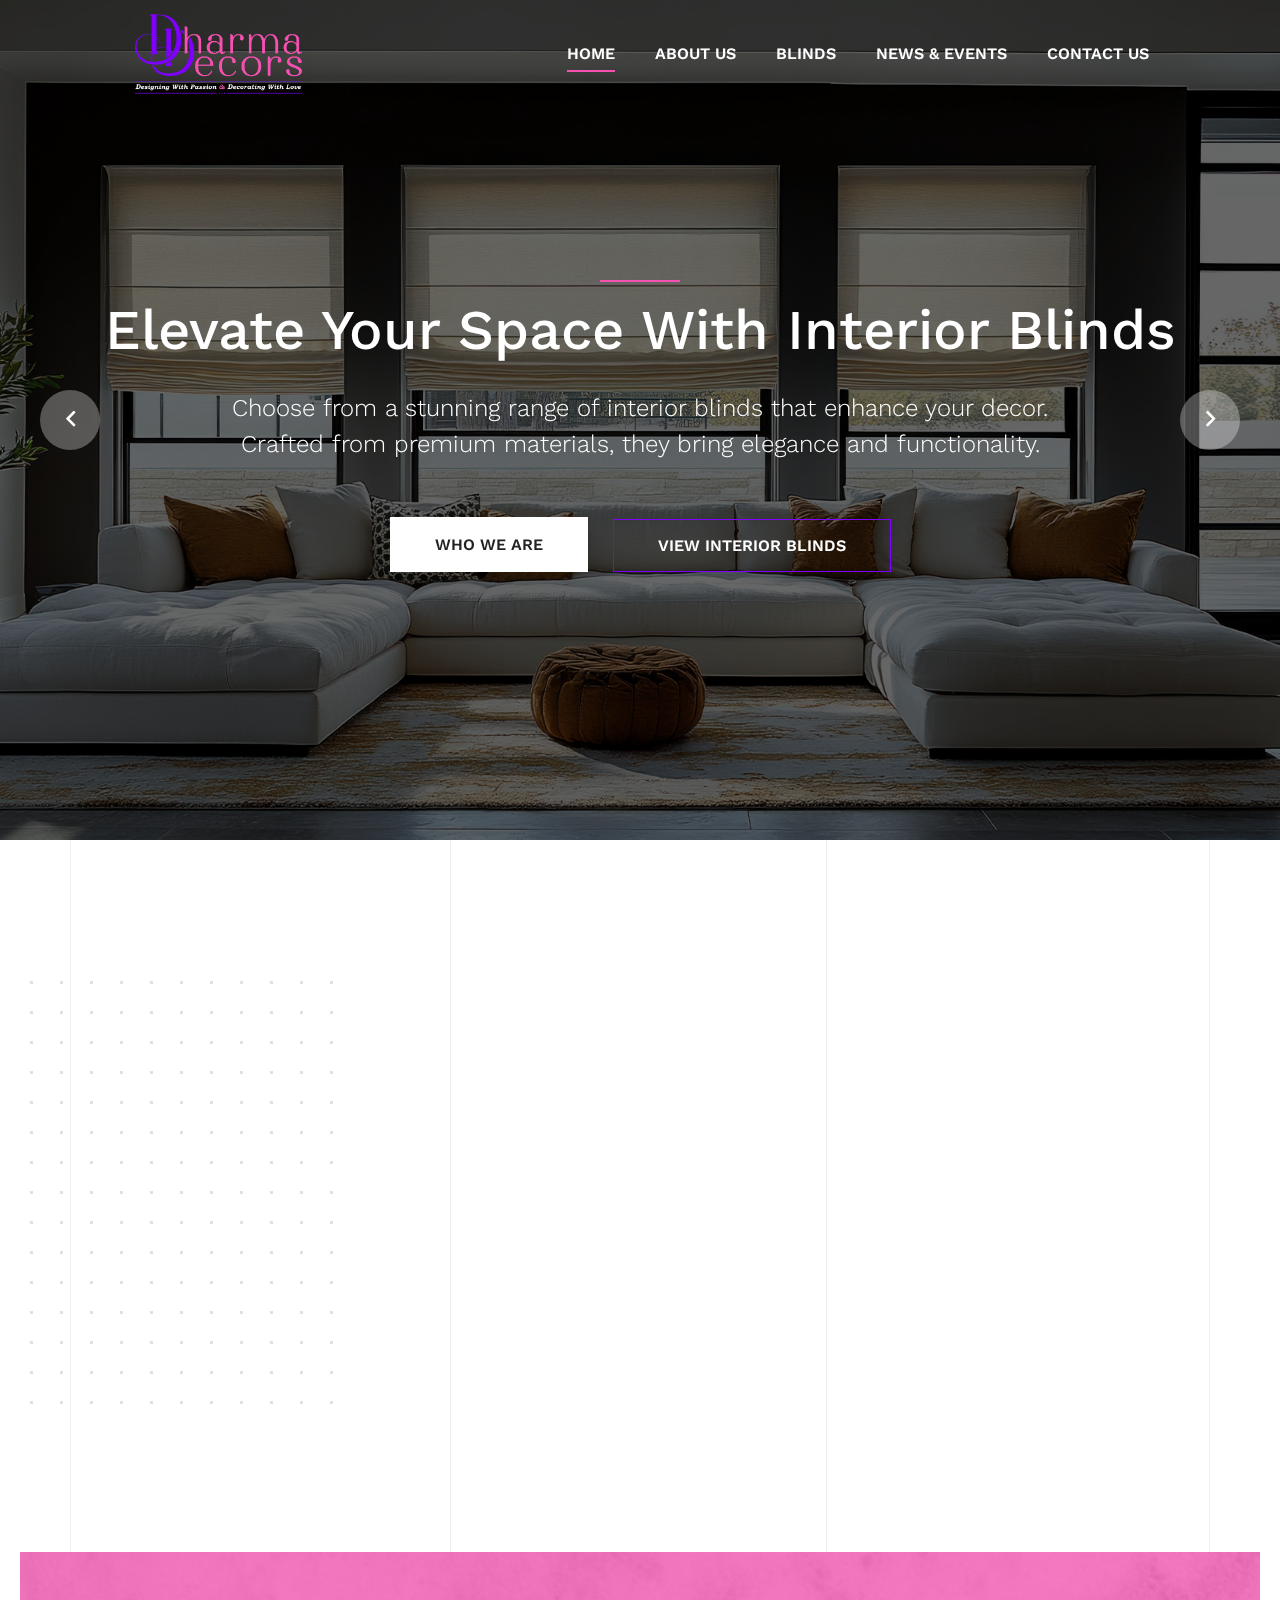
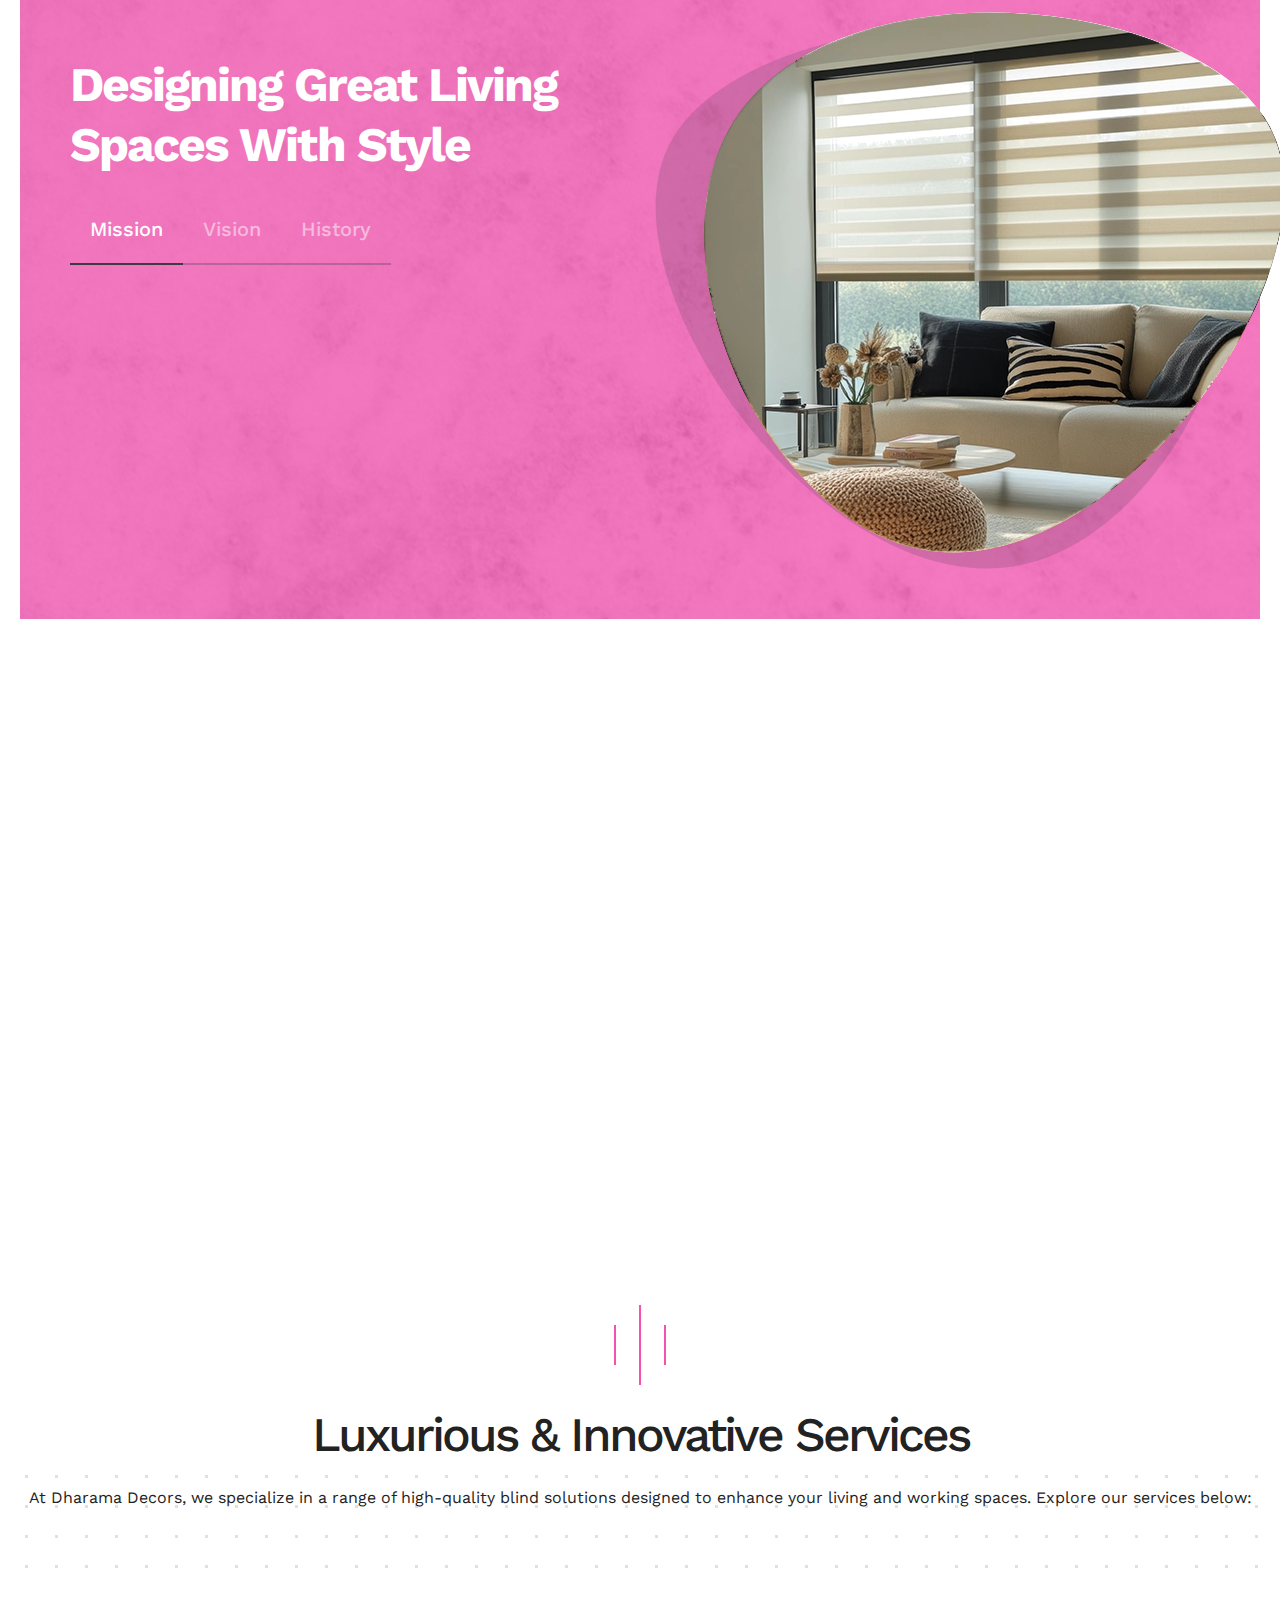
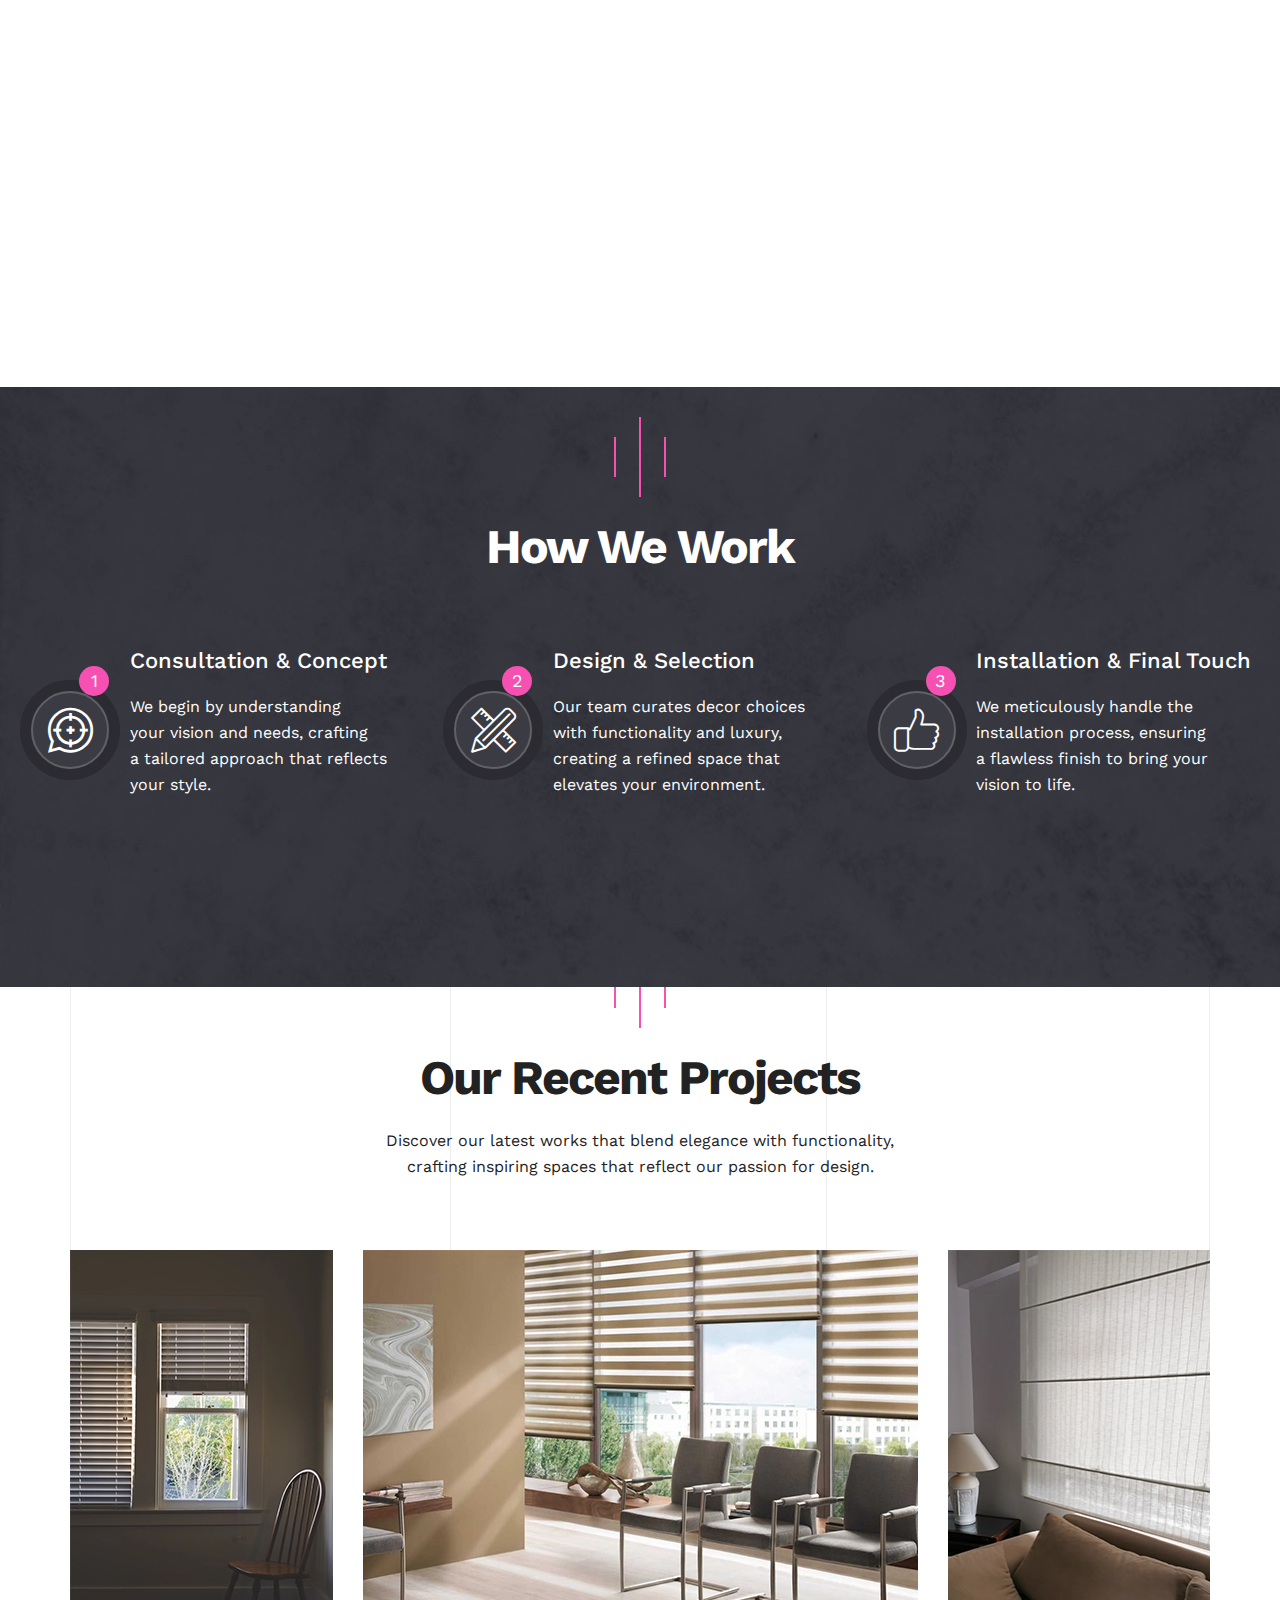
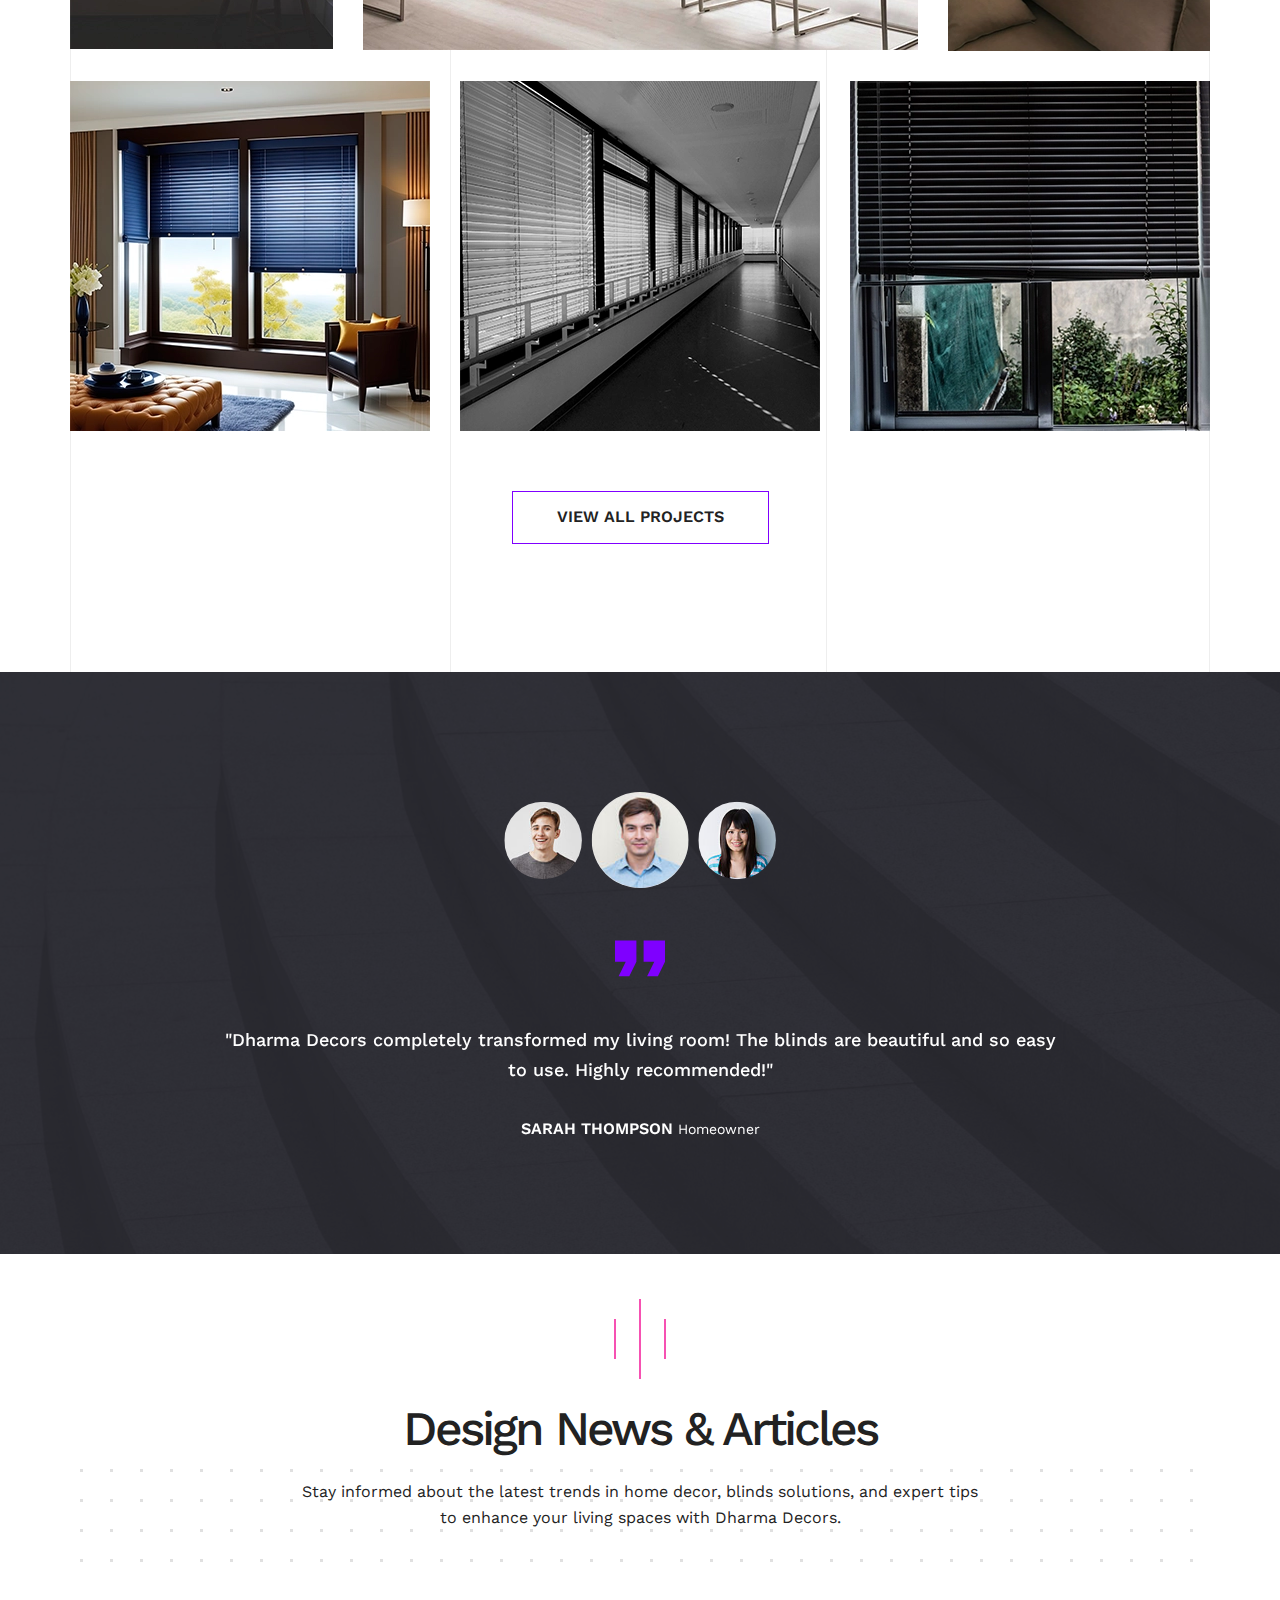
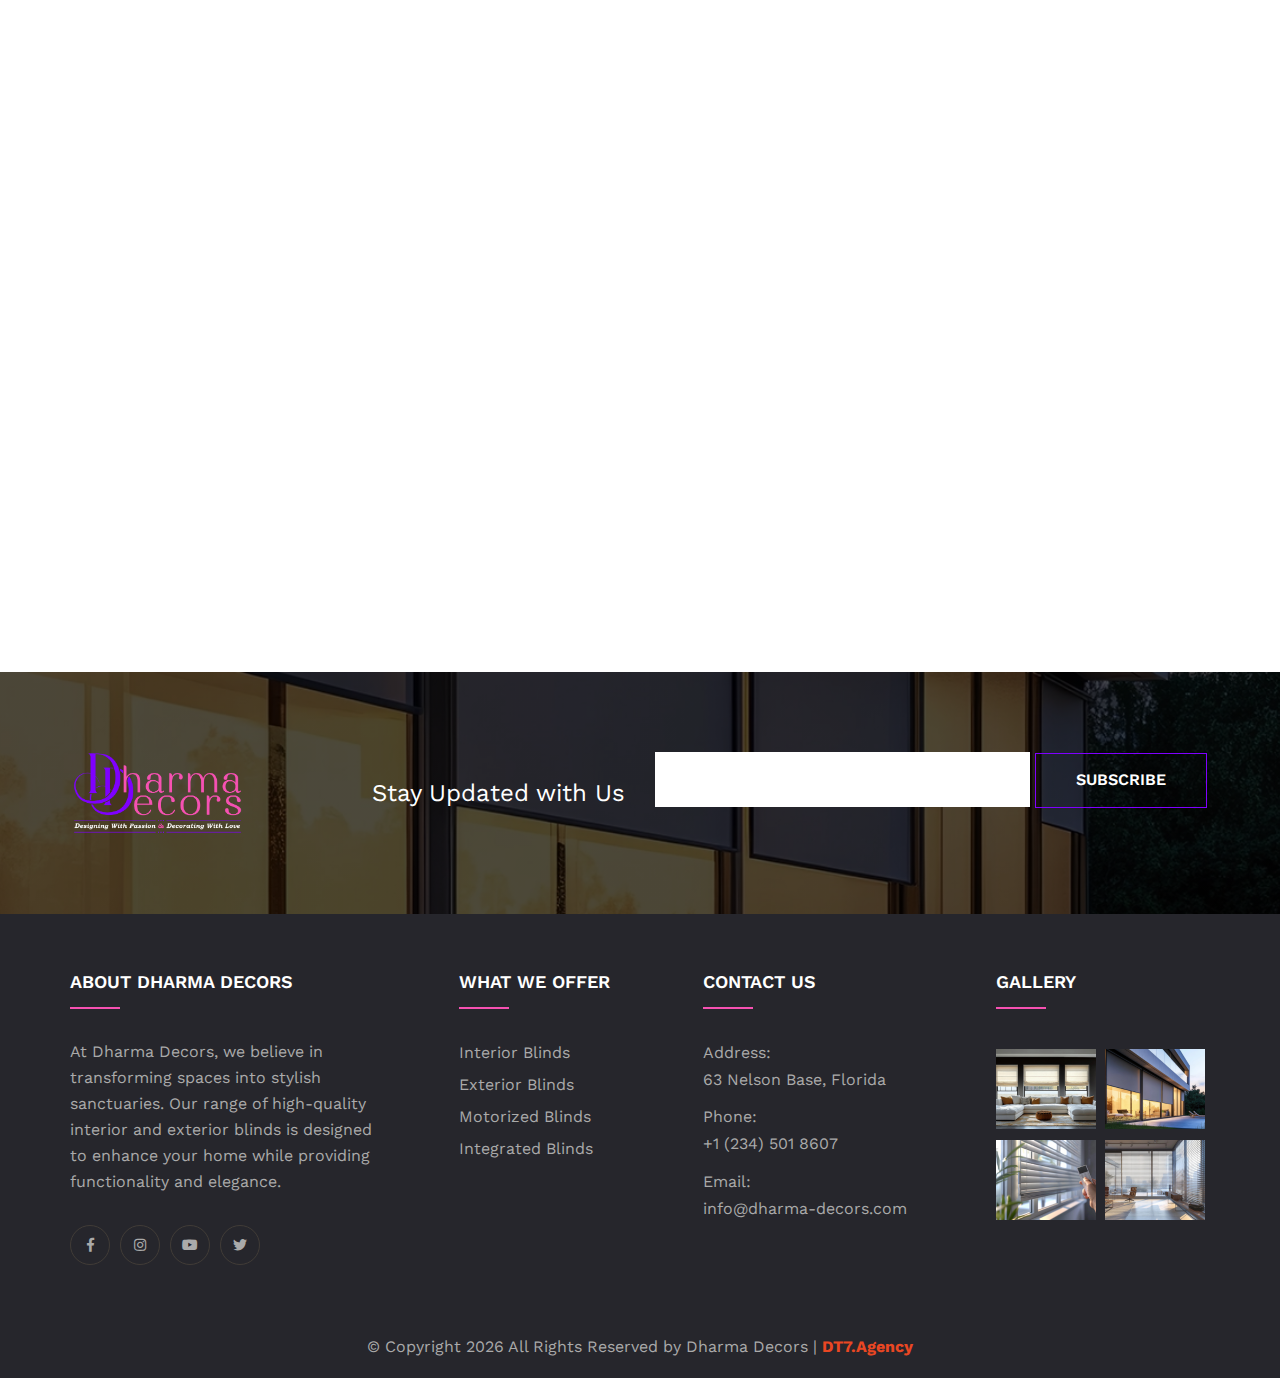
<file: index.html>
<!DOCTYPE html>
<html lang="en">

<head>
    <meta charset="utf-8">
    <title>Dharama Decors | Transform Your Space with Beautiful Blinds</title>
    <meta name="description" content="Transform your living or workspace with stylish blinds from Dharama Decors. Our expert solutions ensure you find the perfect match for your decor needs.">
    <meta name="keywords" content="transform space, stylish blinds, decor solutions, window treatments, Dharama Decors, interior design, home improvements">
    
    <!-- Stylesheets -->
    <link href="assets/css/bootstrap.css" rel="stylesheet">
    <link href="assets/css/style.css" rel="stylesheet">
    <!-- Responsive File -->
    <link href="assets/css/responsive.css" rel="stylesheet">
    <!-- Color File -->
    <link href="assets/css/color.css" rel="stylesheet">
    <link href="https://fonts.googleapis.com/css2?family=Work+Sans:ital,wght@0,300;0,400;0,500;0,600;0,700;0,800;0,900;1,300;1,400&display=swap" rel="stylesheet">
    <link rel="shortcut icon" href="assets/images/favicon.png" type="image/x-icon">
    <link rel="icon" href="assets/images/favicon.png" type="image/x-icon">
    <!-- Responsive -->
    <meta http-equiv="X-UA-Compatible" content="IE=edge">
    <meta name="viewport" content="width=device-width, initial-scale=1.0, maximum-scale=1.0, user-scalable=0">
    <!--[if lt IE 9]><script src="https://cdnjs.cloudflare.com/ajax/libs/html5shiv/3.7.3/html5shiv.js"></script><![endif]-->
    <!--[if lt IE 9]><script src="js/respond.js"></script><![endif]-->
</head>

<body>

    <!--Start pagewrapper-->
    <div class="page-wrapper">
        <!-- Start Preloader -->
        <!-- <div class="loader-wrap">
            <div class="preloader">
                <div class="preloader-close">Preloader Close</div>
            </div>
            <div class="layer layer-one"><span class="overlay"></span></div>
            <div class="layer layer-two"><span class="overlay"></span></div>
            <div class="layer layer-three"><span class="overlay"></span></div>
        </div> -->
        <!-- End Preloader -->

        <!-- Start Main Header -->
        <header class="main-header header-style-one">

            <!-- Header Upper -->
            <div class="header-upper">
                <div class="auto-container">
                    <div class="inner-container">
                        <div class="logo-box">
                            <div class="logo"><a href="./"><img src="assets/images/logo-white.png" alt="Logo"></a></div>
                        </div>
                        <div class="nav-outer clearfix">
                            <div class="mobile-nav-toggler"><img src="assets/images/icons/icon-bar.png" alt="Mobile Nav Icon"></div>
                            <!-- Main Menu -->
                            <nav class="main-menu navbar-expand-md navbar-light">
                                <div class="collapse navbar-collapse show clearfix" id="navbarSupportedContent">
                                    <ul class="navigation clearfix">
                                        <li class="current"><a href="./">Home</a></li>
                                        <li class=""><a href="./about-us">About Us</a></li>
                                        <li class="dropdown"><a href="#">Blinds</a>
                                            <ul>
                                                <li><a href="./interior-blinds">Interior Blinds</a></li>
                                                <li><a href="./exterior-blinds">Exterior Blinds</a></li>
                                                <li><a href="./Motorized-blinds">Motorized Blinds</a></li>
                                                <li><a href="./integrated-blinds">Integrated Blinds</a></li>
                                            </ul>
                                        </li>                                        
                                        <li class=""><a href="./news-events">News & Events</a></li>
                                        <li class=""><a href="./contact-us">Contact Us</a></li>
                                    </ul>
                                </div>
                            </nav>
                            <!-- Main Menu End-->
                        </div>
                        <div class="navbar-right-info">
                            <div class="phone-number"><i class="fa fa-phone-volume"></i><a href="tel:+1 (234)5018607">+1 (234) 501 8607</a></div>
                            <div class="sidemenu-nav-toggler"><img src="assets/images/icons/icon-bar.png" alt="Sidemenu Icon"></div>
                        </div>
                    </div>
                </div>
            </div>
            <!--End Header Upper-->

            <!-- Sticky Header  -->
            <div class="sticky-header">
                <div class="auto-container clearfix">
                    <div class="logo float-left">
                        <a href="./" title="Logo"><img src="assets/images/logo-black.png" alt="Logo" title="Logo"></a>
                    </div>
                    <div class="float-right">
                        <nav class="main-menu clearfix">
                            <!--Keep This Empty / Menu will come through Javascript-->
                        </nav>
                    </div>
                </div>
            </div>
            <!-- End Sticky Menu -->

            <!-- Mobile Menu  -->
            <div class="mobile-menu">
                <div class="menu-backdrop"></div>
                <div class="close-btn"><span class="icon flaticon-remove"></span></div>

                <nav class="menu-box">
                    <div class="nav-logo"><a href="./"><img src="assets/images/logo-white.png" alt="Logo" title="Logo"></a></div>
                    <div class="menu-outer">
                        <!--Here Menu Will Come Automatically Via Javascript / Same Menu as in Header-->
                    </div>
                    <!--Social Links-->
                    <div class="social-links">
                        <ul class="clearfix">
                            <li><a href="https://www.facebook.com" target="_blank"><span class="fab fa-facebook-f"></span></a></li>
                            <li><a href="https://www.instagram.com" target="_blank"><span class="fab fa-instagram"></span></a></li>
                            <li><a href="https://www.youtube.com" target="_blank"><span class="fab fa-youtube"></span></a></li>
                            <li><a href="https://www.twitter.com" target="_blank"><span class="fab fa-twitter"></span></a></li>
                        </ul>                                              
                    </div>
                </nav>
            </div>
            <!-- End Mobile Menu -->

            <div class="nav-overlay">
                <div class="cursor"></div>
                <div class="cursor-follower"></div>
            </div>

        </header>
        <!-- End Main Header -->

        <!-- Start Hidden Sidebar -->
        <section class="hidden-sidebar close-sidebar"> 
            <div class="wrapper-box">
                <div class="hidden-sidebar-close"><span class="flaticon-remove"></span></div>
                <div class="logo"><a href="./"><img src="assets/images/logo-black.png" alt="Dharma Decors Logo"></a></div>
                <div class="content">
                    <div class="about-widget-two sidebar-widget">
                        <h3>Your Trusted Experts for Stylish <br> & Functional Blinds</h3>
                        <div class="text">
                            At Dharma Decors, we specialize in a wide range of blinds designed to enhance every space. From modern motorized blinds to classic fabric options, our products add elegance and functionality to any interior or exterior environment.
                        </div>
                    </div>
                    <div class="sidebar-widget">
                        <h3  class="mb-2">Let's Get in Touch</h3>
                        <ul>
                            <li><i class="fa fa-location"></i> Address: <br><a href="https://maps.app.goo.gl/DMiEcWA9GAhfkubp6">125 Lakeview Ave, Los Angeles, CA 90012, USA</a></li>
                            <li><i class="fa fa-phone-volume"></i> Phone:   <br><a href="tel:+1(234)5018607">+1 (234) 501 8607</a></li>
                            <li><i class="fa fa-envelope"></i> Email:   <br><a href="mailto:info@dharma-decors.com">info@dharma-decors.com</a></li>
                        </ul>
                    </div>
                    <div class="about-widget">
                        <div class="social-links">
                            <ul class="clearfix">
                                <li><a href="https://www.facebook.com" target="_blank"><span class="fab fa-facebook-f"></span></a></li>
                                <li><a href="https://www.instagram.com" target="_blank"><span class="fab fa-instagram"></span></a></li>
                                <li><a href="https://www.youtube.com" target="_blank"><span class="fab fa-youtube"></span></a></li>
                                <li><a href="https://www.twitter.com" target="_blank"><span class="fab fa-twitter"></span></a></li>
                            </ul>
                        </div>
                    </div>
                </div>
            </div>
        </section>        
        <!-- End Hidden Sidebar -->

        <!-- Start Bnner Section -->
        <section class="banner-section"> 
            <div class="swiper-container banner-slider">
                <div class="swiper-wrapper">
                    <!-- Slide 1: Interior Blinds -->
                    <div class="swiper-slide" style="background-image: url(assets/images/main-slider/dharama-decors-interior-blinds.webp);">
                        <div class="content-outer">
                            <div class="content-box">
                                <div class="inner">
                                    <h1>Elevate Your Space with Interior Blinds</h1>
                                    <div class="text">
                                        Choose from a stunning range of interior blinds that enhance your decor. 
                                        <br> Crafted from premium materials, they bring elegance and functionality.
                                    </div>
                                    <div class="link-box">
                                        <a href="./about-us" class="theme-btn btn-style-one light"><span>WHO WE ARE</span></a>
                                        <a href="./interior-blinds" class="theme-btn btn-style-two light"><span>VIEW INTERIOR BLINDS</span></a>
                                    </div>
                                </div>
                            </div>
                        </div>
                    </div>
                    <!-- Slide 2: Exterior Blinds -->
                    <div class="swiper-slide" style="background-image: url(assets/images/main-slider/dharama-decors-exterior-blinds.webp);">
                        <div class="content-outer">
                            <div class="content-box">
                                <div class="inner">
                                    <h1>Enhance Curb Appeal with Exterior Blinds</h1>
                                    <div class="text">
                                        Protect your home while adding style with our exterior blinds. 
                                        <br> Durable and functional, they stand against the elements beautifully.
                                    </div>
                                    <div class="link-box">
                                        <a href="./about-us" class="theme-btn btn-style-one light"><span>WHO WE ARE</span></a>
                                        <a href="./exterior-blinds" class="theme-btn btn-style-two light"><span>VIEW EXTERIOR BLINDS</span></a>
                                    </div>
                                </div>
                            </div>
                        </div>
                    </div>
                    <!-- Slide 3: Motorized Blinds -->
                    <div class="swiper-slide" style="background-image: url(assets/images/main-slider/dharama-decors-motorised-blinds.webp);">
                        <div class="content-outer">
                            <div class="content-box">
                                <div class="inner">
                                    <h1>Discover the Ease of Motorized Blinds</h1>
                                    <div class="text">
                                        Experience luxury and convenience with our motorized blinds. 
                                        <br> Effortlessly control your light and privacy with smart technology.
                                    </div>
                                    <div class="link-box">
                                        <a href="./about-us" class="theme-btn btn-style-one light"><span>WHO WE ARE</span></a>
                                        <a href="./Motorized-blinds" class="theme-btn btn-style-two light"><span>DISCOVER MOTORIZED BLINDS</span></a>
                                    </div>
                                </div>
                            </div>
                        </div>
                    </div>
                    <!-- Slide 4: Integrated Blinds -->
                    <div class="swiper-slide" style="background-image: url(assets/images/main-slider/dharama-decors-integrated-blinds.webp);">
                        <div class="content-outer">
                            <div class="content-box">
                                <div class="inner">
                                    <h1>Modern Style with Integrated Blinds</h1>
                                    <div class="text">
                                        Seamlessly blend beauty and function with our integrated blinds. 
                                        <br> Ideal for minimalist designs, they offer a sleek solution for any space.
                                    </div>
                                    <div class="link-box">
                                        <a href="./about-us" class="theme-btn btn-style-one light"><span>WHO WE ARE</span></a>
                                        <a href="./integrated-blinds" class="theme-btn btn-style-two light"><span>EXPLORE INTEGRATED BLINDS</span></a>
                                    </div>
                                </div>
                            </div>
                        </div>
                    </div>
                </div>
            </div>
            <div class="banner-slider-nav">
                <div class="banner-slider-control banner-slider-button-prev"><span><i class="far fa-angle-left"></i></span></div>
                <div class="banner-slider-control banner-slider-button-next"><span><i class="far fa-angle-right"></i></span></div>
            </div>
        </section>              
        <!-- End Bnner Section -->

        <!-- Start About Section -->
        <section class="about-us-section-four">
            <div class="shape-one"></div>
            <div class="line-shape">
                <span class="line-one"></span>
                <span class="line-two"></span>
                <span class="line-three"></span>
                <span class="line-four"></span>
            </div>
            <div class="auto-container">
                <div class="row">
                    <div class="col-lg-6">
                        <div class="content wow fadeInLeft">
                            <h4>Unlocking Creative Potential</h4>
                            <h2><strong>Dharama Decors</strong> - Interior Design & Luxury Blinds</h2>
                            <div class="text">
                                At Dharama Decors, we specialize in transforming spaces with innovative 
                                <strong>interior design solutions</strong> and <strong>custom window treatments</strong>. Our 
                                expertise in <strong>luxury blinds</strong> and <strong>modern design concepts</strong> makes us 
                                the top choice for homeowners and businesses alike. Experience a perfect blend of 
                                functionality and style that enhances your living and working environments.
                            </div>
                            <div class="link-btn">
                                <a href="./about-us" class="theme-btn btn-style-two"><span>Read More</span></a>
                            </div>
                        </div>
                    </div>
                    <div class="col-lg-6">
                        <div class="image-block wow fadeInRight">
                            <div class="image">
                                <img src="assets/images/about-us/dharama-decors-about-us.webp" alt="About Dharama Decors">
                            </div>
                        </div>
                    </div>
                </div>
            </div>
        </section>                
        <!-- End About Section -->

        <!-- Start Our History or Mission-Vision -->
        <section class="about-section-six" style="background-image: url(assets/images/background/bg-16.jpg);">
            <div class="auto-container">
                <div class="row align-items-center">
                    <div class="col-lg-6">
                        <div class="sec-title style-two light m-0">
                            <h2>Designing Great Living Spaces With Style</h2>
                        </div>
                        <div class="tab-box">
                            <ul class="nav nav-tabs tab-btn-style-one mr-md-4" role="tablist">
                                <li class="nav-item">
                                    <a class="nav-link active" id="tab-one-area" data-toggle="tab" href="#tab-one" role="tab" aria-controls="tab-one" aria-selected="true">Mission</a>
                                </li>
                                <li class="nav-item">
                                    <a class="nav-link" id="tab-two-area" data-toggle="tab" href="#tab-two" role="tab" aria-controls="tab-two" aria-selected="false">Vision</a>
                                </li>
                                <li class="nav-item">
                                    <a class="nav-link" id="tab-three-area" data-toggle="tab" href="#tab-three" role="tab" aria-controls="tab-three" aria-selected="false">History</a>
                                </li>
                            </ul>
                            <!-- Tab panes -->
                            <div class="tab-content wow fadeInUp" data-wow-delay="200ms" data-wow-duration="1200ms">
                                <div class="tab-pane fadeInUp animated active" id="tab-one" role="tabpanel" aria-labelledby="tab-one">
                                    <div class="text">
                                        At Dharama Decors, our mission is to enhance homes with exquisite interior design and luxury blinds. We provide tailored solutions that elevate both style and functionality.
                                    </div>
                                    <ul>
                                        <li><i class="fas fa-arrow-right"></i>Transforming ordinary interiors into stunning spaces.</li>
                                        <li><i class="fas fa-arrow-right"></i>Innovative designs that suit modern lifestyles.</li>
                                        <li><i class="fas fa-arrow-right"></i>Offering a wide range of custom window treatments.</li>
                                        <li><i class="fas fa-arrow-right"></i>Creating harmonious environments with perfect window styles.</li>
                                    </ul>
                                </div>
                                <div class="tab-pane fadeInUp animated" id="tab-two" role="tabpanel" aria-labelledby="tab-two">
                                    <div class="text">
                                        Our vision is to become the leading choice for home design and window solutions in the USA. We aim to inspire and beautify every space while delivering exceptional customer service.
                                    </div>
                                    <ul>
                                        <li><i class="fas fa-arrow-right"></i>To set the standard in quality and design.</li>
                                        <li><i class="fas fa-arrow-right"></i>Empowering clients through personalized services.</li>
                                        <li><i class="fas fa-arrow-right"></i>Promoting sustainability in design choices.</li>
                                        <li><i class="fas fa-arrow-right"></i>Continuously innovating with the latest trends.</li>
                                    </ul>
                                </div>
                                <div class="tab-pane fadeInUp animated" id="tab-three" role="tabpanel" aria-labelledby="tab-three">
                                    <div class="text">
                                        Established 2-4 years ago, Dharama Decors has quickly grown into a trusted name in interior design and blinds. Our journey reflects a commitment to quality and detail in every project.
                                    </div>
                                    <ul>
                                        <li><i class="fas fa-arrow-right"></i>Years of experience in transforming spaces.</li>
                                        <li><i class="fas fa-arrow-right"></i>A diverse portfolio showcasing our creativity.</li>
                                        <li><i class="fas fa-arrow-right"></i>Partnerships with top manufacturers for quality products.</li>
                                        <li><i class="fas fa-arrow-right"></i>A commitment to customer satisfaction at every step.</li>
                                    </ul>
                                </div>
                            </div>
                        </div>
                    </div>
                    <div class="col-lg-6">
                        <div class="single-image-carousel">
                            <div class="swiper-wrapper">
                                <div class="swiper-slide">
                                    <div class="image"><img src="assets/images/mission-vision/mission-vision-interior-blinds.webp" alt="Interior Blinds by Dharama Decors"></div>
                                </div>
                                <div class="swiper-slide">
                                    <div class="image"><img src="assets/images/mission-vision/mission-vision-exterior-blinds.webp" alt="Exterior Blinds by Dharama Decors"></div>
                                </div>
                                <div class="swiper-slide">
                                    <div class="image"><img src="assets/images/mission-vision/mission-vision-motorized-blinds.webp" alt="Motorized Blinds by Dharama Decors"></div>
                                </div>
                                <div class="swiper-slide">
                                    <div class="image"><img src="assets/images/mission-vision/mission-vision-integrated-blinds.webp" alt="Integrated Blinds by Dharama Decors"></div>
                                </div>
                            </div>
                        </div>
                    </div>
                </div>
            </div>
        </section>                
        <!-- End Our History or Mission-Vission -->

        <!-- Start Funfacts Section -->
        <section class="funfacts-section">
            <div class="auto-container">
                <div class="row align-items-center">
                    <div class="column counter-column col-lg-4">
                        <div class="inner text-right wow fadeInLeft" data-wow-delay="0ms" data-wow-duration="1500ms">
                            <div class="content">
                                <div class="count-outer count-box">
                                    <span class="count-text" data-speed="3000" data-stop="4">0</span>
                                </div>
                                <div class="text">years of experience</div>
                            </div>
                            <div class="image"><img src="assets/images/dharama-decors-experienced-team.webp" alt="Dharama Decors experienced team"></div>
                        </div>
                    </div>
                    <div class="column counter-column col-lg-2">
                        <div class="inner text-right wow fadeInLeft" data-wow-delay="0ms" data-wow-duration="1500ms">
                            <div class="content">
                                <div class="count-outer count-box">
                                    <span class="count-text" data-speed="3000" data-stop="120">0</span>
                                </div>
                                <div class="text">projects completed</div>
                            </div>
                        </div>
                    </div>
                    <div class="column counter-column col-lg-2">
                        <div class="inner wow fadeInRight" data-wow-delay="0ms" data-wow-duration="1500ms">
                            <div class="content">
                                <div class="count-outer count-box">
                                    <span class="count-text" data-speed="3000" data-stop="15">0</span>
                                </div>
                                <div class="text">creative thinkers</div>
                            </div>
                        </div>
                    </div>
                    <div class="column counter-column col-lg-4">
                        <div class="inner wow fadeInRight" data-wow-delay="0ms" data-wow-duration="1500ms">
                            <div class="image"><img src="assets/images/dharama-decors-satisfied-clients.webp" alt="Dharama Decors satisfied clients"></div>
                            <div class="content">
                                <div class="count-outer count-box">
                                    <span class="count-text" data-speed="3000" data-stop="95">0</span>
                                </div>
                                <div class="text">satisfied clients</div>
                            </div>
                        </div>
                    </div>
                </div>
            </div>
        </section>
        <!-- End Funfacts Section -->

        <!-- Start Services Section -->
        <section class="projects-section">
            <div class="auto-container">
                <div class="sec-title text-center">
                    <div class="shape-one"></div>
                    <span class="sec-title-dec"></span>
                    <h2>Luxurious & Innovative Services</h2>
                    <div class="text">At Dharama Decors, we specialize in a range of high-quality blind solutions designed to enhance your living and working spaces. Explore our services below:</div>
                </div>
                <div class="wrapper-box">
                    <div class="row">
                        <div class="project-block-one col-lg-3">
                            <div class="inner-box wow fadeInUp" data-wow-duration="1500ms">
                                <div class="image"><img src="assets/images/services/interior-blinds-services.webp" alt="Interior Blinds by Dharama Decors"></div>
                                <div class="content">
                                    <div class="top-content">
                                        <h5>Elegant Designs</h5>
                                        <h3><a href="./interior-blinds">Interior Blinds</a></h3>
                                    </div>
                                    <div class="text">Transform your interiors with our exquisite range of interior blinds that offer style and functionality.</div>
                                    <div class="link-btn">
                                        <a href="./interior-blinds" class="theme-btn btn-style-two"><span>Read More</span></a>
                                    </div>
                                </div>
                            </div>
                        </div>
                        <div class="project-block-one col-lg-3">
                            <div class="inner-box wow fadeInUp" data-wow-duration="1500ms">
                                <div class="image"><img src="assets/images/services/exterior-blinds-services.webp" alt="Exterior Blinds by Dharama Decors"></div>
                                <div class="content">
                                    <div class="top-content">
                                        <h5>Durable & Stylish</h5>
                                        <h3><a href="./exterior-blinds">Exterior Blinds</a></h3>
                                    </div>
                                    <div class="text">Enhance your home's exterior aesthetics with our durable and stylish exterior blinds.</div>
                                    <div class="link-btn">
                                        <a href="./exterior-blinds" class="theme-btn btn-style-two"><span>Read More</span></a>
                                    </div>
                                </div>
                            </div>
                        </div>
                        <div class="project-block-one col-lg-3">
                            <div class="inner-box wow fadeInUp" data-wow-duration="1500ms">
                                <div class="image"><img src="assets/images/services/motorized-blinds-services.webp" alt="Motorized Blinds by Dharama Decors"></div>
                                <div class="content">
                                    <div class="top-content">
                                        <h5>Convenient Automation</h5>
                                        <h3><a href="./Motorized-blinds">Motorized Blinds</a></h3>
                                    </div>
                                    <div class="text">Experience the ultimate convenience with our motorized blinds, perfect for modern living.</div>
                                    <div class="link-btn">
                                        <a href="./Motorized-blinds" class="theme-btn btn-style-two"><span>Read More</span></a>
                                    </div>
                                </div>
                            </div>
                        </div>
                        <div class="project-block-one col-lg-3">
                            <div class="inner-box wow fadeInUp" data-wow-duration="1500ms">
                                <div class="image"><img src="assets/images/services/integrated-blinds-services.webp" alt="Integrated Blinds by Dharama Decors"></div>
                                <div class="content">
                                    <div class="top-content">
                                        <h5>Seamless Design</h5>
                                        <h3><a href="./integrated-blinds">Integrated Blinds</a></h3>
                                    </div>
                                    <div class="text">Our integrated blinds offer a seamless design that blends style with functionality.</div>
                                    <div class="link-btn">
                                        <a href="./integrated-blinds" class="theme-btn btn-style-two"><span>Read More</span></a>
                                    </div>
                                </div>
                            </div>
                        </div>
                    </div>
                </div>
            </div>
        </section>
        <!-- End Services Section -->

        <!-- Start Working Process Section -->
        <section class="working-process-section-two">
            <div class="sec-bg" style="background-image: url(assets/images/background/bg-13.jpg);"></div>
            <div class="line-shape">
                <span class="line-one"></span>
                <span class="line-two"></span>
                <span class="line-three"></span>
                <span class="line-four"></span>
            </div>
            <div class="auto-container">
                <div class="sec-title style-two text-center light">
                    <div class="sec-title-dec"></div>
                    <h2>How We Work</h2>
                </div>
                <div class="row">
                    <div class="process-block-two col-lg-4">
                        <div class="inner-box">
                            <div class="icon">
                                <span class="flaticon-discussion"></span>
                                <div class="count">1</div>
                            </div>
                            <div class="content">
                                <h4>Consultation & Concept</h4>
                                <div class="text">We begin by understanding <br> your vision and needs, crafting <br> a tailored approach that reflects <br> your style.</div>
                            </div>
                        </div>
                    </div>
                    <div class="process-block-two col-lg-4">
                        <div class="inner-box">
                            <div class="icon">
                                <span class="flaticon-school-material"></span>
                                <div class="count">2</div>
                            </div>
                            <div class="content">
                                <h4>Design & Selection</h4>
                                <div class="text">Our team curates decor choices <br> with functionality and luxury, <br> creating a refined space that <br> elevates your environment.</div>
                            </div>
                        </div>
                    </div>
                    <div class="process-block-two col-lg-4">
                        <div class="inner-box">
                            <div class="icon">
                                <span class="flaticon-like"></span>
                                <div class="count">3</div>
                            </div>
                            <div class="content">
                                <h4>Installation & Final Touch</h4>
                                <div class="text">We meticulously handle the <br> installation process, ensuring <br> a flawless finish to bring your <br> vision to life.</div>
                            </div>
                        </div>
                    </div>
                </div>
            </div>
        </section>
        <!-- End Working Process Section -->

        <!-- Start Projects Section -->
        <section class="projects-section-five">
            <div class="line-shape">
                <span class="line-one"></span>
                <span class="line-two"></span>
                <span class="line-three"></span>
                <span class="line-four"></span>
            </div>
            <div class="auto-container">
                <div class="sec-title style-two text-center">
                    <div class="sec-title-dec"></div>
                    <h2>Our Recent Projects</h2>
                    <div class="text">Discover our latest works that blend elegance with functionality, <br>
                        crafting inspiring spaces that reflect our passion for design.</div>
                </div>
                <div class="row">
                    <div class="col-lg-3 project-block-five">
                        <div class="inner-box">
                            <div class="image-box"><img src="assets/images/projects/residential-blinds-projects.webp" alt="Residential Blinds Project"></div>
                            <div class="content">
                                <h5>Refined & Sophisticated</h5>
                                <h3>Residential Blinds</h3>
                            </div>
                        </div>
                    </div>
                    <div class="col-lg-6 project-block-five">
                        <div class="inner-box">
                            <div class="image-box"><img src="assets/images/projects/commercial-installations-projects.webp" alt="Commercial Installations Project"></div>
                            <div class="content">
                                <h5>Modern & Functional</h5>
                                <h3>Commercial Installations</h3>
                            </div>
                        </div>
                    </div>
                    <div class="col-lg-3 project-block-five">
                        <div class="inner-box">
                            <div class="image-box"><img src="assets/images/projects/architectural-solutions-project.webp" alt="Architectural Solutions Project"></div>
                            <div class="content">
                                <h5>Innovative & Timeless</h5>
                                <h3>Architectural Solutions</h3>
                            </div>
                        </div>
                    </div>
                    <div class="col-lg-4 project-block-five">
                        <div class="inner-box">
                            <div class="image-box"><img src="assets/images/projects/luxury-home-blinds-project.webp" alt="Luxury Home Blinds Project"></div>
                            <div class="content">
                                <h5>Luxurious & Customized</h5>
                                <h3>Luxury Home Blinds</h3>
                            </div>
                        </div>
                    </div>
                    <div class="col-lg-4 project-block-five">
                        <div class="inner-box">
                            <div class="image-box"><img src="assets/images/projects/corporate-blinds-project.webp" alt="Corporate Blinds Project"></div>
                            <div class="content">
                                <h5>Practical & Elegant</h5>
                                <h3>Corporate Spaces</h3>
                            </div>
                        </div>
                    </div>
                    <div class="col-lg-4 project-block-five">
                        <div class="inner-box">
                            <div class="image-box"><img src="assets/images/projects/architectural-window-design-project.webp" alt="Architectural Window Design Project"></div>
                            <div class="content">
                                <h5>Artistic & Modern</h5>
                                <h3>Architectural Window Design</h3>
                            </div>
                        </div>
                    </div>
                </div>
                <div class="link-btn text-center mt-30">
                    <a href="#" class="theme-btn btn-style-two"><span>View All Projects</span></a>
                </div>
            </div>
        </section>
        <!-- End Projects Section -->

        <!-- Start CTA Section -->
        <!-- <section class="cta-section">
            <div class="auto-container">
                <div class="outer-box" style="background-image: url(assets/images/background/bg-12.jpg);">
                    <div class="logo"><img src="assets/images/logo-black.png" alt=""></div>
                    <h2>Luxury Interior Design Firm Gives <br> You The Best Lifestyle</h2>
                    <div class="shape-one"></div>
                </div>
            </div>
        </section> -->
        <!-- End CTA Section -->
        
        <!-- Start Testimonial-Section -->
        <section class="testimonial-section style-two">
            <div class="sec-bg" style="background-image: url(assets/images/background/bg-14.jpg);"></div>
            <div class="auto-container">
                <div class="testimonial-carousel">
                    <div class="swiper-container testimonial-thumbs">
                        <div class="swiper-wrapper">
                            <div class="swiper-slide">
                                <div class="author-thumb"><img src="assets/images/resource/author-thumb-1.jpg" alt="Testimonial Author 1"></div>
                            </div>
                            <div class="swiper-slide">
                                <div class="author-thumb"><img src="assets/images/resource/author-thumb-2.jpg" alt="Testimonial Author 2"></div>
                            </div>
                            <div class="swiper-slide">
                                <div class="author-thumb"><img src="assets/images/resource/author-thumb-3.jpg" alt="Testimonial Author 3"></div>
                            </div>
                        </div>
                    </div>
                    <div class="swiper-container testimonial-content">
                        <div class="swiper-wrapper">
                            <div class="swiper-slide">
                                <!-- Testimonial Block -->
                                <div class="testimonial-block">
                                    <div class="inner-box">
                                        <div class="quote"><span class="flaticon-quote"></span></div>
                                        <div class="text">"Dharma Decors completely transformed my living room! The blinds are beautiful and so easy to use. Highly recommended!"</div>
                                        <div class="author-title">Sarah Thompson <span>Homeowner</span></div>
                                    </div>
                                </div>
                            </div>
                            <div class="swiper-slide">
                                <!-- Testimonial Block -->
                                <div class="testimonial-block">
                                    <div class="inner-box">
                                        <div class="quote"><span class="flaticon-quote"></span></div>
                                        <div class="text">"Working with Dharma Decors was seamless. The team’s expertise in blinds selection added the perfect touch to our office decor."</div>
                                        <div class="author-title">Michael Lee <span>Office Manager</span></div>
                                    </div>
                                </div>
                            </div>
                            <div class="swiper-slide">
                                <!-- Testimonial Block -->
                                <div class="testimonial-block">
                                    <div class="inner-box">
                                        <div class="quote"><span class="flaticon-quote"></span></div>
                                        <div class="text">"Exceptional service and quality. The blinds look fantastic, and the motorized options are incredibly convenient!"</div>
                                        <div class="author-title">Emily Rodriguez <span>Interior Designer</span></div>
                                    </div>
                                </div>
                            </div>
                        </div>
                    </div>
                </div>
            </div>
        </section>
        <!-- End Testimonial-Section -->

        <!-- Start Blog Section -->
        <section class="blog-section">
            <div class="auto-container">
                <div class="sec-title text-center">
                    <div class="shape-one"></div>
                    <span class="sec-title-dec"></span>
                    <h2>Design News & Articles</h2>
                    <div class="text">Stay informed about the latest trends in home decor, blinds solutions, and expert tips <br>
                        to enhance your living spaces with Dharma Decors.</div>
                </div>
                <div class="row">
                    <div class="col-lg-8">
                        <div class="news-block-one">
                            <div class="inner-box">
                                <div class="row no-gutters">
                                    <div class="col-md-6">
                                        <div class="image wow fadeInUp" data-wow-duration="1500ms">
                                            <img src="assets/images/news-events/smart-motorized-blinds-for-modern-home.webp" alt="Smart Motorized Blinds for Modern Homes">
                                            <div class="date">March 18, 2024</div>
                                        </div>
                                    </div>
                                    <div class="col-md-6">
                                        <div class="content wow fadeInUp" data-wow-duration="1500ms">
                                            <h3><a href="blog-details.html">Smart Motorized Blinds for Modern Homes</a></h3>
                                            <ul class="post-meta">
                                                <li>By Admin</li>
                                                <li>Comments (09)</li>
                                            </ul>
                                            <div class="category">Category: <a href="#">Smart Home</a>, <a href="#">Blinds</a></div>
                                            <div class="text">Discover the convenience and style of motorized blinds for a connected, modern home. Learn how automated blinds can enhance privacy and comfort effortlessly.</div>
                                            <div class="link-btn"><a href="blog-details.html" class="theme-btn btn-style-two"><span>Read More</span></a></div>
                                        </div>
                                    </div>
                                </div>
                            </div>
                        </div>
                    </div>
                    <div class="col-lg-4">
                        <div class="news-block-two">
                            <div class="inner-box wow fadeInUp" data-wow-duration="1500ms">
                                <div class="image"><img src="assets/images/news-events/eco-friendly-blinds-sustainable-choices.png" alt="Eco-Friendly Blinds: Sustainable Choices"></div>
                                <div class="content">
                                    <div class="date">December 15, 2023</div>
                                    <h4><a href="blog-details.html">Eco-Friendly Blinds: Sustainable Choices</a></h4>
                                    <ul class="post-meta">
                                        <li>By Admin</li>
                                        <li>Comments (05)</li>
                                    </ul>
                                </div>
                            </div>
                        </div>
                        <div class="news-block-two">
                            <div class="inner-box wow fadeInUp" data-wow-duration="1500ms">
                                <div class="image"><img src="assets/images/news-events/top-trends-in-blinds-style-meets-function.png" alt="Top Trends in Blinds: Style Meets Function"></div>
                                <div class="content">
                                    <div class="date">September 10, 2023</div>
                                    <h4><a href="blog-details.html">Top Trends in Blinds: Style Meets Function</a></h4>
                                    <ul class="post-meta">
                                        <li>By Admin</li>
                                        <li>Comments (03)</li>
                                    </ul>
                                </div>
                            </div>
                        </div>
                    </div>
                </div>
            </div>
        </section>
        <!-- End Blog Section -->

        <!-- Start Newsletter Section -->
        <section class="newsletter-section cta-bg">
            <div class="auto-container">
                <div class="row">
                    <div class="col-lg-6">
                        <div class="left-content">
                            <div class="logo"><img src="assets/images/logo-white.png" alt="Logo"></div>
                            <h4>Stay Updated with Us</h4>
                        </div>
                    </div>
                    <div class="col-lg-6">
                        <form action="#">
                            <input type="email">
                            <button class="theme-btn btn-style-two"><span>Subscribe</span></button>
                        </form>
                    </div>
                </div>
            </div>
        </section>
        <!-- End Newsletter Section -->

        <!-- Start Main Footer -->
        <footer class="main-footer">
            <div class="auto-container">
                <div class="widgets-section">
                    <div class="row clearfix">
                        <div class="column col-lg-6">
                            <div class="row">
                                <div class="col-md-7">
                                    <div class="widget about-widget">
                                        <h3 class="widget-title">About Dharma Decors</h3>
                                        <div class="text">
                                            At Dharma Decors, we believe in transforming spaces into stylish sanctuaries. Our range of high-quality interior and exterior blinds is designed to enhance your home while providing functionality and elegance. 
                                        </div>
                                        <div class="social-links">
                                            <ul class="clearfix">
                                                <li><a href="https://www.facebook.com" target="_blank"><span class="fab fa-facebook-f"></span></a></li>
                                                <li><a href="https://www.instagram.com" target="_blank"><span class="fab fa-instagram"></span></a></li>
                                                <li><a href="https://www.youtube.com" target="_blank"><span class="fab fa-youtube"></span></a></li>
                                                <li><a href="https://www.twitter.com" target="_blank"><span class="fab fa-twitter"></span></a></li>
                                            </ul>
                                        </div>
                                    </div>
                                </div>
                                <div class="col-md-5">
                                    <div class="footer-widget links-widget pl-lg-5">
                                        <h3 class="widget-title">What We Offer</h3>
                                        <div class="widget-content">
                                            <ul>
                                                <li><a href="./interior-blinds">Interior Blinds</a></li>
                                                <li><a href="./exterior-blinds">Exterior Blinds</a></li>
                                                <li><a href="./motorized-blinds">Motorized Blinds</a></li>
                                                <li><a href="./integrated-blinds">Integrated Blinds</a></li>
                                            </ul>
                                        </div>
                                    </div>
                                </div>
                            </div>
                        </div>

                        <div class="column col-lg-3">
                            <div class="footer-widget contact-widget pl-lg-5">
                                <h3 class="widget-title">Contact Us</h3>
                                <div class="widget-content">
                                    <ul>
                                        <li>Address: <br> 63 Nelson Base, Florida</li>
                                        <li>Phone: <br><a href="tel:+1(234)5018607">+1 (234) 501 8607</a></li>
                                        <li>Email: <br><a href="mailto:info@dharma-decors.com">info@dharma-decors.com</a></li>
                                    </ul>
                                </div>
                            </div>
                        </div>

                        <div class="column col-lg-3">
                            <div class="footer-widget instagram-widget pl-lg-5">
                                <h3 class="widget-title">Gallery</h3>
                                <div class="inner-box">
                                    <div class="wrapper-box">
                                        <div class="image">
                                            <img src="assets/images/gallery/elegant-interior-blinds.png" alt="Elegant Interior Blinds">
                                            <div class="overlay-link">
                                                <a href="assets/images/gallery/elegant-interior-blinds.png" class="lightbox-image" data-fancybox="gallery"><span class="fa fa-plus"></span></a>
                                            </div>
                                        </div>
                                        <div class="image">
                                            <img src="assets/images/gallery/modern-exterior-blinds.png" alt="Modern Exterior Blinds">
                                            <div class="overlay-link">
                                                <a href="assets/images/gallery/modern-exterior-blinds.png" class="lightbox-image" data-fancybox="gallery"><span class="fa fa-plus"></span></a>
                                            </div>
                                        </div>
                                        <div class="image">
                                            <img src="assets/images/gallery/stylish-motorized-blinds.png" alt="Stylish Motorized Blinds">
                                            <div class="overlay-link">
                                                <a href="assets/images/gallery/stylish-motorized-blinds.png" class="lightbox-image" data-fancybox="gallery"><span class="fa fa-plus"></span></a>
                                            </div>
                                        </div>
                                        <div class="image">
                                            <img src="assets/images/gallery/integrated-blinds-installation.png" alt="Integrated Blinds Installation">
                                            <div class="overlay-link">
                                                <a href="assets/images/gallery/integrated-blinds-installation.png" class="lightbox-image" data-fancybox="gallery"><span class="fa fa-plus"></span></a>
                                            </div>
                                        </div>
                                    </div>
                                </div>
                            </div>
                        </div>
                    </div>
                </div>
            </div>
            <!-- Footer Bottom -->
            <div class="auto-container">
                <div class="footer-bottom">
                    <div class="copyright">
                        © Copyright <script>document.write(new Date().getFullYear());</script> All Rights Reserved by Dharma Decors | 
                        <a href="https://www.dt7.agency" target="_blank" style="color: #ea4723;"><b>DT7.Agency</b></a>
                    </div>
                </div>
            </div>
        </footer>
        <!-- End Main Footer -->

    </div>
    <!--End pagewrapper-->

    <!--Scroll to top-->
    <div class="scroll-to-top scroll-to-target" data-target="html"><span class="flaticon-right-arrow"></span></div>

    <script src="assets/js/jquery.js"></script>
    <script src="assets/js/popper.min.js"></script>
    <script src="assets/js/bootstrap.min.js"></script>
    <script src="assets/js/bootstrap-select.min.js"></script>
    <script src="assets/js/jquery.fancybox.js"></script>
    <script src="assets/js/isotope.js"></script>
    <script src="assets/js/owl.js"></script>
    <script src="assets/js/appear.js"></script>
    <script src="assets/js/wow.js"></script>
    <script src="assets/js/lazyload.js"></script>
    <script src="assets/js/scrollbar.js"></script>
    <script src="assets/js/TweenMax.min.js"></script>
    <script src="assets/js/swiper.min.js"></script>
    <script src="assets/js/script.js"></script>

    <!--Google Map APi Key-->
    <script src="http://maps.google.com/maps/api/js?key=AIzaSyCJRG4KqGVNvAPY4UcVDLcLNXMXk2ktNfY"></script>
    <script src="assets/js/gmaps.js"></script>
    <script src="assets/js/map-script.js"></script>

</body>
</html>
</file>
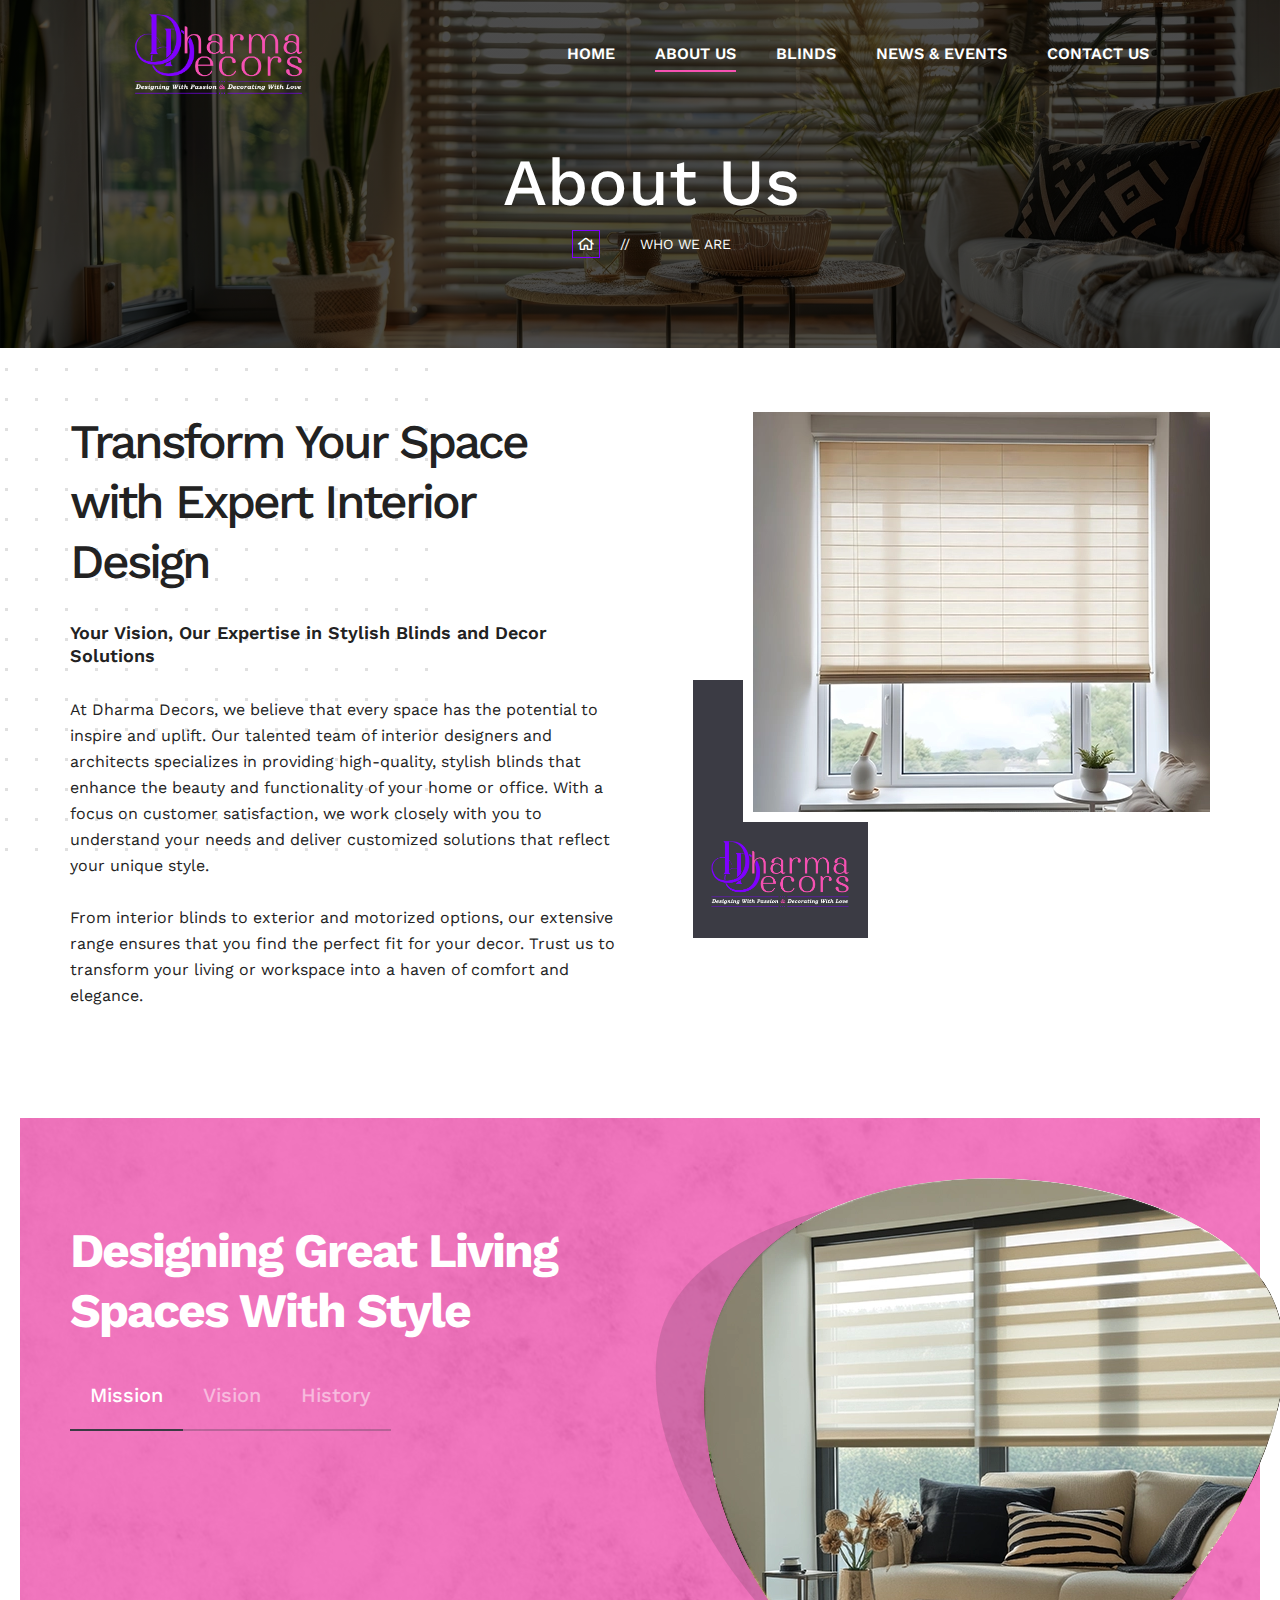
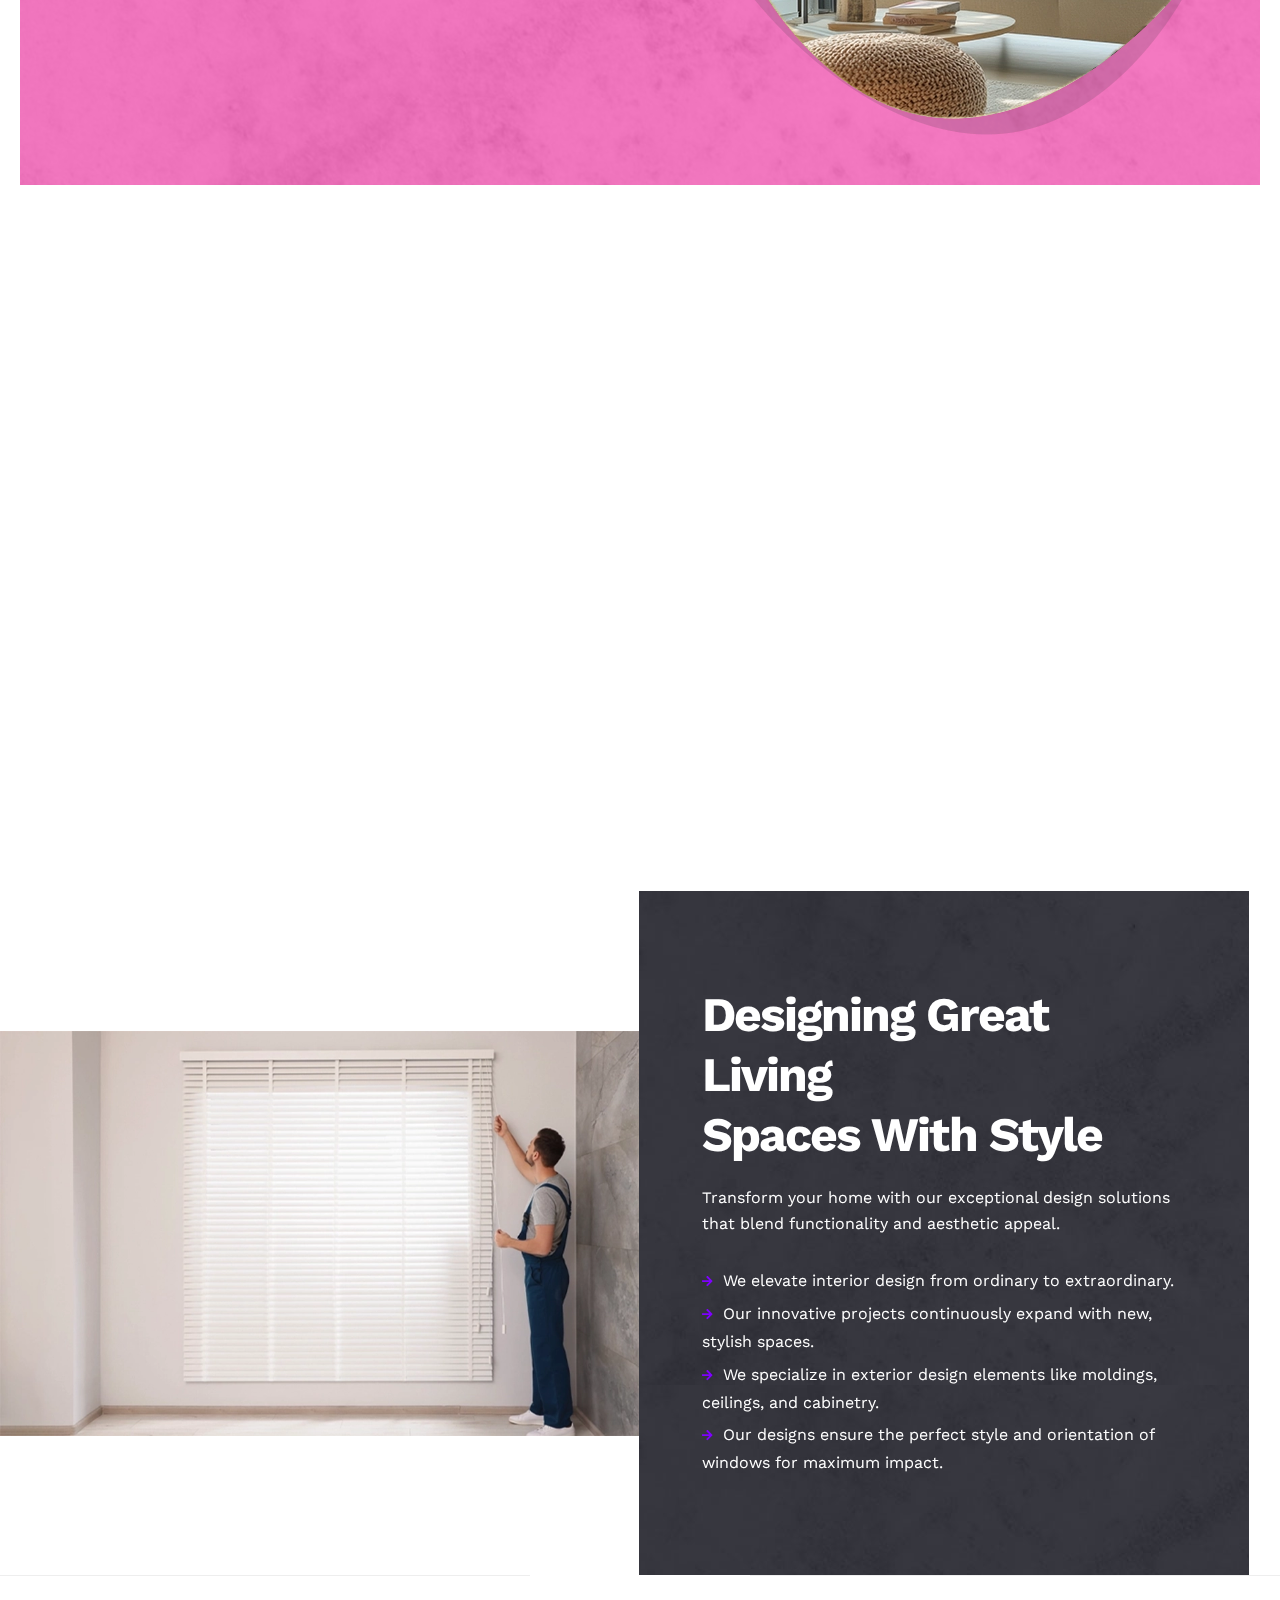
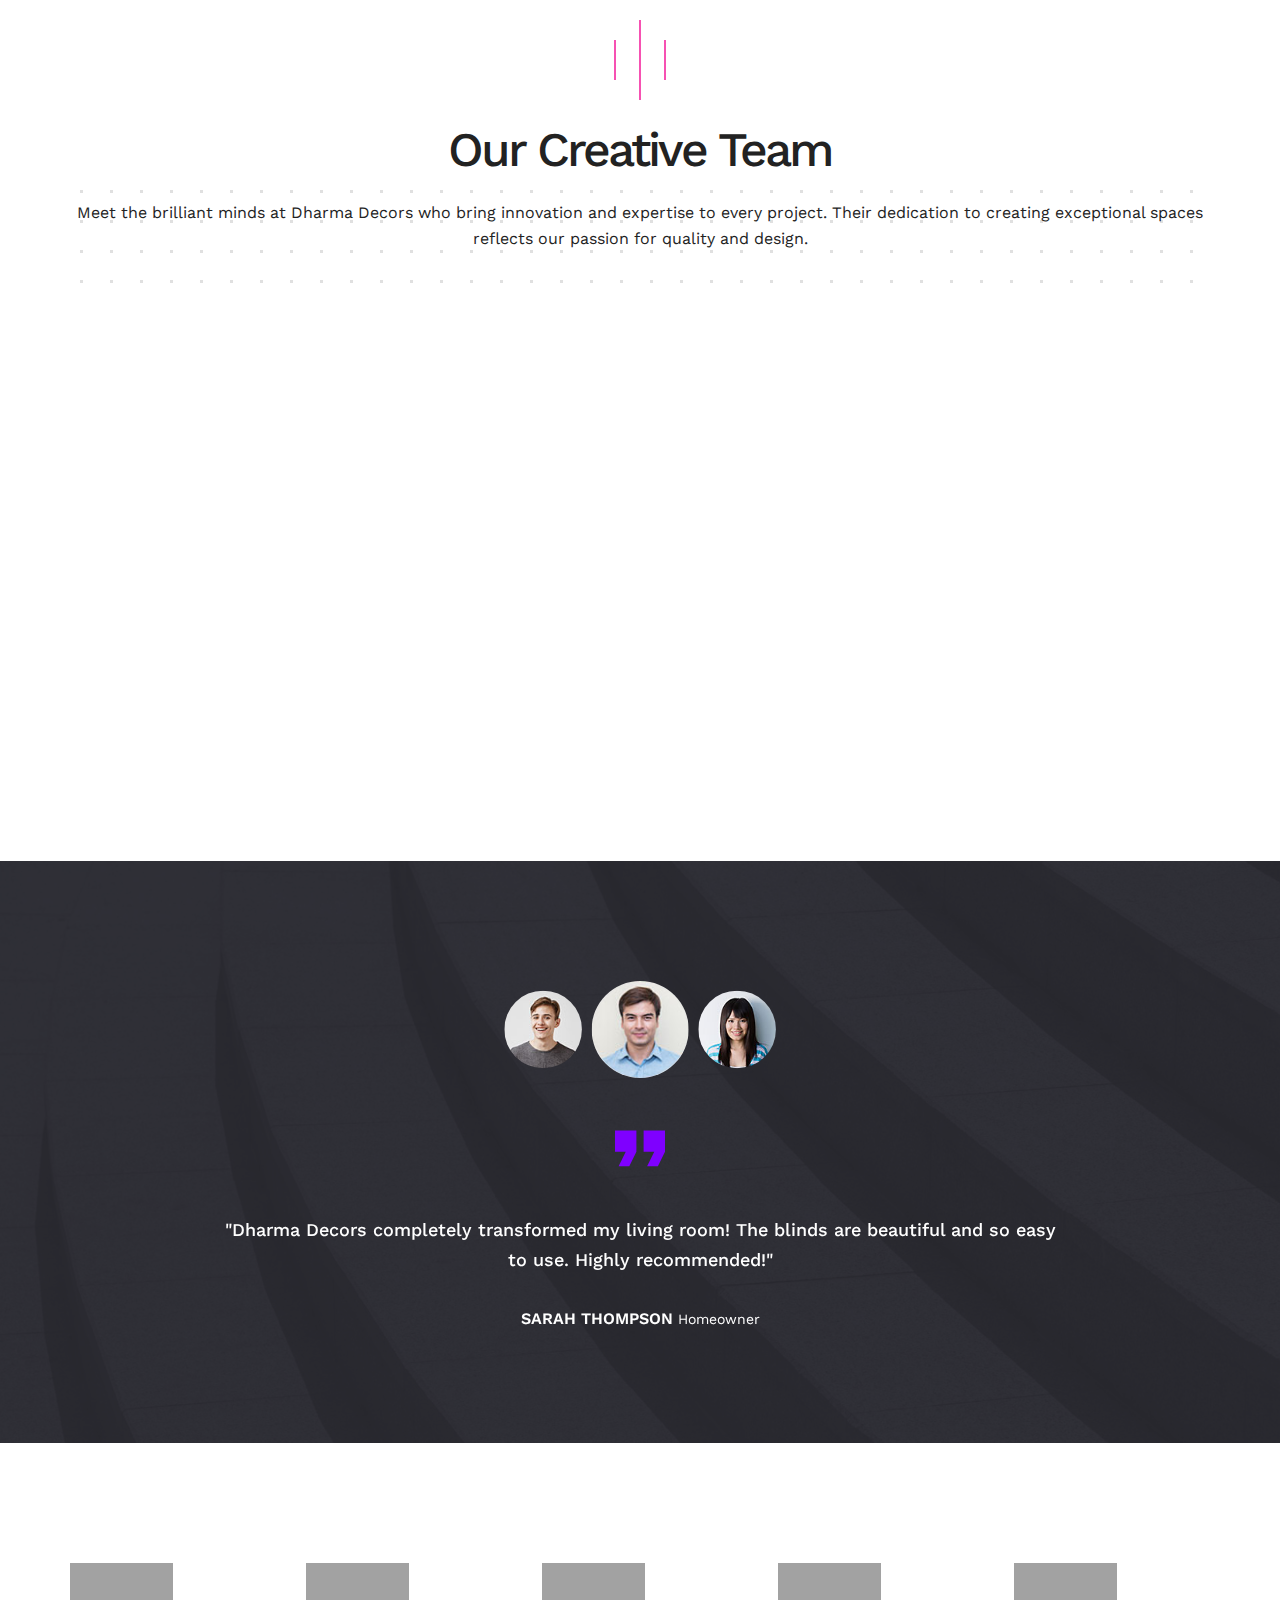
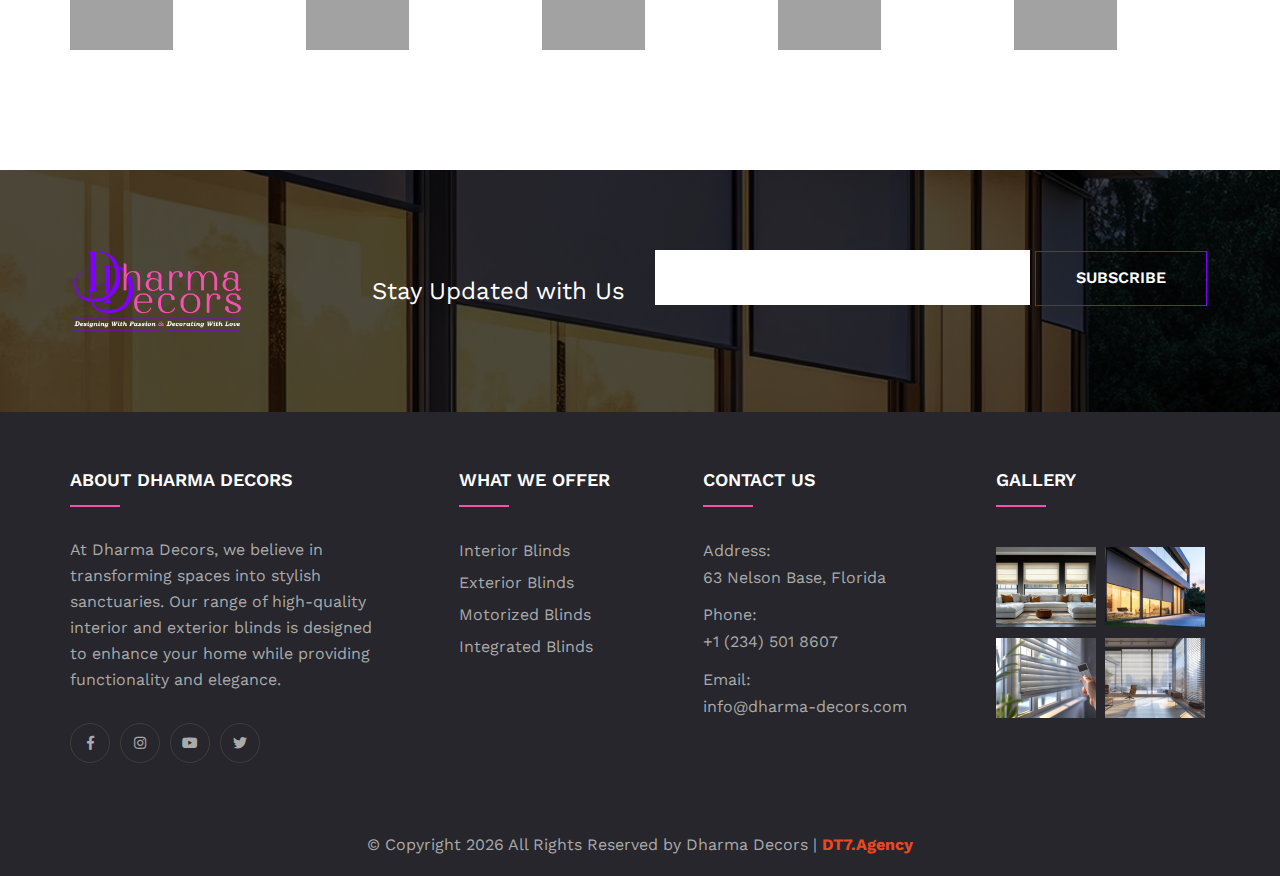
<file: about-us.html>
<!DOCTYPE html>
<html lang="en">

<head>
    <meta charset="utf-8">
    <title>Dharma Decors | About Us - Your Trusted Partner in Blinds Solutions</title>
    <meta name="description" content="At Dharma Decors, we specialize in providing high-quality blinds that elevate your interior design. Discover our commitment to quality, style, and customer satisfaction.">
    <meta name="keywords" content="Dharma Decors, about us, quality blinds, window treatments, interior design, customer satisfaction, decor solutions, stylish blinds, home improvement">    

    <!-- Stylesheets -->
    <link href="assets/css/bootstrap.css" rel="stylesheet">
    <link href="assets/css/style.css" rel="stylesheet">
    <!-- Responsive File -->
    <link href="assets/css/responsive.css" rel="stylesheet">
    <!-- Color File -->
    <link href="assets/css/color.css" rel="stylesheet">
    <link href="https://fonts.googleapis.com/css2?family=Work+Sans:ital,wght@0,300;0,400;0,500;0,600;0,700;0,800;0,900;1,300;1,400&display=swap" rel="stylesheet">
    <link rel="shortcut icon" href="assets/images/favicon.png" type="image/x-icon">
    <link rel="icon" href="assets/images/favicon.png" type="image/x-icon">
    <!-- Responsive -->
    <meta http-equiv="X-UA-Compatible" content="IE=edge">
    <meta name="viewport" content="width=device-width, initial-scale=1.0, maximum-scale=1.0, user-scalable=0">
    <!--[if lt IE 9]><script src="https://cdnjs.cloudflare.com/ajax/libs/html5shiv/3.7.3/html5shiv.js"></script><![endif]-->
    <!--[if lt IE 9]><script src="js/respond.js"></script><![endif]-->
</head>

<body>
    
    <!--Start pagewrapper-->
    <div class="page-wrapper">
        <!-- Start Preloader -->
        <!-- <div class="loader-wrap">
            <div class="preloader">
                <div class="preloader-close">Preloader Close</div>
            </div>
            <div class="layer layer-one"><span class="overlay"></span></div>
            <div class="layer layer-two"><span class="overlay"></span></div>
            <div class="layer layer-three"><span class="overlay"></span></div>
        </div> -->
        <!-- End Preloader -->

        <!-- Start Main Header -->
        <header class="main-header header-style-one">

            <!-- Header Upper -->
            <div class="header-upper">
                <div class="auto-container">
                    <div class="inner-container">
                        <div class="logo-box">
                            <div class="logo"><a href="./"><img src="assets/images/logo-white.png" alt="Logo"></a></div>
                        </div>
                        <div class="nav-outer clearfix">
                            <div class="mobile-nav-toggler"><img src="assets/images/icons/icon-bar.png" alt="Mobile Nav Icon"></div>
                            <!-- Main Menu -->
                            <nav class="main-menu navbar-expand-md navbar-light">
                                <div class="collapse navbar-collapse show clearfix" id="navbarSupportedContent">
                                    <ul class="navigation clearfix">
                                        <li class=""><a href="./">Home</a></li>
                                        <li class="current"><a href="./about-us">About Us</a></li>
                                        <li class="dropdown"><a href="#">Blinds</a>
                                            <ul>
                                                <li><a href="./interior-blinds">Interior Blinds</a></li>
                                                <li><a href="./exterior-blinds">Exterior Blinds</a></li>
                                                <li><a href="./Motorized-blinds">Motorized Blinds</a></li>
                                                <li><a href="./integrated-blinds">Integrated Blinds</a></li>
                                            </ul>
                                        </li>                                        
                                        <li class=""><a href="./news-events">News & Events</a></li>
                                        <li class=""><a href="./contact-us">Contact Us</a></li>
                                    </ul>
                                </div>
                            </nav>
                            <!-- Main Menu End-->
                        </div>
                        <div class="navbar-right-info">
                            <div class="phone-number"><i class="fa fa-phone-volume"></i><a href="tel:+1 (234)5018607">+1 (234) 501 8607</a></div>
                            <div class="sidemenu-nav-toggler"><img src="assets/images/icons/icon-bar.png" alt="Sidemenu Icon"></div>
                        </div>
                    </div>
                </div>
            </div>
            <!--End Header Upper-->

            <!-- Sticky Header  -->
            <div class="sticky-header">
                <div class="auto-container clearfix">
                    <div class="logo float-left">
                        <a href="./" title="Logo"><img src="assets/images/logo-black.png" alt="Logo" title="Logo"></a>
                    </div>
                    <div class="float-right">
                        <nav class="main-menu clearfix">
                            <!--Keep This Empty / Menu will come through Javascript-->
                        </nav>
                    </div>
                </div>
            </div>
            <!-- End Sticky Menu -->

            <!-- Mobile Menu  -->
            <div class="mobile-menu">
                <div class="menu-backdrop"></div>
                <div class="close-btn"><span class="icon flaticon-remove"></span></div>

                <nav class="menu-box">
                    <div class="nav-logo"><a href="./"><img src="assets/images/logo-white.png" alt="Logo" title="Logo"></a></div>
                    <div class="menu-outer">
                        <!--Here Menu Will Come Automatically Via Javascript / Same Menu as in Header-->
                    </div>
                    <!--Social Links-->
                    <div class="social-links">
                        <ul class="clearfix">
                            <li><a href="https://www.facebook.com" target="_blank"><span class="fab fa-facebook-f"></span></a></li>
                            <li><a href="https://www.instagram.com" target="_blank"><span class="fab fa-instagram"></span></a></li>
                            <li><a href="https://www.youtube.com" target="_blank"><span class="fab fa-youtube"></span></a></li>
                            <li><a href="https://www.twitter.com" target="_blank"><span class="fab fa-twitter"></span></a></li>
                        </ul>                                              
                    </div>
                </nav>
            </div>
            <!-- End Mobile Menu -->

            <div class="nav-overlay">
                <div class="cursor"></div>
                <div class="cursor-follower"></div>
            </div>

        </header>
        <!-- End Main Header -->

        <!-- Start Hidden Sidebar -->
        <section class="hidden-sidebar close-sidebar"> 
            <div class="wrapper-box">
                <div class="hidden-sidebar-close"><span class="flaticon-remove"></span></div>
                <div class="logo"><a href="./"><img src="assets/images/logo-black.png" alt="Dharma Decors Logo"></a></div>
                <div class="content">
                    <div class="about-widget-two sidebar-widget">
                        <h3>Your Trusted Experts for Stylish <br> & Functional Blinds</h3>
                        <div class="text">
                            At Dharma Decors, we specialize in a wide range of blinds designed to enhance every space. From modern motorized blinds to classic fabric options, our products add elegance and functionality to any interior or exterior environment.
                        </div>
                    </div>
                    <div class="sidebar-widget">
                        <h3  class="mb-2">Let's Get in Touch</h3>
                        <ul>
                            <li><i class="fa fa-location"></i> Address: <br><a href="https://maps.app.goo.gl/DMiEcWA9GAhfkubp6">125 Lakeview Ave, Los Angeles, CA 90012, USA</a></li>
                            <li><i class="fa fa-phone-volume"></i> Phone:   <br><a href="tel:+1(234)5018607">+1 (234) 501 8607</a></li>
                            <li><i class="fa fa-envelope"></i> Email:   <br><a href="mailto:info@dharma-decors.com">info@dharma-decors.com</a></li>
                        </ul>
                    </div>
                    <div class="about-widget">
                        <div class="social-links">
                            <ul class="clearfix">
                                <li><a href="https://www.facebook.com" target="_blank"><span class="fab fa-facebook-f"></span></a></li>
                                <li><a href="https://www.instagram.com" target="_blank"><span class="fab fa-instagram"></span></a></li>
                                <li><a href="https://www.youtube.com" target="_blank"><span class="fab fa-youtube"></span></a></li>
                                <li><a href="https://www.twitter.com" target="_blank"><span class="fab fa-twitter"></span></a></li>
                            </ul>
                        </div>
                    </div>
                </div>
            </div>
        </section>        
        <!-- End Hidden Sidebar -->

        <!-- Start Page Title -->
        <section class="page-title about-us-area-bg">
            <div class="auto-container">
                <div class="content-box">
                    <div class="content-wrapper">
                        <div class="title">
                            <h1>About Us</h1>
                        </div>
                        <ul class="bread-crumb">
                            <li class="home"><a href="./"><span class="far fa-home"></span></a></li>
                            <li>Who we are</li>
                        </ul>
                    </div>
                </div>
            </div>
        </section>
        <!-- End Page Title -->

        <!-- Start About Section -->
        <section class="about-us-section">
            <div class="shape-one"></div>
            <div class="auto-container">
                <div class="row">
                    <div class="col-lg-6">
                        <div class="content wow fadeInUp">
                            <h2>Transform Your Space with Expert Interior Design</h2>
                            <h4>Your Vision, Our Expertise in Stylish Blinds and Decor Solutions</h4>
                            <div class="text">
                                At Dharma Decors, we believe that every space has the potential to inspire and uplift. Our talented team of interior designers and architects specializes in providing high-quality, stylish blinds that enhance the beauty and functionality of your home or office. With a focus on customer satisfaction, we work closely with you to understand your needs and deliver customized solutions that reflect your unique style. 
                                <br><br>
                                From interior blinds to exterior and motorized options, our extensive range ensures that you find the perfect fit for your decor. Trust us to transform your living or workspace into a haven of comfort and elegance.
                            </div>
                        </div>
                    </div>
                    <div class="col-lg-5 offset-lg-1">
                        <div class="image-block wow fadeInRight">
                            <div class="image"><img src="assets/images/about-us/dharama-decors-about-us-interior-design.webp" alt="Dharama Decors About Us Interior Design"></div>
                            <div class="logo"><img src="assets/images/logo-white.png" alt="Dharama Decors Logo"></div>
                        </div>
                    </div>
                </div>
            </div>
        </section>
        <!-- End About Section -->

        <!-- Start Our History or Mission-Vision -->
        <section class="about-section-six" style="background-image: url(assets/images/background/bg-16.jpg);">
            <div class="auto-container">
                <div class="row align-items-center">
                    <div class="col-lg-6">
                        <div class="sec-title style-two light m-0">
                            <h2>Designing Great Living Spaces With Style</h2>
                        </div>
                        <div class="tab-box">
                            <ul class="nav nav-tabs tab-btn-style-one mr-md-4" role="tablist">
                                <li class="nav-item">
                                    <a class="nav-link active" id="tab-one-area" data-toggle="tab" href="#tab-one" role="tab" aria-controls="tab-one" aria-selected="true">Mission</a>
                                </li>
                                <li class="nav-item">
                                    <a class="nav-link" id="tab-two-area" data-toggle="tab" href="#tab-two" role="tab" aria-controls="tab-two" aria-selected="false">Vision</a>
                                </li>
                                <li class="nav-item">
                                    <a class="nav-link" id="tab-three-area" data-toggle="tab" href="#tab-three" role="tab" aria-controls="tab-three" aria-selected="false">History</a>
                                </li>
                            </ul>
                            <!-- Tab panes -->
                            <div class="tab-content wow fadeInUp" data-wow-delay="200ms" data-wow-duration="1200ms">
                                <div class="tab-pane fadeInUp animated active" id="tab-one" role="tabpanel" aria-labelledby="tab-one">
                                    <div class="text">
                                        At Dharama Decors, our mission is to enhance homes with exquisite interior design and luxury blinds. We provide tailored solutions that elevate both style and functionality.
                                    </div>
                                    <ul>
                                        <li><i class="fas fa-arrow-right"></i>Transforming ordinary interiors into stunning spaces.</li>
                                        <li><i class="fas fa-arrow-right"></i>Innovative designs that suit modern lifestyles.</li>
                                        <li><i class="fas fa-arrow-right"></i>Offering a wide range of custom window treatments.</li>
                                        <li><i class="fas fa-arrow-right"></i>Creating harmonious environments with perfect window styles.</li>
                                    </ul>
                                </div>
                                <div class="tab-pane fadeInUp animated" id="tab-two" role="tabpanel" aria-labelledby="tab-two">
                                    <div class="text">
                                        Our vision is to become the leading choice for home design and window solutions in the USA. We aim to inspire and beautify every space while delivering exceptional customer service.
                                    </div>
                                    <ul>
                                        <li><i class="fas fa-arrow-right"></i>To set the standard in quality and design.</li>
                                        <li><i class="fas fa-arrow-right"></i>Empowering clients through personalized services.</li>
                                        <li><i class="fas fa-arrow-right"></i>Promoting sustainability in design choices.</li>
                                        <li><i class="fas fa-arrow-right"></i>Continuously innovating with the latest trends.</li>
                                    </ul>
                                </div>
                                <div class="tab-pane fadeInUp animated" id="tab-three" role="tabpanel" aria-labelledby="tab-three">
                                    <div class="text">
                                        Established 2-4 years ago, Dharama Decors has quickly grown into a trusted name in interior design and blinds. Our journey reflects a commitment to quality and detail in every project.
                                    </div>
                                    <ul>
                                        <li><i class="fas fa-arrow-right"></i>Years of experience in transforming spaces.</li>
                                        <li><i class="fas fa-arrow-right"></i>A diverse portfolio showcasing our creativity.</li>
                                        <li><i class="fas fa-arrow-right"></i>Partnerships with top manufacturers for quality products.</li>
                                        <li><i class="fas fa-arrow-right"></i>A commitment to customer satisfaction at every step.</li>
                                    </ul>
                                </div>
                            </div>
                        </div>
                    </div>
                    <div class="col-lg-6">
                        <div class="single-image-carousel">
                            <div class="swiper-wrapper">
                                <div class="swiper-slide">
                                    <div class="image"><img src="assets/images/mission-vision/mission-vision-interior-blinds.webp" alt="Interior Blinds by Dharama Decors"></div>
                                </div>
                                <div class="swiper-slide">
                                    <div class="image"><img src="assets/images/mission-vision/mission-vision-exterior-blinds.webp" alt="Exterior Blinds by Dharama Decors"></div>
                                </div>
                                <div class="swiper-slide">
                                    <div class="image"><img src="assets/images/mission-vision/mission-vision-motorized-blinds.webp" alt="Motorized Blinds by Dharama Decors"></div>
                                </div>
                                <div class="swiper-slide">
                                    <div class="image"><img src="assets/images/mission-vision/mission-vision-integrated-blinds.webp" alt="Integrated Blinds by Dharama Decors"></div>
                                </div>
                            </div>
                        </div>
                    </div>
                </div>
            </div>
        </section>                
        <!-- End Our History or Mission-Vission -->

        <!-- Start Funfacts Section -->
        <section class="funfacts-section">
            <div class="auto-container">
                <div class="row align-items-center">
                    <div class="column counter-column col-lg-4">
                        <div class="inner text-right wow fadeInLeft" data-wow-delay="0ms" data-wow-duration="1500ms">
                            <div class="content">
                                <div class="count-outer count-box">
                                    <span class="count-text" data-speed="3000" data-stop="4">0</span>
                                </div>
                                <div class="text">years of experience</div>
                            </div>
                            <div class="image"><img src="assets/images/dharama-decors-experienced-team.webp" alt="Dharama Decors experienced team"></div>
                        </div>
                    </div>
                    <div class="column counter-column col-lg-2">
                        <div class="inner text-right wow fadeInLeft" data-wow-delay="0ms" data-wow-duration="1500ms">
                            <div class="content">
                                <div class="count-outer count-box">
                                    <span class="count-text" data-speed="3000" data-stop="120">0</span>
                                </div>
                                <div class="text">projects completed</div>
                            </div>
                        </div>
                    </div>
                    <div class="column counter-column col-lg-2">
                        <div class="inner wow fadeInRight" data-wow-delay="0ms" data-wow-duration="1500ms">
                            <div class="content">
                                <div class="count-outer count-box">
                                    <span class="count-text" data-speed="3000" data-stop="15">0</span>
                                </div>
                                <div class="text">creative thinkers</div>
                            </div>
                        </div>
                    </div>
                    <div class="column counter-column col-lg-4">
                        <div class="inner wow fadeInRight" data-wow-delay="0ms" data-wow-duration="1500ms">
                            <div class="image"><img src="assets/images/dharama-decors-satisfied-clients.webp" alt="Dharama Decors satisfied clients"></div>
                            <div class="content">
                                <div class="count-outer count-box">
                                    <span class="count-text" data-speed="3000" data-stop="95">0</span>
                                </div>
                                <div class="text">satisfied clients</div>
                            </div>
                        </div>
                    </div>
                </div>
            </div>
        </section>
        <!-- End Funfacts Section -->

        <!-- Start Room Dimension -->
        <section class="room-dimention">
            <div class="auto-container">
                <div class="single-image-carousel">
                    <div class="swiper-wrapper">
                        <div class="swiper-slide">
                            <div class="row align-items-center">
                                <div class="col-xl-6">
                                    <div class="image"><img src="assets/images/stylish-living-room-design.webp" alt="Stylish Living Room Design"></div>
                                </div>
                                <div class="col-xl-6">
                                    <div class="content" style="background-image: url(assets/images/background/bg-4.jpg);">
                                        <div class="sec-title mb-30 style-two light">
                                            <h2>Designing Great Living <br> Spaces With Style</h2>
                                            <div class="text">Transform your home with our exceptional design solutions that blend functionality and aesthetic appeal.</div>
                                        </div>
                                        <ul>
                                            <li><i class="fa fa-arrow-right"></i>We elevate interior design from ordinary to extraordinary.</li>
                                            <li><i class="fa fa-arrow-right"></i>Our innovative projects continuously expand with new, stylish spaces.</li>
                                            <li><i class="fa fa-arrow-right"></i>We specialize in exterior design elements like moldings, ceilings, and cabinetry.</li>
                                            <li><i class="fa fa-arrow-right"></i>Our designs ensure the perfect style and orientation of windows for maximum impact.</li>
                                        </ul>
                                    </div>
                                </div>
                            </div>
                        </div>
                        <div class="swiper-slide">
                            <div class="row align-items-center">
                                <div class="col-xl-6">
                                    <div class="image"><img src="assets/images/elegant-bedroom-interior-design.webp" alt="Elegant Bedroom Interior Design"></div>
                                </div>
                                <div class="col-xl-6">
                                    <div class="content" style="background-image: url(assets/images/background/bg-4.jpg);">
                                        <div class="sec-title mb-30 style-two light">
                                            <h2>Designing Great Living <br> Spaces With Style</h2>
                                            <div class="text">Transform your home with our exceptional design solutions that blend functionality and aesthetic appeal.</div>
                                        </div>
                                        <ul>
                                            <li><i class="fa fa-arrow-right"></i>We elevate interior design from ordinary to extraordinary.</li>
                                            <li><i class="fa fa-arrow-right"></i>Our innovative projects continuously expand with new, stylish spaces.</li>
                                            <li><i class="fa fa-arrow-right"></i>We specialize in exterior design elements like moldings, ceilings, and cabinetry.</li>
                                            <li><i class="fa fa-arrow-right"></i>Our designs ensure the perfect style and orientation of windows for maximum impact.</li>
                                        </ul>
                                    </div>
                                </div>
                            </div>
                        </div>
                        <div class="swiper-slide">
                            <div class="row align-items-center">
                                <div class="col-xl-6">
                                    <div class="image"><img src="assets/images/luxurious-blinds-design.webp" alt="Luxurious Blinds Design"></div>
                                </div>
                                <div class="col-xl-6">
                                    <div class="content" style="background-image: url(assets/images/background/bg-4.jpg);">
                                        <div class="sec-title mb-30 style-two light">
                                            <h2>Designing Great Living <br> Spaces With Style</h2>
                                            <div class="text">Transform your home with our exceptional design solutions that blend functionality and aesthetic appeal.</div>
                                        </div>
                                        <ul>
                                            <li><i class="fa fa-arrow-right"></i>We elevate interior design from ordinary to extraordinary.</li>
                                            <li><i class="fa fa-arrow-right"></i>Our innovative projects continuously expand with new, stylish spaces.</li>
                                            <li><i class="fa fa-arrow-right"></i>We specialize in exterior design elements like moldings, ceilings, and cabinetry.</li>
                                            <li><i class="fa fa-arrow-right"></i>Our designs ensure the perfect style and orientation of windows for maximum impact.</li>
                                        </ul>
                                    </div>
                                </div>
                            </div>
                        </div>
                    </div>
                </div>
            </div>
        </section>
        <!-- End Room Dimension -->

        <!-- Start Team Section -->
        <section class="team-section">
            <div class="border-shape"></div>
            <div class="auto-container">
                <div class="sec-title text-center">
                    <div class="shape-one"></div>
                    <span class="sec-title-dec"></span>
                    <h2>Our Creative Team</h2>
                    <div class="text">
                        Meet the brilliant minds at Dharma Decors who bring innovation and expertise to every project. 
                        Their dedication to creating exceptional spaces reflects our passion for quality and design.
                    </div>
                </div>
                <div class="row">
                    <div class="team-block-one col-lg-3">
                        <div class="inner-box wow fadeInUp" data-wow-duration="1500ms">
                            <div class="image"><img src="assets/images/resource/image-13.jpg" alt="Sarah Thompson - CEO"></div>
                            <div class="overlay">
                                <span class="border-one"></span>
                                <span class="border-two"></span>
                                <div class="content">
                                    <h4>Sarah Thompson</h4>
                                    <h5>CEO</h5>
                                    <div class="social-links">
                                        <ul class="clearfix">
                                            <li><a href="https://www.facebook.com" target="_blank"><span class="fab fa-facebook-f"></span></a></li>
                                            <li><a href="https://www.instagram.com" target="_blank"><span class="fab fa-instagram"></span></a></li>
                                            <li><a href="https://www.youtube.com" target="_blank"><span class="fab fa-youtube"></span></a></li>
                                            <li><a href="https://www.twitter.com" target="_blank"><span class="fab fa-twitter"></span></a></li>
                                        </ul>
                                    </div>
                                </div>
                            </div>
                        </div>
                    </div>
                    <div class="team-block-one col-lg-3">
                        <div class="inner-box wow fadeInDown" data-wow-duration="1500ms">
                            <div class="image"><img src="assets/images/resource/image-14.jpg" alt="John Doe - Lead Designer"></div>
                            <div class="overlay">
                                <span class="border-one"></span>
                                <span class="border-two"></span>
                                <div class="content">
                                    <h4>John Doe</h4>
                                    <h5>Lead Designer</h5>
                                    <div class="social-links">
                                            <ul class="clearfix">
                                                <li><a href="https://www.facebook.com" target="_blank"><span class="fab fa-facebook-f"></span></a></li>
                                                <li><a href="https://www.instagram.com" target="_blank"><span class="fab fa-instagram"></span></a></li>
                                                <li><a href="https://www.youtube.com" target="_blank"><span class="fab fa-youtube"></span></a></li>
                                                <li><a href="https://www.twitter.com" target="_blank"><span class="fab fa-twitter"></span></a></li>
                                            </ul>
                                        </div>
                                </div>
                            </div>
                        </div>
                    </div>
                    <div class="team-block-one col-lg-3">
                        <div class="inner-box wow fadeInUp" data-wow-duration="1500ms">
                            <div class="image"><img src="assets/images/resource/image-15.jpg" alt="Lisa Green - Marketing Head"></div>
                            <div class="overlay">
                                <span class="border-one"></span>
                                <span class="border-two"></span>
                                <div class="content">
                                    <h4>Lisa Green</h4>
                                    <h5>Marketing Head</h5>
                                    <div class="social-links">
                                            <ul class="clearfix">
                                                <li><a href="https://www.facebook.com" target="_blank"><span class="fab fa-facebook-f"></span></a></li>
                                                <li><a href="https://www.instagram.com" target="_blank"><span class="fab fa-instagram"></span></a></li>
                                                <li><a href="https://www.youtube.com" target="_blank"><span class="fab fa-youtube"></span></a></li>
                                                <li><a href="https://www.twitter.com" target="_blank"><span class="fab fa-twitter"></span></a></li>
                                            </ul>
                                        </div>
                                </div>
                            </div>
                        </div>
                    </div>
                    <div class="team-block-one col-lg-3">
                        <div class="inner-box wow fadeInDown" data-wow-duration="1500ms">
                            <div class="image"><img src="assets/images/resource/image-16.jpg" alt="Michael Lee - Project Manager"></div>
                            <div class="overlay">
                                <span class="border-one"></span>
                                <span class="border-two"></span>
                                <div class="content">
                                    <h4>Michael Lee</h4>
                                    <h5>Project Manager</h5>
                                    <div class="social-links">
                                            <ul class="clearfix">
                                                <li><a href="https://www.facebook.com" target="_blank"><span class="fab fa-facebook-f"></span></a></li>
                                                <li><a href="https://www.instagram.com" target="_blank"><span class="fab fa-instagram"></span></a></li>
                                                <li><a href="https://www.youtube.com" target="_blank"><span class="fab fa-youtube"></span></a></li>
                                                <li><a href="https://www.twitter.com" target="_blank"><span class="fab fa-twitter"></span></a></li>
                                            </ul>
                                        </div>
                                </div>
                            </div>
                        </div>
                    </div>
                </div>
            </div>
        </section>
        <!-- End Team Section -->

        <!-- Start Testimonial-Section -->
        <section class="testimonial-section style-two">
            <div class="sec-bg" style="background-image: url(assets/images/background/bg-14.jpg);"></div>
            <div class="auto-container">
                <div class="testimonial-carousel">
                    <div class="swiper-container testimonial-thumbs">
                        <div class="swiper-wrapper">
                            <div class="swiper-slide">
                                <div class="author-thumb"><img src="assets/images/resource/author-thumb-1.jpg" alt="Testimonial Author 1"></div>
                            </div>
                            <div class="swiper-slide">
                                <div class="author-thumb"><img src="assets/images/resource/author-thumb-2.jpg" alt="Testimonial Author 2"></div>
                            </div>
                            <div class="swiper-slide">
                                <div class="author-thumb"><img src="assets/images/resource/author-thumb-3.jpg" alt="Testimonial Author 3"></div>
                            </div>
                        </div>
                    </div>
                    <div class="swiper-container testimonial-content">
                        <div class="swiper-wrapper">
                            <div class="swiper-slide">
                                <!-- Testimonial Block -->
                                <div class="testimonial-block">
                                    <div class="inner-box">
                                        <div class="quote"><span class="flaticon-quote"></span></div>
                                        <div class="text">"Dharma Decors completely transformed my living room! The blinds are beautiful and so easy to use. Highly recommended!"</div>
                                        <div class="author-title">Sarah Thompson <span>Homeowner</span></div>
                                    </div>
                                </div>
                            </div>
                            <div class="swiper-slide">
                                <!-- Testimonial Block -->
                                <div class="testimonial-block">
                                    <div class="inner-box">
                                        <div class="quote"><span class="flaticon-quote"></span></div>
                                        <div class="text">"Working with Dharma Decors was seamless. The team’s expertise in blinds selection added the perfect touch to our office decor."</div>
                                        <div class="author-title">Michael Lee <span>Office Manager</span></div>
                                    </div>
                                </div>
                            </div>
                            <div class="swiper-slide">
                                <!-- Testimonial Block -->
                                <div class="testimonial-block">
                                    <div class="inner-box">
                                        <div class="quote"><span class="flaticon-quote"></span></div>
                                        <div class="text">"Exceptional service and quality. The blinds look fantastic, and the motorized options are incredibly convenient!"</div>
                                        <div class="author-title">Emily Rodriguez <span>Interior Designer</span></div>
                                    </div>
                                </div>
                            </div>
                        </div>
                    </div>
                </div>
            </div>
        </section>
        <!-- End Testimonial-Section -->

        <!-- Start Clients Logo Section -->
        <section class="clients-logo-section">
            <div class="auto-container">
                <!-- Sponsors Carousel -->
                <div class="theme_carousel owl-theme owl-carousel"
                    data-options='{"loop": true, "margin": 40, "autoheight": true, "lazyload": true, "nav": true, "dots": true, "autoplay": true, "autoplayTimeout": 6000, "smartSpeed": 300, "responsive":{ "0":{ "items": "1" }, "600":{ "items": "2" }, "768":{ "items": "3" }, "992":{ "items": "4" }, "1200":{ "items": "5" }}}'>
                    <div class="slide-item">
                        <div class="image">
                            <img src="assets/images/resource/client-logo-1.jpg" alt="Client Logo 1 - Trusted Partner">
                        </div>
                    </div>
                    <div class="slide-item">
                        <div class="image">
                            <img src="assets/images/resource/client-logo-1.jpg" alt="Client Logo 2 - Reliable Supplier">
                        </div>
                    </div>
                    <div class="slide-item">
                        <div class="image">
                            <img src="assets/images/resource/client-logo-1.jpg" alt="Client Logo 3 - Valued Client">
                        </div>
                    </div>
                    <div class="slide-item">
                        <div class="image">
                            <img src="assets/images/resource/client-logo-1.jpg" alt="Client Logo 4 - Innovative Solutions">
                        </div>
                    </div>
                    <div class="slide-item">
                        <div class="image">
                            <img src="assets/images/resource/client-logo-1.jpg" alt="Client Logo 5 - Creative Collaborator">
                        </div>
                    </div>
                </div>
            </div>
        </section>
        <!-- End Clients Logo Section -->

        <!-- Start Newsletter Section -->
        <section class="newsletter-section cta-bg">
            <div class="auto-container">
                <div class="row">
                    <div class="col-lg-6">
                        <div class="left-content">
                            <div class="logo"><img src="assets/images/logo-white.png" alt="Logo"></div>
                            <h4>Stay Updated with Us</h4>
                        </div>
                    </div>
                    <div class="col-lg-6">
                        <form action="#">
                            <input type="email">
                            <button class="theme-btn btn-style-two"><span>Subscribe</span></button>
                        </form>
                    </div>
                </div>
            </div>
        </section>
        <!-- End Newsletter Section -->

        <!-- Start Main Footer -->
        <footer class="main-footer">
            <div class="auto-container">
                <div class="widgets-section">
                    <div class="row clearfix">
                        <div class="column col-lg-6">
                            <div class="row">
                                <div class="col-md-7">
                                    <div class="widget about-widget">
                                        <h3 class="widget-title">About Dharma Decors</h3>
                                        <div class="text">
                                            At Dharma Decors, we believe in transforming spaces into stylish sanctuaries. Our range of high-quality interior and exterior blinds is designed to enhance your home while providing functionality and elegance. 
                                        </div>
                                        <div class="social-links">
                                            <ul class="clearfix">
                                                <li><a href="https://www.facebook.com" target="_blank"><span class="fab fa-facebook-f"></span></a></li>
                                                <li><a href="https://www.instagram.com" target="_blank"><span class="fab fa-instagram"></span></a></li>
                                                <li><a href="https://www.youtube.com" target="_blank"><span class="fab fa-youtube"></span></a></li>
                                                <li><a href="https://www.twitter.com" target="_blank"><span class="fab fa-twitter"></span></a></li>
                                            </ul>
                                        </div>
                                    </div>
                                </div>
                                <div class="col-md-5">
                                    <div class="footer-widget links-widget pl-lg-5">
                                        <h3 class="widget-title">What We Offer</h3>
                                        <div class="widget-content">
                                            <ul>
                                                <li><a href="./interior-blinds">Interior Blinds</a></li>
                                                <li><a href="./exterior-blinds">Exterior Blinds</a></li>
                                                <li><a href="./motorized-blinds">Motorized Blinds</a></li>
                                                <li><a href="./integrated-blinds">Integrated Blinds</a></li>
                                            </ul>
                                        </div>
                                    </div>
                                </div>
                            </div>
                        </div>

                        <div class="column col-lg-3">
                            <div class="footer-widget contact-widget pl-lg-5">
                                <h3 class="widget-title">Contact Us</h3>
                                <div class="widget-content">
                                    <ul>
                                        <li>Address: <br> 63 Nelson Base, Florida</li>
                                        <li>Phone: <br><a href="tel:+1(234)5018607">+1 (234) 501 8607</a></li>
                                        <li>Email: <br><a href="mailto:info@dharma-decors.com">info@dharma-decors.com</a></li>
                                    </ul>
                                </div>
                            </div>
                        </div>

                        <div class="column col-lg-3">
                            <div class="footer-widget instagram-widget pl-lg-5">
                                <h3 class="widget-title">Gallery</h3>
                                <div class="inner-box">
                                    <div class="wrapper-box">
                                        <div class="image">
                                            <img src="assets/images/gallery/elegant-interior-blinds.png" alt="Elegant Interior Blinds">
                                            <div class="overlay-link">
                                                <a href="assets/images/gallery/elegant-interior-blinds.png" class="lightbox-image" data-fancybox="gallery"><span class="fa fa-plus"></span></a>
                                            </div>
                                        </div>
                                        <div class="image">
                                            <img src="assets/images/gallery/modern-exterior-blinds.png" alt="Modern Exterior Blinds">
                                            <div class="overlay-link">
                                                <a href="assets/images/gallery/modern-exterior-blinds.png" class="lightbox-image" data-fancybox="gallery"><span class="fa fa-plus"></span></a>
                                            </div>
                                        </div>
                                        <div class="image">
                                            <img src="assets/images/gallery/stylish-motorized-blinds.png" alt="Stylish Motorized Blinds">
                                            <div class="overlay-link">
                                                <a href="assets/images/gallery/stylish-motorized-blinds.png" class="lightbox-image" data-fancybox="gallery"><span class="fa fa-plus"></span></a>
                                            </div>
                                        </div>
                                        <div class="image">
                                            <img src="assets/images/gallery/integrated-blinds-installation.png" alt="Integrated Blinds Installation">
                                            <div class="overlay-link">
                                                <a href="assets/images/gallery/integrated-blinds-installation.png" class="lightbox-image" data-fancybox="gallery"><span class="fa fa-plus"></span></a>
                                            </div>
                                        </div>
                                    </div>
                                </div>
                            </div>
                        </div>
                    </div>
                </div>
            </div>
            <!-- Footer Bottom -->
            <div class="auto-container">
                <div class="footer-bottom">
                    <div class="copyright">
                        © Copyright <script>document.write(new Date().getFullYear());</script> All Rights Reserved by Dharma Decors | 
                        <a href="https://www.dt7.agency" target="_blank" style="color: #ea4723;"><b>DT7.Agency</b></a>
                    </div>
                </div>
            </div>
        </footer>
        <!-- End Main Footer -->

    </div>
    <!--End pagewrapper-->

    <!--Scroll to top-->
    <div class="scroll-to-top scroll-to-target" data-target="html"><span class="flaticon-right-arrow"></span></div>

    <script src="assets/js/jquery.js"></script>
    <script src="assets/js/popper.min.js"></script>
    <script src="assets/js/bootstrap.min.js"></script>
    <script src="assets/js/bootstrap-select.min.js"></script>
    <script src="assets/js/jquery.fancybox.js"></script>
    <script src="assets/js/isotope.js"></script>
    <script src="assets/js/owl.js"></script>
    <script src="assets/js/appear.js"></script>
    <script src="assets/js/wow.js"></script>
    <script src="assets/js/lazyload.js"></script>
    <script src="assets/js/scrollbar.js"></script>
    <script src="assets/js/TweenMax.min.js"></script>
    <script src="assets/js/swiper.min.js"></script>
    <script src="assets/js/script.js"></script>

    <!--Google Map APi Key-->
    <script src="http://maps.google.com/maps/api/js?key=AIzaSyCJRG4KqGVNvAPY4UcVDLcLNXMXk2ktNfY"></script>
    <script src="assets/js/gmaps.js"></script>
    <script src="assets/js/map-script.js"></script>

</body>
</html>
</file>
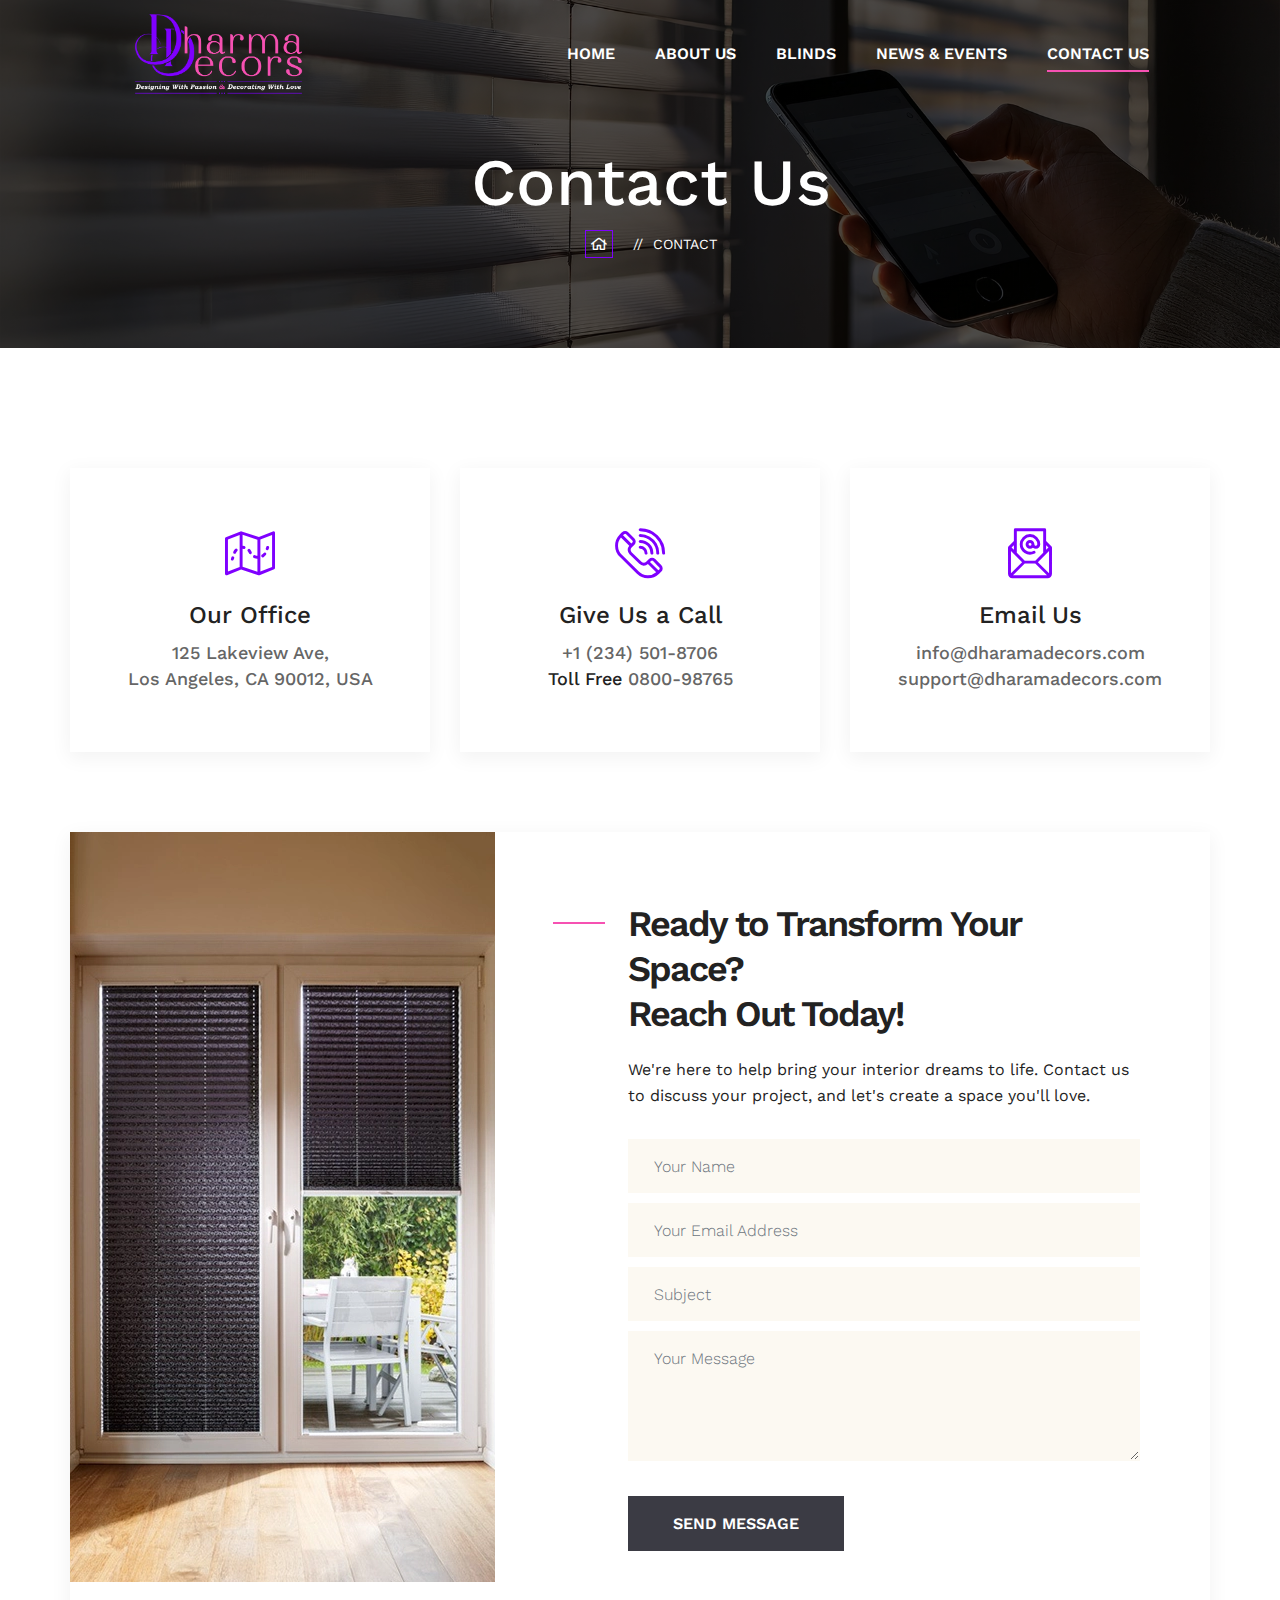
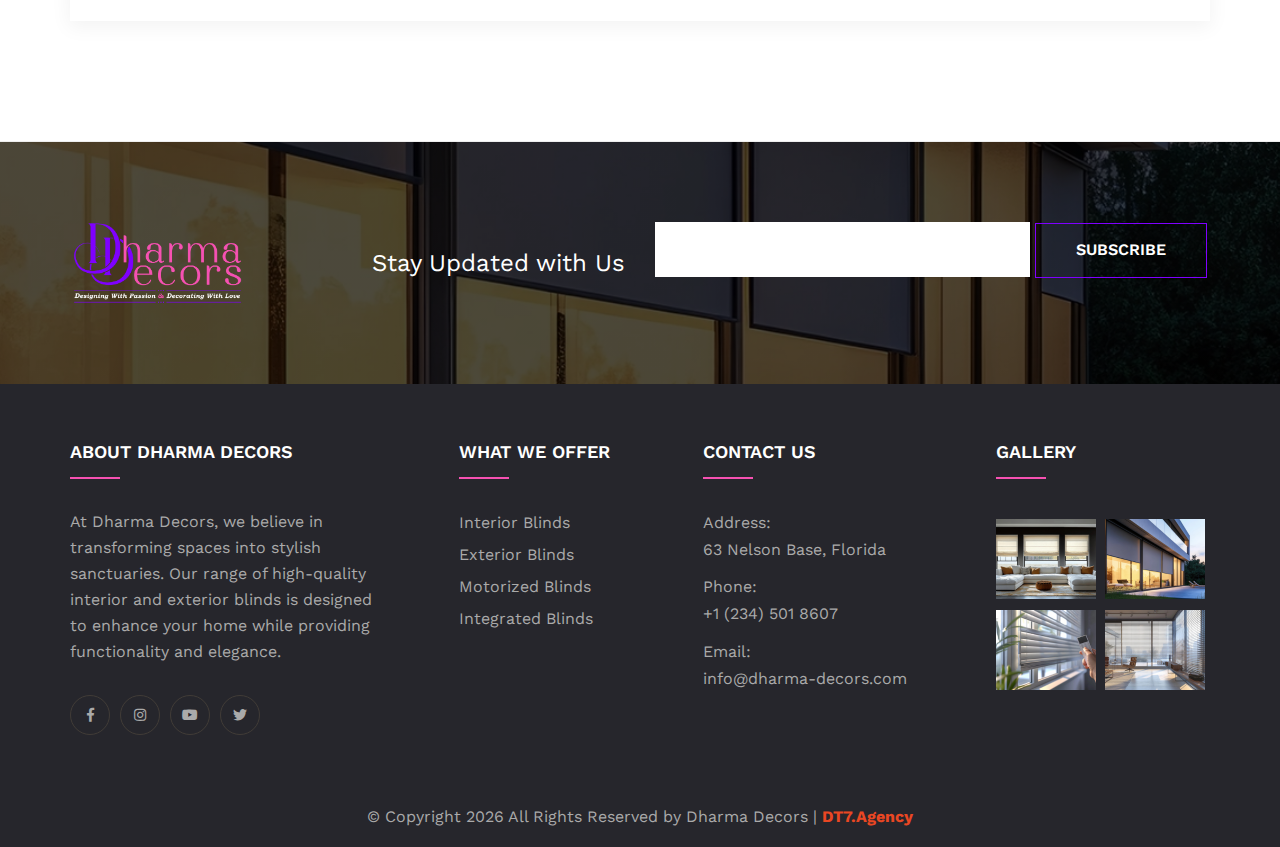
<file: contact-us.html>
<!DOCTYPE html>
<html lang="en">

<head>
    <meta charset="utf-8">
    <title>Dharama Decors | Get in Touch for Your Interior Design Needs</title>
    <meta name="description" content="Contact Dharama Decors to discuss your interior design projects. Our expert team is ready to assist you with stylish blinds and decor solutions tailored to your space.">
    <meta name="keywords" content="contact, Dharama Decors, interior design, stylish blinds, decor solutions, window treatments, home improvements, customer service, design consultation">    

    <!-- Stylesheets -->
    <link href="assets/css/bootstrap.css" rel="stylesheet">
    <link href="assets/css/style.css" rel="stylesheet">
    <!-- Responsive File -->
    <link href="assets/css/responsive.css" rel="stylesheet">
    <!-- Color File -->
    <link href="assets/css/color.css" rel="stylesheet">
    <link href="https://fonts.googleapis.com/css2?family=Work+Sans:ital,wght@0,300;0,400;0,500;0,600;0,700;0,800;0,900;1,300;1,400&display=swap" rel="stylesheet">
    <link rel="shortcut icon" href="assets/images/favicon.png" type="image/x-icon">
    <link rel="icon" href="assets/images/favicon.png" type="image/x-icon">
    <!-- Responsive -->
    <meta http-equiv="X-UA-Compatible" content="IE=edge">
    <meta name="viewport" content="width=device-width, initial-scale=1.0, maximum-scale=1.0, user-scalable=0">
    <!--[if lt IE 9]><script src="https://cdnjs.cloudflare.com/ajax/libs/html5shiv/3.7.3/html5shiv.js"></script><![endif]-->
    <!--[if lt IE 9]><script src="js/respond.js"></script><![endif]-->
</head>

<body>

    <!--Start pagewrapper-->
    <div class="page-wrapper">
        <!-- Start Preloader -->
        <!-- <div class="loader-wrap">
            <div class="preloader">
                <div class="preloader-close">Preloader Close</div>
            </div>
            <div class="layer layer-one"><span class="overlay"></span></div>
            <div class="layer layer-two"><span class="overlay"></span></div>
            <div class="layer layer-three"><span class="overlay"></span></div>
        </div> -->
        <!-- End Preloader -->

        <!-- Start Main Header -->
        <header class="main-header header-style-one">

            <!-- Header Upper -->
            <div class="header-upper">
                <div class="auto-container">
                    <div class="inner-container">
                        <div class="logo-box">
                            <div class="logo"><a href="./"><img src="assets/images/logo-white.png" alt="Logo"></a></div>
                        </div>
                        <div class="nav-outer clearfix">
                            <div class="mobile-nav-toggler"><img src="assets/images/icons/icon-bar.png" alt="Mobile Nav Icon"></div>
                            <!-- Main Menu -->
                            <nav class="main-menu navbar-expand-md navbar-light">
                                <div class="collapse navbar-collapse show clearfix" id="navbarSupportedContent">
                                    <ul class="navigation clearfix">
                                        <li class=""><a href="./">Home</a></li>
                                        <li class=""><a href="./about-us">About Us</a></li>
                                        <li class="dropdown"><a href="#">Blinds</a>
                                            <ul>
                                                <li><a href="./interior-blinds">Interior Blinds</a></li>
                                                <li><a href="./exterior-blinds">Exterior Blinds</a></li>
                                                <li><a href="./Motorized-blinds">Motorized Blinds</a></li>
                                                <li><a href="./integrated-blinds">Integrated Blinds</a></li>
                                            </ul>
                                        </li>                                        
                                        <li class=""><a href="./news-events">News & Events</a></li>
                                        <li class="current"><a href="./contact-us">Contact Us</a></li>
                                    </ul>
                                </div>
                            </nav>
                            <!-- Main Menu End-->
                        </div>
                        <div class="navbar-right-info">
                            <div class="phone-number"><i class="fa fa-phone-volume"></i><a href="tel:+1 (234)5018607">+1 (234) 501 8607</a></div>
                            <div class="sidemenu-nav-toggler"><img src="assets/images/icons/icon-bar.png" alt="Sidemenu Icon"></div>
                        </div>
                    </div>
                </div>
            </div>
            <!--End Header Upper-->

            <!-- Sticky Header  -->
            <div class="sticky-header">
                <div class="auto-container clearfix">
                    <div class="logo float-left">
                        <a href="./" title="Logo"><img src="assets/images/logo-black.png" alt="Logo" title="Logo"></a>
                    </div>
                    <div class="float-right">
                        <nav class="main-menu clearfix">
                            <!--Keep This Empty / Menu will come through Javascript-->
                        </nav>
                    </div>
                </div>
            </div>
            <!-- End Sticky Menu -->

            <!-- Mobile Menu  -->
            <div class="mobile-menu">
                <div class="menu-backdrop"></div>
                <div class="close-btn"><span class="icon flaticon-remove"></span></div>

                <nav class="menu-box">
                    <div class="nav-logo"><a href="./"><img src="assets/images/logo-white.png" alt="Logo" title="Logo"></a></div>
                    <div class="menu-outer">
                        <!--Here Menu Will Come Automatically Via Javascript / Same Menu as in Header-->
                    </div>
                    <!--Social Links-->
                    <div class="social-links">
                        <ul class="clearfix">
                            <li><a href="https://www.facebook.com" target="_blank"><span class="fab fa-facebook-f"></span></a></li>
                            <li><a href="https://www.instagram.com" target="_blank"><span class="fab fa-instagram"></span></a></li>
                            <li><a href="https://www.youtube.com" target="_blank"><span class="fab fa-youtube"></span></a></li>
                            <li><a href="https://www.twitter.com" target="_blank"><span class="fab fa-twitter"></span></a></li>
                        </ul>                                              
                    </div>
                </nav>
            </div>
            <!-- End Mobile Menu -->

            <div class="nav-overlay">
                <div class="cursor"></div>
                <div class="cursor-follower"></div>
            </div>

        </header>
        <!-- End Main Header -->

        <!-- Start Hidden Sidebar -->
        <section class="hidden-sidebar close-sidebar"> 
            <div class="wrapper-box">
                <div class="hidden-sidebar-close"><span class="flaticon-remove"></span></div>
                <div class="logo"><a href="./"><img src="assets/images/logo-black.png" alt="Dharma Decors Logo"></a></div>
                <div class="content">
                    <div class="about-widget-two sidebar-widget">
                        <h3>Your Trusted Experts for Stylish <br> & Functional Blinds</h3>
                        <div class="text">
                            At Dharma Decors, we specialize in a wide range of blinds designed to enhance every space. From modern motorized blinds to classic fabric options, our products add elegance and functionality to any interior or exterior environment.
                        </div>
                    </div>
                    <div class="sidebar-widget">
                        <h3  class="mb-2">Let's Get in Touch</h3>
                        <ul>
                            <li><i class="fa fa-location"></i> Address: <br><a href="https://maps.app.goo.gl/DMiEcWA9GAhfkubp6">125 Lakeview Ave, Los Angeles, CA 90012, USA</a></li>
                            <li><i class="fa fa-phone-volume"></i> Phone:   <br><a href="tel:+1(234)5018607">+1 (234) 501 8607</a></li>
                            <li><i class="fa fa-envelope"></i> Email:   <br><a href="mailto:info@dharma-decors.com">info@dharma-decors.com</a></li>
                        </ul>
                    </div>
                    <div class="about-widget">
                        <div class="social-links">
                            <ul class="clearfix">
                                <li><a href="https://www.facebook.com" target="_blank"><span class="fab fa-facebook-f"></span></a></li>
                                <li><a href="https://www.instagram.com" target="_blank"><span class="fab fa-instagram"></span></a></li>
                                <li><a href="https://www.youtube.com" target="_blank"><span class="fab fa-youtube"></span></a></li>
                                <li><a href="https://www.twitter.com" target="_blank"><span class="fab fa-twitter"></span></a></li>
                            </ul>
                        </div>
                    </div>
                </div>
            </div>
        </section>        
        <!-- End Hidden Sidebar -->

        <!-- Start Page Title -->
        <section class="page-title contact-us-area-bg">
            <div class="auto-container">
                <div class="content-box">
                    <div class="content-wrapper">
                        <div class="title">
                            <h1>Contact Us</h1>
                        </div>
                        <ul class="bread-crumb">
                            <li class="home"><a href="./"><span class="far fa-home"></span></a></li>
                            <li>Contact</li>
                        </ul>
                    </div>
                </div>
            </div>
        </section>
        <!-- End Page Title -->

        <!-- Start Contact Section -->
        <section class="contact-section style-two">
            <div class="auto-container">
                <div class="contact-info-three">
                    <div class="row">
                        <div class="col-lg-4">
                            <div class="content">
                                <div class="icon"><span class="flaticon-interface"></span></div>
                                <h4>Our Office</h4>
                                <div class="text"><a href="https://maps.app.goo.gl/DMiEcWA9GAhfkubp6">125 Lakeview Ave, <br> Los Angeles, CA 90012, USA</a></div>
                            </div>
                        </div>
                        <div class="col-lg-4">
                            <div class="content">
                                <div class="icon"><span class="flaticon-technology"></span></div>
                                <h4>Give Us a Call</h4>
                                <div class="text"><a href="tel:+12345018706">+1 (234) 501-8706</a><br> Toll Free <a href="tel:080098765">0800-98765</a></div>
                            </div>
                        </div>
                        <div class="col-lg-4">
                            <div class="content">
                                <div class="icon"><span class="flaticon-envelopes"></span></div>
                                <h4>Email Us</h4>
                                <div class="text"><a href="mailto:info@dharamadecors.com">info@dharamadecors.com</a><br> <a href="mailto:support@dharamadecors.com">support@dharamadecors.com</a></div>
                            </div>
                        </div>
                    </div>
                </div>
                <div class="wrapper-box mb-30">
                    <div class="row">
                        <div class="col-lg-5">
                            <div class="image"><img src="assets/images/contact-us-dharama-decors.webp" alt="Contact Dharama Decors"></div>
                        </div>
                        <div class="col-lg-7">
                            <div class="contact-form-area">
                                <div class="sec-title small">
                                    <span class="sec-title-dec-two"></span>
                                    <h2>Ready to Transform Your Space? <br> Reach Out Today!</h2>
                                    <div class="text">We're here to help bring your interior dreams to life. Contact us to discuss your project, and let's create a space you'll love.</div>
                                </div>
                                <form method="post" action="assets/inc/sendmail.php" id="contact-form" class="contact-form">
                                    <div class="row">
                                        <div class="col-md-12 form-group">
                                            <input type="text" name="form_name" class="form-control" placeholder="Your Name">
                                        </div>
                                        <div class="col-md-12 form-group">
                                            <input type="email" name="form_email" class="form-control" placeholder="Your Email Address">
                                        </div>
                                        <div class="col-md-12 form-group">
                                            <input type="text" name="form_subject" class="form-control" placeholder="Subject">
                                        </div>
                                        <div class="col-md-12 form-group">
                                            <textarea name="form_message" class="form-control" placeholder="Your Message"></textarea>
                                        </div>
                                        <div class="col-md-12 form-group-two">
                                            <input id="form_botcheck" name="form_botcheck" class="form-control" type="hidden" value="">
                                            <button class="theme-btn btn-style-one" type="submit" name="submit-form" data-loading-text="Please wait..."><span>SEND MESSAGE</span></button>
                                        </div>
                                    </div>
                                </form>
                            </div>
                        </div>
                    </div>
                </div>
            </div>
        </section>
        <!-- End Contact Section -->

        <!-- Start Newsletter Section -->
        <section class="newsletter-section cta-bg">
            <div class="auto-container">
                <div class="row">
                    <div class="col-lg-6">
                        <div class="left-content">
                            <div class="logo"><img src="assets/images/logo-white.png" alt="Logo"></div>
                            <h4>Stay Updated with Us</h4>
                        </div>
                    </div>
                    <div class="col-lg-6">
                        <form action="#">
                            <input type="email">
                            <button class="theme-btn btn-style-two"><span>Subscribe</span></button>
                        </form>
                    </div>
                </div>
            </div>
        </section>
        <!-- End Newsletter Section -->

        <!-- Start Main Footer -->
        <footer class="main-footer">
            <div class="auto-container">
                <div class="widgets-section">
                    <div class="row clearfix">
                        <div class="column col-lg-6">
                            <div class="row">
                                <div class="col-md-7">
                                    <div class="widget about-widget">
                                        <h3 class="widget-title">About Dharma Decors</h3>
                                        <div class="text">
                                            At Dharma Decors, we believe in transforming spaces into stylish sanctuaries. Our range of high-quality interior and exterior blinds is designed to enhance your home while providing functionality and elegance. 
                                        </div>
                                        <div class="social-links">
                                            <ul class="clearfix">
                                                <li><a href="https://www.facebook.com" target="_blank"><span class="fab fa-facebook-f"></span></a></li>
                                                <li><a href="https://www.instagram.com" target="_blank"><span class="fab fa-instagram"></span></a></li>
                                                <li><a href="https://www.youtube.com" target="_blank"><span class="fab fa-youtube"></span></a></li>
                                                <li><a href="https://www.twitter.com" target="_blank"><span class="fab fa-twitter"></span></a></li>
                                            </ul>
                                        </div>
                                    </div>
                                </div>
                                <div class="col-md-5">
                                    <div class="footer-widget links-widget pl-lg-5">
                                        <h3 class="widget-title">What We Offer</h3>
                                        <div class="widget-content">
                                            <ul>
                                                <li><a href="./interior-blinds">Interior Blinds</a></li>
                                                <li><a href="./exterior-blinds">Exterior Blinds</a></li>
                                                <li><a href="./motorized-blinds">Motorized Blinds</a></li>
                                                <li><a href="./integrated-blinds">Integrated Blinds</a></li>
                                            </ul>
                                        </div>
                                    </div>
                                </div>
                            </div>
                        </div>

                        <div class="column col-lg-3">
                            <div class="footer-widget contact-widget pl-lg-5">
                                <h3 class="widget-title">Contact Us</h3>
                                <div class="widget-content">
                                    <ul>
                                        <li>Address: <br> 63 Nelson Base, Florida</li>
                                        <li>Phone: <br><a href="tel:+1(234)5018607">+1 (234) 501 8607</a></li>
                                        <li>Email: <br><a href="mailto:info@dharma-decors.com">info@dharma-decors.com</a></li>
                                    </ul>
                                </div>
                            </div>
                        </div>

                        <div class="column col-lg-3">
                            <div class="footer-widget instagram-widget pl-lg-5">
                                <h3 class="widget-title">Gallery</h3>
                                <div class="inner-box">
                                    <div class="wrapper-box">
                                        <div class="image">
                                            <img src="assets/images/gallery/elegant-interior-blinds.png" alt="Elegant Interior Blinds">
                                            <div class="overlay-link">
                                                <a href="assets/images/gallery/elegant-interior-blinds.png" class="lightbox-image" data-fancybox="gallery"><span class="fa fa-plus"></span></a>
                                            </div>
                                        </div>
                                        <div class="image">
                                            <img src="assets/images/gallery/modern-exterior-blinds.png" alt="Modern Exterior Blinds">
                                            <div class="overlay-link">
                                                <a href="assets/images/gallery/modern-exterior-blinds.png" class="lightbox-image" data-fancybox="gallery"><span class="fa fa-plus"></span></a>
                                            </div>
                                        </div>
                                        <div class="image">
                                            <img src="assets/images/gallery/stylish-motorized-blinds.png" alt="Stylish Motorized Blinds">
                                            <div class="overlay-link">
                                                <a href="assets/images/gallery/stylish-motorized-blinds.png" class="lightbox-image" data-fancybox="gallery"><span class="fa fa-plus"></span></a>
                                            </div>
                                        </div>
                                        <div class="image">
                                            <img src="assets/images/gallery/integrated-blinds-installation.png" alt="Integrated Blinds Installation">
                                            <div class="overlay-link">
                                                <a href="assets/images/gallery/integrated-blinds-installation.png" class="lightbox-image" data-fancybox="gallery"><span class="fa fa-plus"></span></a>
                                            </div>
                                        </div>
                                    </div>
                                </div>
                            </div>
                        </div>
                    </div>
                </div>
            </div>
            <!-- Footer Bottom -->
            <div class="auto-container">
                <div class="footer-bottom">
                    <div class="copyright">
                        © Copyright <script>document.write(new Date().getFullYear());</script> All Rights Reserved by Dharma Decors | 
                        <a href="https://www.dt7.agency" target="_blank" style="color: #ea4723;"><b>DT7.Agency</b></a>
                    </div>
                </div>
            </div>
        </footer>
        <!-- End Main Footer -->

    </div>
    <!--End pagewrapper-->

    <!--Scroll to top-->
    <div class="scroll-to-top scroll-to-target" data-target="html"><span class="flaticon-right-arrow"></span></div>

    <script src="assets/js/jquery.js"></script>
    <script src="assets/js/popper.min.js"></script>
    <script src="assets/js/bootstrap.min.js"></script>
    <script src="assets/js/bootstrap-select.min.js"></script>
    <script src="assets/js/jquery.fancybox.js"></script>
    <script src="assets/js/isotope.js"></script>
    <script src="assets/js/owl.js"></script>
    <script src="assets/js/appear.js"></script>
    <script src="assets/js/wow.js"></script>
    <script src="assets/js/lazyload.js"></script>
    <script src="assets/js/scrollbar.js"></script>
    <script src="assets/js/TweenMax.min.js"></script>
    <script src="assets/js/swiper.min.js"></script>
    <script src="assets/js/script.js"></script>
    <script src="assets/js/validate.js"></script>

    <!--Google Map APi Key-->
    <script src="http://maps.google.com/maps/api/js?key=AIzaSyCJRG4KqGVNvAPY4UcVDLcLNXMXk2ktNfY"></script>
    <script src="assets/js/gmaps.js"></script>
    <script src="assets/js/map-script.js"></script>

</body>
</html>
</file>
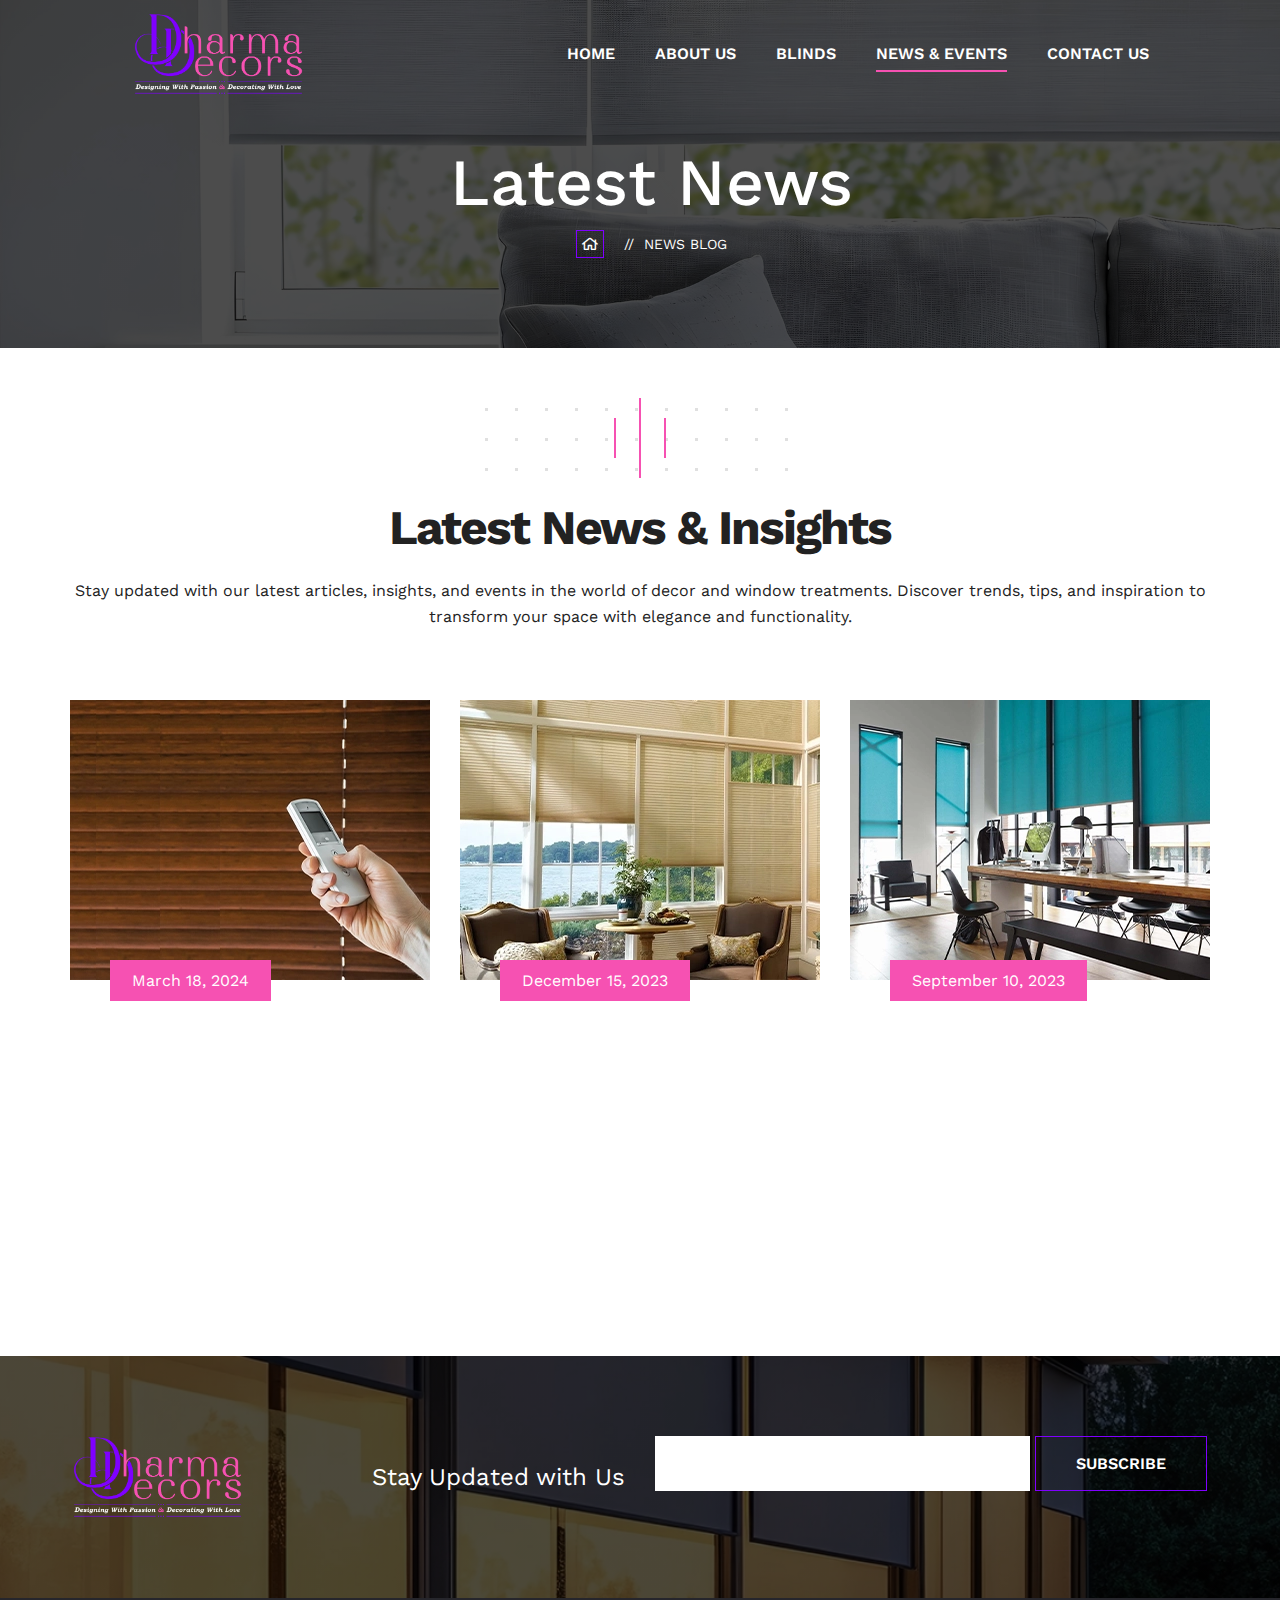
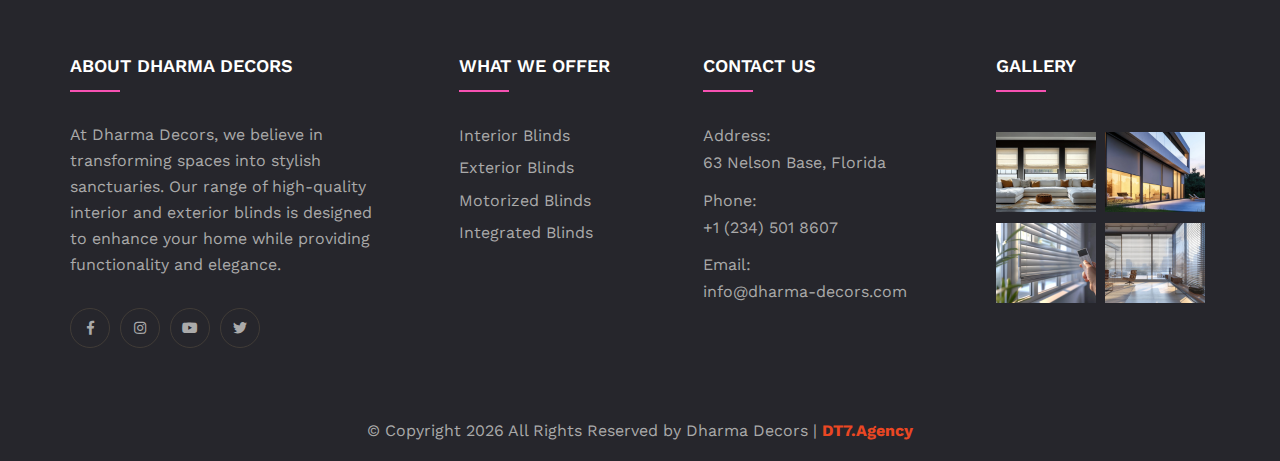
<file: news-events.html>
<!DOCTYPE html>
<html lang="en">

<head>
    <meta charset="utf-8">
    <title>Dharama Decors | Latest News & Events in Interior Design</title>
    <meta name="description"
        content="Stay updated with the latest news and events from Dharama Decors. Discover trends, updates, and events in interior design and home décor solutions.">
    <meta name="keywords"
        content="interior design news, décor events, Dharama Decors updates, stylish blinds news, window treatments, interior design trends, home décor solutions">

    <!-- Stylesheets -->
    <link href="assets/css/bootstrap.css" rel="stylesheet">
    <link href="assets/css/style.css" rel="stylesheet">
    <!-- Responsive File -->
    <link href="assets/css/responsive.css" rel="stylesheet">
    <!-- Color File -->
    <link href="assets/css/color.css" rel="stylesheet">
    <link
        href="https://fonts.googleapis.com/css2?family=Work+Sans:ital,wght@0,300;0,400;0,500;0,600;0,700;0,800;0,900;1,300;1,400&display=swap"
        rel="stylesheet">
    <link rel="shortcut icon" href="assets/images/favicon.png" type="image/x-icon">
    <link rel="icon" href="assets/images/favicon.png" type="image/x-icon">
    <!-- Responsive -->
    <meta http-equiv="X-UA-Compatible" content="IE=edge">
    <meta name="viewport" content="width=device-width, initial-scale=1.0, maximum-scale=1.0, user-scalable=0">
    <!--[if lt IE 9]><script src="https://cdnjs.cloudflare.com/ajax/libs/html5shiv/3.7.3/html5shiv.js"></script><![endif]-->
    <!--[if lt IE 9]><script src="js/respond.js"></script><![endif]-->
</head>

<body>

    <!--Start pagewrapper-->
    <div class="page-wrapper">
        <!-- Start Preloader -->
        <!-- <div class="loader-wrap">
            <div class="preloader">
                <div class="preloader-close">Preloader Close</div>
            </div>
            <div class="layer layer-one"><span class="overlay"></span></div>
            <div class="layer layer-two"><span class="overlay"></span></div>
            <div class="layer layer-three"><span class="overlay"></span></div>
        </div> -->
        <!-- End Preloader -->

        <!-- Start Main Header -->
        <header class="main-header header-style-one">

            <!-- Header Upper -->
            <div class="header-upper">
                <div class="auto-container">
                    <div class="inner-container">
                        <div class="logo-box">
                            <div class="logo"><a href="./"><img src="assets/images/logo-white.png" alt="Logo"></a></div>
                        </div>
                        <div class="nav-outer clearfix">
                            <div class="mobile-nav-toggler"><img src="assets/images/icons/icon-bar.png" alt="Mobile Nav Icon"></div>
                            <!-- Main Menu -->
                            <nav class="main-menu navbar-expand-md navbar-light">
                                <div class="collapse navbar-collapse show clearfix" id="navbarSupportedContent">
                                    <ul class="navigation clearfix">
                                        <li class=""><a href="./">Home</a></li>
                                        <li class=""><a href="./about-us">About Us</a></li>
                                        <li class="dropdown"><a href="#">Blinds</a>
                                            <ul>
                                                <li><a href="./interior-blinds">Interior Blinds</a></li>
                                                <li><a href="./exterior-blinds">Exterior Blinds</a></li>
                                                <li><a href="./Motorized-blinds">Motorized Blinds</a></li>
                                                <li><a href="./integrated-blinds">Integrated Blinds</a></li>
                                            </ul>
                                        </li>                                        
                                        <li class="current"><a href="./news-events">News & Events</a></li>
                                        <li class=""><a href="./contact-us">Contact Us</a></li>
                                    </ul>
                                </div>
                            </nav>
                            <!-- Main Menu End-->
                        </div>
                        <div class="navbar-right-info">
                            <div class="phone-number"><i class="fa fa-phone-volume"></i><a href="tel:+1 (234)5018607">+1 (234) 501 8607</a></div>
                            <div class="sidemenu-nav-toggler"><img src="assets/images/icons/icon-bar.png" alt="Sidemenu Icon"></div>
                        </div>
                    </div>
                </div>
            </div>
            <!--End Header Upper-->

            <!-- Sticky Header  -->
            <div class="sticky-header">
                <div class="auto-container clearfix">
                    <div class="logo float-left">
                        <a href="./" title="Logo"><img src="assets/images/logo-black.png" alt="Logo" title="Logo"></a>
                    </div>
                    <div class="float-right">
                        <nav class="main-menu clearfix">
                            <!--Keep This Empty / Menu will come through Javascript-->
                        </nav>
                    </div>
                </div>
            </div>
            <!-- End Sticky Menu -->

            <!-- Mobile Menu  -->
            <div class="mobile-menu">
                <div class="menu-backdrop"></div>
                <div class="close-btn"><span class="icon flaticon-remove"></span></div>

                <nav class="menu-box">
                    <div class="nav-logo"><a href="./"><img src="assets/images/logo-white.png" alt="Logo" title="Logo"></a></div>
                    <div class="menu-outer">
                        <!--Here Menu Will Come Automatically Via Javascript / Same Menu as in Header-->
                    </div>
                    <!--Social Links-->
                    <div class="social-links">
                        <ul class="clearfix">
                            <li><a href="https://www.facebook.com" target="_blank"><span class="fab fa-facebook-f"></span></a></li>
                            <li><a href="https://www.instagram.com" target="_blank"><span class="fab fa-instagram"></span></a></li>
                            <li><a href="https://www.youtube.com" target="_blank"><span class="fab fa-youtube"></span></a></li>
                            <li><a href="https://www.twitter.com" target="_blank"><span class="fab fa-twitter"></span></a></li>
                        </ul>                                              
                    </div>
                </nav>
            </div>
            <!-- End Mobile Menu -->

            <div class="nav-overlay">
                <div class="cursor"></div>
                <div class="cursor-follower"></div>
            </div>

        </header>
        <!-- End Main Header -->

        <!-- Start Hidden Sidebar -->
        <section class="hidden-sidebar close-sidebar"> 
            <div class="wrapper-box">
                <div class="hidden-sidebar-close"><span class="flaticon-remove"></span></div>
                <div class="logo"><a href="./"><img src="assets/images/logo-black.png" alt="Dharma Decors Logo"></a></div>
                <div class="content">
                    <div class="about-widget-two sidebar-widget">
                        <h3>Your Trusted Experts for Stylish <br> & Functional Blinds</h3>
                        <div class="text">
                            At Dharma Decors, we specialize in a wide range of blinds designed to enhance every space. From modern motorized blinds to classic fabric options, our products add elegance and functionality to any interior or exterior environment.
                        </div>
                    </div>
                    <div class="sidebar-widget">
                        <h3  class="mb-2">Let's Get in Touch</h3>
                        <ul>
                            <li><i class="fa fa-location"></i> Address: <br><a href="https://maps.app.goo.gl/DMiEcWA9GAhfkubp6">125 Lakeview Ave, Los Angeles, CA 90012, USA</a></li>
                            <li><i class="fa fa-phone-volume"></i> Phone:   <br><a href="tel:+1(234)5018607">+1 (234) 501 8607</a></li>
                            <li><i class="fa fa-envelope"></i> Email:   <br><a href="mailto:info@dharma-decors.com">info@dharma-decors.com</a></li>
                        </ul>
                    </div>
                    <div class="about-widget">
                        <div class="social-links">
                            <ul class="clearfix">
                                <li><a href="https://www.facebook.com" target="_blank"><span class="fab fa-facebook-f"></span></a></li>
                                <li><a href="https://www.instagram.com" target="_blank"><span class="fab fa-instagram"></span></a></li>
                                <li><a href="https://www.youtube.com" target="_blank"><span class="fab fa-youtube"></span></a></li>
                                <li><a href="https://www.twitter.com" target="_blank"><span class="fab fa-twitter"></span></a></li>
                            </ul>
                        </div>
                    </div>
                </div>
            </div>
        </section>        
        <!-- End Hidden Sidebar -->

        <!-- Start Page Title -->
        <section class="page-title news-events-area-bg">
            <div class="auto-container">
                <div class="content-box">
                    <div class="content-wrapper">
                        <div class="title">
                            <h1>Latest News</h1>
                        </div>
                        <ul class="bread-crumb">
                            <li class="home"><a href="./"><span class="far fa-home"></span></a></li>
                            <li>News Blog</li>
                        </ul>
                    </div>
                </div>
            </div>
        </section>
        <!-- End Page Title -->

        <!-- Start Blog Section Two -->
        <section class="blog-section-two">
            <div class="shape-one"></div>
            <div class="auto-container">
                <div class="sec-title style-two text-center">
                    <div class="sec-title-dec"></div>
                    <h2>Latest News & Insights</h2>
                    <div class="text">Stay updated with our latest articles, insights, and events in the world of decor and window treatments. Discover trends, tips, and inspiration to transform your space with elegance and functionality.</div>
                </div>
                <div class="row">
                    <div class="news-block-three col-lg-4">
                        <div class="inner-box">
                            <div class="image wow fadeInUp" data-wow-duration="1500ms">
                                <img src="assets/images/news-events/smart-motorized-blinds-for-modern-homes.webp" alt="Smart Motorized Blinds for Modern Homes">
                                <div class="date">March 18, 2024</div>
                            </div>
                            <div class="content wow fadeInUp" data-wow-duration="1500ms">
                                <h3><a href="blog-details.html">Smart Motorized Blinds for Modern Homes</a></h3>
                                <div class="wrapper-box">
                                    <ul class="post-meta">
                                        <li>By Admin</li>
                                        <li>Comments (09)</li>
                                    </ul>
                                    <div class="category">Category: <a href="#">Smart Home</a>, <a href="#">Blinds</a></div>
                                </div>
                                <div class="link-btn"><a href="blog-details.html" class="theme-btn btn-style-one"><span>Read More</span></a></div>
                            </div>
                        </div>
                    </div>
                    <div class="news-block-three col-lg-4">
                        <div class="inner-box">
                            <div class="image wow fadeInUp" data-wow-duration="1500ms">
                                <img src="assets/images/news-events/eco-friendly-blinds-sustainable-choices.webp" alt="Eco-Friendly Blinds: Sustainable Choices">
                                <div class="date">December 15, 2023</div>
                            </div>
                            <div class="content wow fadeInUp" data-wow-duration="1500ms">
                                <h3><a href="blog-details.html">Eco-Friendly Blinds: Sustainable Choices</a></h3>
                                <div class="wrapper-box">
                                    <ul class="post-meta">
                                        <li>By Admin</li>
                                        <li>Comments (05)</li>
                                    </ul>
                                    <div class="category">Category: <a href="#">Eco-Friendly</a>, <a href="#">Sustainability</a></div>
                                </div>
                                <div class="link-btn"><a href="blog-details.html" class="theme-btn btn-style-one"><span>Read More</span></a></div>
                            </div>
                        </div>
                    </div>
                    <div class="news-block-three col-lg-4">
                        <div class="inner-box">
                            <div class="image wow fadeInUp" data-wow-duration="1500ms">
                                <img src="assets/images/news-events/top-trends-in-blinds-style-meets-function.webp" alt="Top Trends in Blinds: Style Meets Function">
                                <div class="date">September 10, 2023</div>
                            </div>
                            <div class="content wow fadeInUp" data-wow-duration="1500ms">
                                <h3><a href="blog-details.html">Top Trends in Blinds: Style Meets Function</a></h3>
                                <div class="wrapper-box">
                                    <ul class="post-meta">
                                        <li>By Admin</li>
                                        <li>Comments (03)</li>
                                    </ul>
                                    <div class="category">Category: <a href="#">Trends</a>, <a href="#">Design</a></div>
                                </div>
                                <div class="link-btn"><a href="blog-details.html" class="theme-btn btn-style-one"><span>Read More</span></a></div>
                            </div>
                        </div>
                    </div>
                </div>
            </div>
        </section>
        <!-- End Blog Section Two -->

        <!-- Start Newsletter Section -->
        <section class="newsletter-section cta-bg">
            <div class="auto-container">
                <div class="row">
                    <div class="col-lg-6">
                        <div class="left-content">
                            <div class="logo"><img src="assets/images/logo-white.png" alt="Logo"></div>
                            <h4>Stay Updated with Us</h4>
                        </div>
                    </div>
                    <div class="col-lg-6">
                        <form action="#">
                            <input type="email">
                            <button class="theme-btn btn-style-two"><span>Subscribe</span></button>
                        </form>
                    </div>
                </div>
            </div>
        </section>
        <!-- End Newsletter Section -->

        <!-- Start Main Footer -->
        <footer class="main-footer">
            <div class="auto-container">
                <div class="widgets-section">
                    <div class="row clearfix">
                        <div class="column col-lg-6">
                            <div class="row">
                                <div class="col-md-7">
                                    <div class="widget about-widget">
                                        <h3 class="widget-title">About Dharma Decors</h3>
                                        <div class="text">
                                            At Dharma Decors, we believe in transforming spaces into stylish sanctuaries. Our range of high-quality interior and exterior blinds is designed to enhance your home while providing functionality and elegance. 
                                        </div>
                                        <div class="social-links">
                                            <ul class="clearfix">
                                                <li><a href="https://www.facebook.com" target="_blank"><span class="fab fa-facebook-f"></span></a></li>
                                                <li><a href="https://www.instagram.com" target="_blank"><span class="fab fa-instagram"></span></a></li>
                                                <li><a href="https://www.youtube.com" target="_blank"><span class="fab fa-youtube"></span></a></li>
                                                <li><a href="https://www.twitter.com" target="_blank"><span class="fab fa-twitter"></span></a></li>
                                            </ul>
                                        </div>
                                    </div>
                                </div>
                                <div class="col-md-5">
                                    <div class="footer-widget links-widget pl-lg-5">
                                        <h3 class="widget-title">What We Offer</h3>
                                        <div class="widget-content">
                                            <ul>
                                                <li><a href="./interior-blinds">Interior Blinds</a></li>
                                                <li><a href="./exterior-blinds">Exterior Blinds</a></li>
                                                <li><a href="./motorized-blinds">Motorized Blinds</a></li>
                                                <li><a href="./integrated-blinds">Integrated Blinds</a></li>
                                            </ul>
                                        </div>
                                    </div>
                                </div>
                            </div>
                        </div>

                        <div class="column col-lg-3">
                            <div class="footer-widget contact-widget pl-lg-5">
                                <h3 class="widget-title">Contact Us</h3>
                                <div class="widget-content">
                                    <ul>
                                        <li>Address: <br> 63 Nelson Base, Florida</li>
                                        <li>Phone: <br><a href="tel:+1(234)5018607">+1 (234) 501 8607</a></li>
                                        <li>Email: <br><a href="mailto:info@dharma-decors.com">info@dharma-decors.com</a></li>
                                    </ul>
                                </div>
                            </div>
                        </div>

                        <div class="column col-lg-3">
                            <div class="footer-widget instagram-widget pl-lg-5">
                                <h3 class="widget-title">Gallery</h3>
                                <div class="inner-box">
                                    <div class="wrapper-box">
                                        <div class="image">
                                            <img src="assets/images/gallery/elegant-interior-blinds.png" alt="Elegant Interior Blinds">
                                            <div class="overlay-link">
                                                <a href="assets/images/gallery/elegant-interior-blinds.png" class="lightbox-image" data-fancybox="gallery"><span class="fa fa-plus"></span></a>
                                            </div>
                                        </div>
                                        <div class="image">
                                            <img src="assets/images/gallery/modern-exterior-blinds.png" alt="Modern Exterior Blinds">
                                            <div class="overlay-link">
                                                <a href="assets/images/gallery/modern-exterior-blinds.png" class="lightbox-image" data-fancybox="gallery"><span class="fa fa-plus"></span></a>
                                            </div>
                                        </div>
                                        <div class="image">
                                            <img src="assets/images/gallery/stylish-motorized-blinds.png" alt="Stylish Motorized Blinds">
                                            <div class="overlay-link">
                                                <a href="assets/images/gallery/stylish-motorized-blinds.png" class="lightbox-image" data-fancybox="gallery"><span class="fa fa-plus"></span></a>
                                            </div>
                                        </div>
                                        <div class="image">
                                            <img src="assets/images/gallery/integrated-blinds-installation.png" alt="Integrated Blinds Installation">
                                            <div class="overlay-link">
                                                <a href="assets/images/gallery/integrated-blinds-installation.png" class="lightbox-image" data-fancybox="gallery"><span class="fa fa-plus"></span></a>
                                            </div>
                                        </div>
                                    </div>
                                </div>
                            </div>
                        </div>
                    </div>
                </div>
            </div>
            <!-- Footer Bottom -->
            <div class="auto-container">
                <div class="footer-bottom">
                    <div class="copyright">
                        © Copyright <script>document.write(new Date().getFullYear());</script> All Rights Reserved by Dharma Decors | 
                        <a href="https://www.dt7.agency" target="_blank" style="color: #ea4723;"><b>DT7.Agency</b></a>
                    </div>
                </div>
            </div>
        </footer>
        <!-- End Main Footer -->

    </div>
    <!--End pagewrapper-->

    <!--Scroll to top-->
    <div class="scroll-to-top scroll-to-target" data-target="html"><span class="flaticon-right-arrow"></span></div>

    <script src="assets/js/jquery.js"></script>
    <script src="assets/js/popper.min.js"></script>
    <script src="assets/js/bootstrap.min.js"></script>
    <script src="assets/js/bootstrap-select.min.js"></script>
    <script src="assets/js/jquery.fancybox.js"></script>
    <script src="assets/js/isotope.js"></script>
    <script src="assets/js/owl.js"></script>
    <script src="assets/js/appear.js"></script>
    <script src="assets/js/wow.js"></script>
    <script src="assets/js/lazyload.js"></script>
    <script src="assets/js/scrollbar.js"></script>
    <script src="assets/js/TweenMax.min.js"></script>
    <script src="assets/js/swiper.min.js"></script>
    <script src="assets/js/script.js"></script>

    <!--Google Map APi Key-->
    <script src="http://maps.google.com/maps/api/js?key=AIzaSyCJRG4KqGVNvAPY4UcVDLcLNXMXk2ktNfY"></script>
    <script src="assets/js/gmaps.js"></script>
    <script src="assets/js/map-script.js"></script>

</body>
</html>
</file>
<file: assets/css/style.css>
/* Intervio Architecture HTML Template  */

/* :root {
    --primary-color: #7F00FF;
    --secondary-color: #f651b2;
} */

/*** 

====================================================================
            Fonts
====================================================================

 ***/

@import url('fontawesome-all.css');
@import url('animate.css');
@import url('custom-animate.css');
@import url('flaticon.css');
@import url('owl.css');
@import url('jquery-ui.css');
@import url('jquery.fancybox.min.css');
@import url('scrollbar.css');
@import url('hover.css');
@import url('jquery.touchspin.css');
@import url('botstrap-select.min.css');
@import url('swiper.min.css');
@import url('rtl.css');


/*** 

====================================================================
    Reset
====================================================================

 ***/

* {
    margin: 0px;
    padding: 0px;
    border: none;
    outline: none;
    font-size: 100%;
    line-height: inherit;
}


/*** 

====================================================================
    Global Settings
====================================================================

 ***/

.page-wrapper {
    position: relative;
    width: 100%;
    min-width: 300px;
    z-index: 9;
    margin: 0px auto;
    overflow: hidden;
}

body {
    font-size: 16px;
    color: #222;
    line-height: 1.7em;
    font-weight: 400;
    -webkit-font-smoothing: antialiased;
    font-family: 'Work Sans', sans-serif;
    background: rgb(255, 255, 255);
}

a {
    text-decoration: none;
    cursor: pointer;
}

a:hover,
a:focus,
a:visited {
    text-decoration: none !important;
    outline: none;
}

h1,
h2,
h3,
h4,
h5,
h6 {
    position: relative;
    font-weight: normal;
    line-height: 1.25em;
    margin: 0px;
    background: none;
}

textarea {
    overflow: hidden;
}

button {
    outline: none !important;
    cursor: pointer;
}

.text {
    font-size: 16px;
    line-height: 26px;
    font-weight: 400;
    margin: 0px 0px 15px;
}

::-webkit-input-placeholder {
    color: inherit;
}

::-moz-input-placeholder {
    color: inherit;
}

::-ms-input-placeholder {
    color: inherit;
}

.btn-light:not(:disabled):not(.disabled).active:focus, 
.btn-light:not(:disabled):not(.disabled):active:focus, 
.show>.btn-light.dropdown-toggle:focus {
    box-shadow: none;
    outline: none;
}

.btn-light:not(:disabled):not(.disabled).active, 
.btn-light:not(:disabled):not(.disabled):active, 
.show>.btn-light.dropdown-toggle {
    background-color: inherit;
    border-color: inherit;
    color: inherit;
}

.page-wrapper {
    position: relative;
    margin: 0 auto;
    width: 100%;
    min-width: 300px;
    z-index: 9;
    overflow: hidden;
}

.auto-container {
    position: static;
    max-width: 1170px;
    padding: 0px 15px;
    margin: 0 auto;
}

ul,
li {
    list-style: none;
    padding: 0px;
    margin: 0px;
}

figure {
    margin-bottom: 0;
}

.theme-btn {
    display: inline-block;
    -webkit-transition: all 0.3s ease;
    -o-transition: all 0.3s ease;
    transition: all 0.3s ease;
}

.theme-btn i {
    position: relative;
    display: inline-block;
    font-size: 14px;
    margin-left: 3px;
}

.centered {
    text-align: center !important;
}

.gray-bg {
    background-color: #f4f4f4 !important;
}

.light-bg {
    background-color: #fff !important;
}

img {
    display: inline-block;
    max-width: 100%;
    height: auto;
}

.dropdown-toggle::after {
    display: none;
}

.fa {
    line-height: inherit;
}

.preloader {
    position: fixed;
    left: 0px;
    top: 0px;
    width: 100%;
    height: 100%;
    z-index: 999;
    background-position: center center;
    background-repeat: no-repeat;
    background-image: url(../images/icons/preloader.svg);
}

.preloader-close {
    position: fixed;
    z-index: 999999;
    color: #fff;
    padding: 10px 20px;
    cursor: pointer;
    right: 0;
    bottom: 0;
    font-weight: 600;
}

.loader-wrap {
    position: fixed;
    left: 0px;
    top: 0px;
    width: 100%;
    height: 100%;
    z-index: 999999;
}

.loader-wrap .layer-one {
    position: absolute;
    left: 0%;
    top: 0;
    width: 33.3333%;
    height: 100%;
    overflow: hidden;
}

.loader-wrap .layer-two {
    position: absolute;
    left: 33.3333%;
    top: 0;
    width: 33.3333%;
    height: 100%;
    overflow: hidden;
}

.loader-wrap .layer-three {
    position: absolute;
    left: 66.6666%;
    top: 0;
    width: 33.3333%;
    height: 100%;
    overflow: hidden;
}

.loader-wrap .layer .overlay {
    position: absolute;
    left: 0;
    top: 0;
    width: 100%;
    height: 100%;
    background: #0a273d;
}

.owl-nav,
.owl-dots {
    display: none;
}

/* Btn style */

.theme-btn {
    display: inline-block;
    transition: all .5s ease;
    -moz-transition: all .5s ease;
    -webkit-transition: all .5s ease;
    -ms-transition: all .5s ease;
    -o-transition: all .5s ease;
}

.mb-20 {
    margin-bottom: 20px !important;
}

.mb-30 {
    margin-bottom: 30px !important;
}

.mt-30 {
    margin-top: 30px !important;
}

.mt-50 {
    margin-top: 50px !important;
}

.mb-40 {
    margin-bottom: 40px !important;
}

.mb-50 {
    margin-bottom: 50px !important;
}

.pb-20 {
    padding-bottom: 20px !important;
}

.pb-30 {
    padding-bottom: 30px !important;
}

.pb-50 {
    padding-bottom: 50px !important;
}


/*** 

====================================================================
    Scroll To Top style
====================================================================

***/

.scroll-to-top {
    position: fixed;
    right: 2.5%;
    bottom: 5%;
    width: 54px;
    height: 54px;
    color: #ffffff;
    font-size: 18px;
    line-height: 54px;
    text-align: center;
    z-index: 100;
    cursor: pointer;
    background: #25283a;
    border-radius: 50%;
    margin-left: -26px;
    display: none;
    -webkit-transition: all 300ms ease;
    -o-transition: all 300ms ease;
    transition: all 300ms ease;
    -webkit-transform: rotate(-90deg);
        -ms-transform: rotate(-90deg);
            transform: rotate(-90deg);
}

.scroll-to-top.style-two {
    background-color: #2d3247;
}

.scroll-to-top:hover {
    color: #ffffff;
}

/*Btn Style One*/

.btn-style-one {
    position: relative;
    display: inline-block;
    font-size: 16px;
    line-height: 24px;
    color: #fff;
    background-color: #ffffff;
    padding: 15.5px 45px;
    font-weight: 600;
    overflow: hidden;
    text-transform: uppercase;
}

.btn-style-one:hover {
    color: #fff;
}

.btn-style-one:before {
    position: absolute;
    left: 0;
    top: 0;
    height: 100%;
    width: 100%;
    content: "";
    background-color: #222;
    -webkit-transform: scale(0, 1);
    -ms-transform: scale(0, 1);
    transform: scale(0, 1);
    -webkit-transform-origin: top right;
    -ms-transform-origin: top right;
    transform-origin: top right;
    -webkit-transition: transform 500ms cubic-bezier(0.860, 0.000, 0.070, 1.000);
    -o-transition: transform 500ms cubic-bezier(0.860, 0.000, 0.070, 1.000);
    -webkit-transition: -webkit-transform 500ms cubic-bezier(0.860, 0.000, 0.070, 1.000);
    transition: -webkit-transform 500ms cubic-bezier(0.860, 0.000, 0.070, 1.000);
    transition: transform 500ms cubic-bezier(0.860, 0.000, 0.070, 1.000);
    transition: transform 500ms cubic-bezier(0.860, 0.000, 0.070, 1.000), -webkit-transform 500ms cubic-bezier(0.860, 0.000, 0.070, 1.000);
    /* easeInOutQuint */
    -webkit-transition-timing-function: cubic-bezier(0.860, 0.000, 0.070, 1.000);
    -o-transition-timing-function: cubic-bezier(0.860, 0.000, 0.070, 1.000);
    transition-timing-function: cubic-bezier(0.860, 0.000, 0.070, 1.000);
    /* easeInOutQuint */
}

.btn-style-one:hover:before {
    -webkit-transform: scale(1, 1);
    -ms-transform: scale(1, 1);
    transform: scale(1, 1);
    -webkit-transform-origin: bottom left;
    -ms-transform-origin: bottom left;
    transform-origin: bottom left;
}

.btn-style-one span {
    position: relative;
    z-index: 2;
}

/* Btn Style Two */
.btn-style-two {
    position: relative;
    display: inline-block;
    font-size: 16px;
    line-height: 24px;
    color: #222;
    background-color: transparent;
    padding: 13.5px 44px;
    font-weight: 600;
    overflow: hidden;
    text-transform: uppercase;
    border: 1px solid;
}

.btn-style-two:hover {
    color: #fff;
}

.btn-style-two:before {
    position: absolute;
    left: 0;
    top: 0;
    height: 100%;
    width: 100%;
    content: "";
    -webkit-transform: scale(0, 1);
    -ms-transform: scale(0, 1);
    transform: scale(0, 1);
    -webkit-transform-origin: top right;
    -ms-transform-origin: top right;
    transform-origin: top right;
    -webkit-transition: transform 500ms cubic-bezier(0.860, 0.000, 0.070, 1.000);
    -o-transition: transform 500ms cubic-bezier(0.860, 0.000, 0.070, 1.000);
    -webkit-transition: -webkit-transform 500ms cubic-bezier(0.860, 0.000, 0.070, 1.000);
    transition: -webkit-transform 500ms cubic-bezier(0.860, 0.000, 0.070, 1.000);
    transition: transform 500ms cubic-bezier(0.860, 0.000, 0.070, 1.000);
    transition: transform 500ms cubic-bezier(0.860, 0.000, 0.070, 1.000), -webkit-transform 500ms cubic-bezier(0.860, 0.000, 0.070, 1.000);
    /* easeInOutQuint */
    -webkit-transition-timing-function: cubic-bezier(0.860, 0.000, 0.070, 1.000);
    -o-transition-timing-function: cubic-bezier(0.860, 0.000, 0.070, 1.000);
    transition-timing-function: cubic-bezier(0.860, 0.000, 0.070, 1.000);
    /* easeInOutQuint */
}

.btn-style-two:hover:before {
    -webkit-transform: scale(1, 1);
    -ms-transform: scale(1, 1);
    transform: scale(1, 1);
    -webkit-transform-origin: bottom left;
    -ms-transform-origin: bottom left;
    transform-origin: bottom left;
}

.btn-style-two span {
    position: relative;
    z-index: 2;
}

/* Header Style */

.main-header {
    position: absolute;
    display: block;
    width: 100%;
    z-index: 9999;
    top: 0px;
    left: 0px;
    background: none;
    clear: both;
}

/* Header Upper */

.main-header .header-upper {
    position: relative;
}

.main-header .header-upper .auto-container {
    max-width: 100%;
    padding: 0 100px;
}

.main-header .header-upper .inner-container {
    position: relative;
    min-height: 80px;
    display: flex;
    flex-wrap: wrap;
    align-items: center;
    justify-content: space-around;
}

.logo {
    position: relative;
    max-width: 175px;
    width: 100%;
}

.main-header .header-upper .logo-box {
    z-index: 10;
}

.main-header .header-upper .logo-box .logo {
    position: relative;
    display: block;
    padding: 10px 0px;
}

.main-header .nav-outer {
    position: relative;
    z-index: 1;
    display: flex;
    flex-wrap: wrap;
    align-items: center;
}

.main-header .nav-outer .search-toggler {
    position: relative;
    background-color: transparent;
    font-size: 20px;
    color: #fff;
    margin-left: 30px;
}

.navbar-right-info {
    display: -webkit-box;
    display: -ms-flexbox;
    display: flex;
    flex-wrap: wrap;
    -webkit-box-align: center;
    -ms-flex-align: center;
    align-items: center;
    -webkit-box-pack: center;
    -ms-flex-pack: center;
    justify-content: center;
    margin: 25px 0px 25px 40px;
}

.navbar-right-info .phone-number {
    color: #fff;
    font-size: 18px;
    font-weight: 600;
}

.navbar-right-info .phone-number a {
    color: #fff;
}

.navbar-right-info .phone-number i {
    font-weight: 900;
    margin-right: 10px;
}

.navbar-right-info .sidemenu-nav-toggler {
    position: relative;
    width: 50px;
    height: 50px;
    line-height: 44px;
    text-align: center;
    color: rgb(255, 255, 255);
    font-size: 20px;
    margin-left: 30px;
    cursor: pointer;
    border-radius: 50%;
}

.navbar-right-info .mobile-nav-toggler {
    position: relative;
    width: 50px;
    height: 50px;
    line-height: 44px;
    text-align: center;
    color: rgb(255, 255, 255);
    font-size: 20px;
    margin-left: 30px;
    cursor: pointer;
    border-radius: 50%;
}


/* Sticky Header */

.sticky-header {
    position: fixed;
    visibility: hidden;
    opacity: 0;
    left: 0px;
    top: 0px;
    width: 100%;
    z-index: -1;
    -webkit-box-shadow: rgba(0, 0, 0, 0.1) 0px 0px 15px;
            box-shadow: rgba(0, 0, 0, 0.1) 0px 0px 15px;
    padding: 0px;
    background: rgb(255, 255, 255);
    -webkit-transition: top 300ms ease 0s;
    -o-transition: top 300ms ease 0s;
    transition: top 300ms ease 0s;
}

.sticky-header .main-menu .navigation {
    margin-top: 0;
}

.main-header .nav-outer .main-menu {
    position: relative;
}

.main-menu .navbar-collapse {
    padding: 0px;
    display: block !important;
}

.main-menu .navigation {
    position: relative;
    margin: 0px;
    margin-left: 30px;
    display: flex;
    flex-wrap: wrap;
    align-items: center;
}

.main-menu .navigation>li {
    position: relative;
    padding: 36px 0px;
    margin-right: 40px;
    -webkit-transition: all 300ms ease;
    -o-transition: all 300ms ease;
    transition: all 300ms ease;
}

.main-menu .navigation>li:last-child {
    margin-right: 0px;
}

.main-menu .navigation>li>a {
    position: relative;
    display: block;
    text-align: center;
    font-size: 16px;
    line-height: 30px;
    font-weight: 600;
    text-transform: uppercase;
    color: #fff;
    padding: 3px 0px;
    opacity: 1;
    -webkit-transition: all 300ms ease;
    -o-transition: all 300ms ease;
    transition: all 300ms ease;
}

.main-menu .navigation>li.current>a:before {
    position: absolute;
    content: '';
    left: 0;
    bottom: 0;
    width: 100%;
    height: 2px;
}

.sticky-header .main-menu .navigation>li.current>a:before {
    bottom: 20% !important;
    top: auto !important;
    height: 2px;
}

.main-menu .navigation>li>ul {
    position: absolute;
    left: 0px;
    top: 100%;
    width: -webkit-max-content;
    width: -moz-max-content;
    width: max-content;
    min-width: 250px;
    z-index: 100;
    display: none;
    opacity: 0;
    visibility: hidden;
    padding: 10px 0px;
    border-top: 2px solid;
    background-color: #272727;
    -webkit-transform: translateY(30px);
    -ms-transform: translateY(30px);
    transform: translateY(30px);
    transition: .5s;
    -webkit-box-shadow: 2px 2px 5px 1px rgba(0, 0, 0, 0.05), -2px 0px 5px 1px rgba(0, 0, 0, 0.05);
    -ms-box-shadow: 2px 2px 5px 1px rgba(0, 0, 0, 0.05), -2px 0px 5px 1px rgba(0, 0, 0, 0.05);
    -o-box-shadow: 2px 2px 5px 1px rgba(0, 0, 0, 0.05), -2px 0px 5px 1px rgba(0, 0, 0, 0.05);
    box-shadow: 2px 2px 5px 1px rgba(0, 0, 0, 0.05), -2px 0px 5px 1px rgba(0, 0, 0, 0.05);
}

.main-menu .navigation>li>ul.from-right {
    left: auto;
    right: 0px;
}

.main-menu .navigation>li>ul>li {
    position: relative;
    width: 100%;
    padding: 0 40px;
}

.main-menu .navigation>li>ul>li:last-child {
    border-bottom: none;
}

.main-menu .navigation>li>ul>li:before {
    position: absolute;
    content: '';
    right: 0px;
    top: 0px;
    width: 0%;
    height: 100%;
    display: block;
    -webkit-transition: all 300ms ease;
    transition: all 300ms ease;
    -moz-transition: all 300ms ease;
    -webkit-transition: all 500ms ease;
    -ms-transition: all 300ms ease;
    -o-transition: all 300ms ease;
}

.main-menu .navigation>li>ul>li>a {
    position: relative;
    display: block;
    padding: 12.5px 0;
    border-bottom: 1px solid #41394f;
    line-height: 24px;
    font-weight: 600;
    font-size: 16px;
    text-transform: capitalize;
    color: #fff;
    text-align: left;
    transition: all 500ms ease;
    -moz-transition: all 500ms ease;
    -webkit-transition: all 500ms ease;
    -ms-transition: all 500ms ease;
    -o-transition: all 500ms ease;
}

.main-menu .navigation>li>ul>li:last-child>a {
    border-bottom: 0px;
}

.main-menu .navigation>li>ul>li.dropdown>a:after {
    content: "+";
    position: absolute;
    right: 0;
    top: 11px;
    display: block;
    line-height: 24px;
    font-size: 24px;
    font-weight: 600;
    text-align: center;
    z-index: 5;
}

.main-menu .navigation>li>ul>li>ul {
    position: absolute;
    left: 100%;
    top: 0;
    width: 250px;
    z-index: 100;
    display: none;
    padding: 10px 0px;
    border-top: 2px solid;
    background-color: #272727;
    transition: .5s;
    -webkit-transform: translateY(30px);
    -ms-transform: translateY(30px);
    transform: translateY(30px);
    -webkit-box-shadow: 0px 0px 50px 0px rgba(0, 0, 0, 0.1);
            box-shadow: 0px 0px 50px 0px rgba(0, 0, 0, 0.1);
}

.main-menu .navigation>li>ul>li>ul.from-right {
    left: auto;
    right: 0px;
}

.main-menu .navigation>li>ul>li>ul>li {
    position: relative;
    width: 100%;
    padding: 0 40px;
}

.main-menu .navigation>li>ul>li>ul>li:last-child {
    border-bottom: none;
}

.main-menu .navigation>li>ul>li>ul>li:before {
    position: absolute;
    content: '';
    left: 0px;
    top: 0px;
    width: 0%;
    height: 100%;
    display: block;
    transition: all 500ms ease;
    -moz-transition: all 500ms ease;
    -webkit-transition: all 500ms ease;
    -ms-transition: all 500ms ease;
    -o-transition: all 500ms ease;
}

.main-menu .navigation>li>ul>li>ul>li:hover:before {}

.main-menu .navigation>li>ul>li>ul>li:last-child {
    border-bottom: none;
}

.main-menu .navigation>li>ul>li>ul>li>a {
    position: relative;
    display: block;
    padding: 12px 0;
    line-height: 24px;
    font-weight: 600;
    border-bottom: 1px solid #41394f;
    font-size: 16px;
    text-transform: capitalize;
    color: #fff;
    text-align: left;
    transition: all 500ms ease;
    -moz-transition: all 500ms ease;
    -webkit-transition: all 500ms ease;
    -ms-transition: all 500ms ease;
    -o-transition: all 500ms ease;
}

.main-menu .navigation>li>ul>li>ul>li:last-child>a {
    border-bottom: 0;
}

.main-menu .navigation>li>ul>li>ul>li.dropdown>a:after {
    font-family: 'Font Awesome 5 Pro';
    content: "\f105";
    position: absolute;
    right: 16px;
    top: 12px;
    display: block;
    line-height: 24px;
    font-size: 16px;
    font-weight: 900;
    z-index: 5;
}

.main-menu .navigation>li.dropdown:hover>ul {
    visibility: visible;
    opacity: 1;
    -webkit-transform: translateY(0);
    -ms-transform: translateY(0);
    transform: translateY(0);
    -webkit-transition: all 300ms ease;
    transition: all 300ms ease;
    -moz-transition: all 300ms ease;
    -webkit-transition: all 500ms ease;
    -ms-transition: all 300ms ease;
    -o-transition: all 300ms ease;
}

.main-menu .navigation li>ul>li.dropdown:hover>ul {
    visibility: visible;
    opacity: 1;
    -webkit-transform: translateY(0);
    -ms-transform: translateY(0);
    transform: translateY(0);
    -webkit-transition: all 300ms ease;
    transition: all 300ms ease;
    -moz-transition: all 300ms ease;
    -webkit-transition: all 500ms ease;
    -ms-transition: all 300ms ease;
    -o-transition: all 300ms ease;
}

.main-menu .navigation li.dropdown .dropdown-btn {
    position: absolute;
    right: 10px;
    top: 8px;
    width: 34px;
    height: 30px;
    border: 1px solid #ffffff;
    text-align: center;
    font-size: 16px;
    line-height: 26px;
    color: #ffffff;
    cursor: pointer;
    z-index: 5;
    display: none;
}



/*** 

====================================================================
    Search Popup
====================================================================

***/

.search-popup {
    position: fixed;
    left: 0;
    top: 0px;
    width: 100%;
    height: 100%;
    z-index: 99999;
    visibility: hidden;
    opacity: 0;
    overflow: auto;
    background: rgba(0, 0, 0, 0.90);
    -webkit-transform: translateY(101%);
    -ms-transform: translateY(101%);
    transform: translateY(101%);
    transition: all 700ms ease;
    -moz-transition: all 700ms ease;
    -webkit-transition: all 700ms ease;
    -ms-transition: all 700ms ease;
    -o-transition: all 700ms ease;
}

.search-popup.popup-visible {
    -webkit-transform: translateY(0%);
    -ms-transform: translateY(0%);
    transform: translateY(0%);
    visibility: visible;
    opacity: 1;
}

.search-popup .overlay-layer {
    position: absolute;
    left: 0px;
    top: 0px;
    right: 0px;
    bottom: 0px;
    display: block;
}

.search-popup .close-search {
    position: absolute;
    right: 25px;
    top: 25px;
    font-size: 22px;
    color: #ffffff;
    cursor: pointer;
    z-index: 5;
}

.search-popup .close-search:hover {
    opacity: 0.70;
}

.search-popup .search-form {
    position: relative;
    padding: 0px 15px 0px;
    max-width: 1024px;
    margin: 0 auto;
    margin-top: 150px;
    margin-bottom: 100px;
    transition: all 900ms ease;
    -moz-transition: all 900ms ease;
    -webkit-transition: all 900ms ease;
    -ms-transition: all 900ms ease;
    -o-transition: all 900ms ease;
}

.search-popup .search-form fieldset {
    position: relative;
    border: 7px solid rgba(255, 255, 255, 0.50);
    border-radius: 12px;
}

.search-popup .search-form fieldset input[type="search"] {
    position: relative;
    height: 70px;
    padding: 20px 220px 20px 30px;
    background: #ffffff;
    line-height: 30px;
    font-size: 24px;
    color: #233145;
    border-radius: 7px;
}

.search-popup .search-form fieldset input[type="submit"] {
    position: absolute;
    display: block;
    right: 0px;
    top: 0px;
    text-align: center;
    width: 220px;
    height: 70px;
    padding: 20px 10px 20px 10px;
    color: #ffffff !important;
    line-height: 30px;
    font-size: 20px;
    cursor: pointer;
    text-transform: uppercase;
    border-radius: 0px 7px 7px 0px;
}

.search-popup h3 {
    text-transform: uppercase;
    font-size: 20px;
    font-weight: 600;
    color: #ffffff;
    margin-bottom: 20px;
    letter-spacing: 1px;
    text-align: center;
}

.search-popup .recent-searches {
    font-size: 16px;
    color: #ffffff;
    text-align: center;
}

.search-popup .recent-searches li {
    display: inline-block;
    margin: 0px 10px 10px 0px;
}

.search-popup .recent-searches li a {
    display: block;
    line-height: 24px;
    border: 1px solid #ffffff;
    padding: 7px 15px;
    color: #ffffff;
    border-radius: 3px;
    -webkit-transition: all 0.5s ease;
    -o-transition: all 0.5s ease;
    transition: all 0.5s ease;
}

.search-popup .search-form fieldset input[type="search"]:focus {
    border-color: #ddd;
    -webkit-box-shadow: none;
            box-shadow: none;
}

/*** 

====================================================================
                Sticky Header
====================================================================

***/

.sticky-header {
    position: fixed;
    visibility: hidden;
    opacity: 0;
    left: 0px;
    top: 0px;
    width: 100%;
    padding: 0px 0px;
    z-index: -1;
    background: #ffffff;
    -webkit-box-shadow: 0 0 15px rgba(0, 0, 0, 0.10);
    -ms-box-shadow: 0 0 15px rgba(0, 0, 0, 0.10);
    -o-box-shadow: 0 0 15px rgba(0, 0, 0, 0.10);
    box-shadow: 0 0 15px rgba(0, 0, 0, 0.10);
    -webkit-transition: top 300ms ease;
    -o-transition: top 300ms ease;
    transition: top 300ms ease;
}

.fixed-header .sticky-header {
    opacity: 1;
    z-index: 99901;
    visibility: visible;
}

.fixed-header .sticky-header .logo {
    padding: 5px 0px;
}

.sticky-header .main-menu .navigation>li {
    margin-left: 50px !important;
    padding: 0 !important;
    margin-right: 0;
    background-color: transparent;
}

.sticky-header .main-menu .navigation>li.dropdown>a:after,
.sticky-header .main-menu .navigation>li:before {
    display: none;
}

.sticky-header .main-menu .navigation>li>a {
    padding: 27px 0px !important;
    line-height: 30px;
    font-size: 16px;
    font-weight: 600;
    color: #25283a;
    text-transform: uppercase;
    -webkit-transition: all 300ms ease;
    -o-transition: all 300ms ease;
    transition: all 300ms ease;
}

/* Header Top */
.header-top {
    position: relative;
    border-bottom: 1px solid #404049;
}

.header-top .text {
    font-size: 16px;
    font-weight: 300;
    color: #fff;
    margin: 0;
    padding: 15px 0;
}

.header-top .right-column {
    position: relative;
    display: flex;
    align-items: center;
    flex-wrap: wrap;
}

.header-top .phone-number {
    color: #aaa;
    font-size: 16px;
    font-weight: 600;
    padding: 14px 40px;
    border-left: 1px solid #404049;
    border-right: 1px solid #404049;
}

.header-top .phone-number a {
    color: #aaa;
    transition: .5s;
}

.header-top .phone-number a:hover {
    color: #fff;
}

.header-top .phone-number i {
    font-weight: 900;
    margin-right: 10px;
}

.header-top .social-links {
    position: relative;
    padding: 12px 40px;
    border-right: 1px solid #404049;
}

.header-top .social-links ul li {
    display: inline-block;
}

.header-top .social-links ul li + li {
    margin-left: 16px;
}

.header-top .social-links ul li a {
    color: #aaa;
    transition: .5s;
}

.header-top .social-links ul li a:hover {
    color: #fff;
}


/* Header Style Two */

.main-header.header-style-two {
    position: relative;
    background: #2d2d34;
}

.main-header.header-style-two .header-upper .auto-container {
    max-width: 1170px;
    padding: 0 15px;
}

.main-header.header-style-two .sidemenu-nav-toggler {
    cursor: pointer;
    margin-left: 25px;
}

.main-header.header-style-two .main-menu .navigation>li.current>a:before {
    bottom: auto;
    top: -36px;
    height: 4px;
}

/* Header Style Three */
.main-header.header-style-three {
    position: relative;
    background: #0e2246;
}

.main-header .header-upper .auto-container {
    padding: 0 50px;
}

.main-header.header-style-three .search-toggler {
    position: relative;
    background-color: transparent;
    font-size: 20px;
    color: #fff;
    margin-left: 30px;
    padding: 40px 40px;
    border-left: 1px solid rgba(255, 255, 255, 0.2);
    border-right: 1px solid rgba(255, 255, 255, 0.2);
}

.main-header.header-style-three .navbar-right-info {
    margin: 0;
}

.main-header.header-style-three .navbar-right-info .sidemenu-nav-toggler {
    margin-left: 50px;
}

.main-header.header-style-three .main-menu .navigation>li.current>a:before {
    bottom: auto;
    top: -36px;
    height: 4px;
}

/* Header Style Four */

.main-header.header-style-four {
    top: 35px;
}
.main-header.header-style-four .header-upper .auto-container {
    padding: 0 15px;
    max-width: 1170px;
}

.main-header.header-style-four .header-upper .inner-container {
    background: #fff;
    padding: 0 40px;
}

.main-header.header-style-four .header-upper .inner-container:before {
    position: absolute;
    content: '';
    left: 20px;
    right: 20px;
    bottom: -20px;
    height: 20px;
    background-color: #fff;
    opacity: .15;
}

.main-header.header-style-four .header-upper .inner-container:after {
    position: absolute;
    content: '';
    left: 10px;
    right: 10px;
    bottom: -10px;
    height: 10px;
    background-color: #fff;
    opacity: .15;
}

.main-header.header-style-four .main-menu .navigation>li>a {
    color: #222;
}

.main-header.header-style-four .nav-outer .search-toggler {
    color: #222;
}

.main-header.header-style-four .main-menu .navigation>li.current>a:before {
    bottom: auto;
    top: -36px;
    height: 4px;
}

/* Header Style Five */

.header-top .quote-text {
    position: relative;
    color: #fff;
    border-right: 1px solid rgba(255, 255, 255, 0.25);
    border-left: 1px solid rgba(255, 255, 255, 0.25);
    padding: 0px 25px;
}

.header-top .quote-text a {
    color: #fff;
    font-weight: 600;
}

.header-top .quote-text a i {
    margin-right: 10px;
}

.main-header.header-style-five .header-top .text {
    font-weight: 400;
    padding: 17px 0;
}

.main-header.header-style-five .header-top .social-links ul li a {
    color: #fff;
}

.main-header.header-style-five .header-top .social-links {
    border-color: rgba(255, 255, 255, 0.25);
    padding: 0px 25px;
}

.main-header.header-style-five .header-upper .wrapper-box {
    display: flex;
    flex-wrap: wrap;
    align-items: center;
    width: fit-content;
    margin: 0 auto;
    margin-right: 0;
}

.main-header.header-style-five .header-upper .outer-box {
    display: flex;
    flex-wrap: wrap;
    align-items: center;
}

.main-header.header-style-five .header-upper .auto-container {
    padding: 0 15px;
    max-width: 1170px;
}

.main-header.header-style-five {
    position: relative;
}

.main-header.header-style-five .header-top {
    background: #ddd;
    border-bottom: 0;
}

.main-header .header-upper .icon-box {
    position: relative;
    display: flex;
    align-items: center;
    flex-wrap: wrap;
    margin-right: 35px;
}

.main-header .header-upper .icon-box .icon {
    position: relative;
    margin-right: 15px;
    font-size: 40px;
    line-height: 40px;
}

.main-header .header-upper .icon-box h5 {
    font-size: 18px;
    font-weight: 600;
    margin-bottom: 5px;
}

.main-header .header-upper .icon-box .text {
    margin: 0;
    font-size: 16px;
    color: #333;
}

.main-header .header-upper .icon-box .text a {
    color: #333;
}

.main-header.header-style-five .header-upper .search-toggler {
    background: transparent;
    font-size: 24px;
    border-left: 1px solid #eee;
    padding: 8px 0px;
    padding-left: 35px;
}

.main-header.header-style-five .main-menu .navigation>li>a {
    color: #222;
}

.main-header.header-style-five .main-menu .navigation>li.current>a:before {
    bottom: -23px;
    height: 4px;
}

.main-header.header-style-five .main-menu .navigation>li {
    padding: 23px 0;
}

.main-header.header-style-five .main-menu .navigation {
    margin-left: 0;
}

.main-header.header-style-five .main-header .nav-outer {
    justify-content: center;
}

.main-header.header-style-five .header-lower {
    position: relative;
    margin-bottom: -40px;
}

.main-header.header-style-five .header-lower .inner-container {
    position: relative;
    box-shadow: 0px 5px 18.9px 2.1px rgba(0, 0, 0, 0.2);
    background: #fff;
}

.main-header.header-style-five .nav-outer {
    justify-content: center;
}

/* Header Style Six */

.main-header.header-style-six .auto-container {
    max-width: 1170px;
    padding: 0 15px;
}








/*** 

====================================================================
            Mobile Menu
====================================================================

***/

.nav-outer .mobile-nav-toggler {
    position: relative;
    width: 50px;
    height: 50px;
    line-height: 44px;
    text-align: center;
    color: rgb(255, 255, 255);
    font-size: 20px;
    cursor: pointer;
    border-radius: 50%;
    float: right;
    margin: 13px 0;
    margin-left: 15px;
    display: none;
}

.mobile-menu {
    position: fixed;
    right: 0;
    top: 0;
    width: 300px;
    padding-right: 30px;
    max-width: 100%;
    height: 100%;
    opacity: 0;
    visibility: hidden;
    z-index: 999999;
}

.mobile-menu .mCSB_scrollTools {
    right: -6px;
}

.mobile-menu .mCSB_inside>.mCSB_container {
    margin-right: 5px;
}

.mobile-menu .navbar-collapse {
    display: block !important;
}

.mobile-menu .nav-logo {
    position: relative;
    padding: 30px 25px;
    text-align: left;
    margin-bottom: 10%;
}

.mobile-menu-visible {
    overflow: hidden;
}

.mobile-menu-visible .mobile-menu {
    opacity: 1;
    visibility: visible;
}

.mobile-menu .menu-backdrop {
    position: fixed;
    right: 0;
    top: 0;
    width: 100%;
    height: 100%;
    z-index: 1;
    -webkit-transform: translateX(101%);
    -ms-transform: translateX(101%);
    transform: translateX(101%);
    transition: all 900ms ease;
    -moz-transition: all 900ms ease;
    -webkit-transition: all 900ms ease;
    -ms-transition: all 900ms ease;
    -o-transition: all 900ms ease;
}

.mobile-menu-visible .mobile-menu .menu-backdrop {
    opacity: 0.70;
    visibility: visible;
    -webkit-transition: all 0.7s ease;
    -o-transition: all 0.7s ease;
    transition: all 0.7s ease;
    -webkit-transform: translateX(0%);
    -ms-transform: translateX(0%);
    transform: translateX(0%);
}

.mobile-menu .menu-box {
    position: absolute;
    left: 0px;
    top: 0px;
    width: 100%;
    height: 100%;
    max-height: 100%;
    overflow-y: auto;
    background: #202020;
    padding: 0px 0px;
    z-index: 5;
    opacity: 0;
    visibility: hidden;
    border-radius: 0px;
    -webkit-transform: translateX(101%);
    -ms-transform: translateX(101%);
    transform: translateX(101%);
}

.mobile-menu-visible .mobile-menu .menu-box {
    opacity: 1;
    visibility: visible;
    -webkit-transition: all 0.7s ease;
    -o-transition: all 0.7s ease;
    transition: all 0.7s ease;
    -webkit-transform: translateX(0%);
    -ms-transform: translateX(0%);
    transform: translateX(0%);
}

.mobile-menu .close-btn {
    position: absolute;
    right: 20px;
    top: 15px;
    line-height: 30px;
    width: 24px;
    text-align: center;
    font-size: 30px;
    color: #ffffff;
    cursor: pointer;
    z-index: 10;
    -webkit-transition: all 0.9s ease;
    -o-transition: all 0.9s ease;
    transition: all 0.9s ease;
}

.mobile-menu .navigation {
    position: relative;
    display: block;
    width: 100%;
    float: none;
}

.mobile-menu .navigation li {
    position: relative;
    display: block;
    border-top: 1px solid rgba(255, 255, 255, 0.10);
}

.mobile-menu .navigation:last-child {
    border-bottom: 1px solid rgba(255, 255, 255, 0.10);
}

.mobile-menu .navigation li>ul>li:first-child {
    border-top: 1px solid rgba(255, 255, 255, 0.10);
}

.mobile-menu .navigation li>a {
    position: relative;
    display: block;
    line-height: 24px;
    padding: 10px 25px;
    font-size: 15px;
    font-weight: 500;
    color: #ffffff;
    text-transform: uppercase;
    -webkit-transition: all 500ms ease;
    -o-transition: all 500ms ease;
    transition: all 500ms ease;
}

.mobile-menu .navigation li ul li>a {
    font-size: 15px;
    margin-left: 20px;
    text-transform: capitalize;
}

.mobile-menu .navigation li>a:before {
    content: '';
    position: absolute;
    left: 0;
    top: 0;
    height: 0;
    -webkit-transition: all 500ms ease;
    -o-transition: all 500ms ease;
    transition: all 500ms ease;
}

.mobile-menu .navigation li.current>a:before {
    height: 100%;
}

.mobile-menu .navigation li.dropdown .dropdown-btn {
    position: absolute;
    right: 6px;
    top: 6px;
    width: 32px;
    height: 32px;
    text-align: center;
    font-size: 16px;
    line-height: 32px;
    color: #ffffff;
    background: rgba(255, 255, 255, 0.10);
    cursor: pointer;
    border-radius: 2px;
    -webkit-transition: all 500ms ease;
    -o-transition: all 500ms ease;
    transition: all 500ms ease;
    z-index: 5;
}

.mobile-menu .navigation li.dropdown .dropdown-btn.open {
    -webkit-transform: rotate(90deg);
    -ms-transform: rotate(90deg);
    transform: rotate(90deg);
}

.mobile-menu .navigation li>ul,
.mobile-menu .navigation li>ul>li>ul {
    display: none;
}

.mobile-menu .social-links {
    position: relative;
    text-align: center;
    padding: 30px 25px;
}

.mobile-menu .social-links li {
    position: relative;
    display: inline-block;
    margin: 0px 10px 10px;
}

.mobile-menu .social-links li a {
    position: relative;
    line-height: 32px;
    font-size: 16px;
    color: #ffffff;
    -webkit-transition: all 500ms ease;
    -o-transition: all 500ms ease;
    transition: all 500ms ease;
}

/* Hidden Bar */

.hidden-sidebar {
    position: fixed;
    top: 0;
    right: -100%;
    z-index: 9999;
    width: 100%;
    max-width: 470px;
    background: #ffffff;
    height: 100%;
    padding: 40px 45px;
    overflow: auto;
    display: -webkit-box;
    display: -ms-flexbox;
    display: flex;
    flex-wrap: wrap;
    -webkit-box-align: center;
    -ms-flex-align: center;
    align-items: center;
}

.hidden-sidebar-close {
    position: absolute;
    top: 40px;
    right: 40px;
    font-size: 30px;
    cursor: pointer;
}

.hidden-sidebar .logo {
    padding-bottom: 30px;
    border-bottom: 1px solid #e7e7e7;
}

.hidden-sidebar .wrapper-box {
    height: 100%;
}

.hidden-sidebar .sidebar-widget {
    margin-bottom: 5%;
}

.hidden-sidebar .about-widget-two {
    position: relative;
}

.hidden-sidebar .about-widget-two h3 {
    font-size: 23px;
    font-weight: 700;
    margin-bottom: 2.5%;
}

.hidden-sidebar .about-widget .social-links ul li a:hover {
    color: #7F00FF;    
}

.hidden-sidebar .news-widget {
    position: relative;
}

.hidden-sidebar .widget-title {
    font-size: 18px;
    font-weight: 700;
    margin-bottom: 30px;
}

.hidden-sidebar .news-widget .post-wrapper {
    position: relative;
    padding-left: 110px;
    margin-top: -10px;
    margin-bottom: 50px;
}

.hidden-sidebar .news-widget .post-wrapper:last-child {
    margin-bottom: 0px;
}

.hidden-sidebar .news-widget .image {
    position: absolute;
    left: 0;
    top: 10px;
    width: 90px;
}

.hidden-sidebar .news-widget .category {
    font-size: 13px;
    color: #282828;
    font-weight: 700;
    text-transform: uppercase;
    position: relative;
    margin-bottom: 4px;
}

.hidden-sidebar .news-widget h4 {
    font-size: 18px;
    font-weight: 700;
}

.hidden-sidebar .news-widget h4 a {
    color: #282828;
    -webkit-transition: .5s;
    -o-transition: .5s;
    transition: .5s;
}

.hidden-sidebar .newsletter-widget {
    position: relative;
    margin-bottom: 50px;
}

.hidden-sidebar .newsletter-widget input[type="email"] {
    position: relative;
    border: 1px solid #e7e7e7;
    padding: 13px 20px;
    width: 100%;
    margin-bottom: 10px;
}

.hidden-sidebar .newsletter-widget .theme-btn {
    color: #fff;
}

.hidden-sidebar .newsletter-widget .theme-btn:before {
    background-color: #222;
}

.nav-overlay {
    position: fixed;
    top: 0;
    left: 0;
    bottom: 0;
    z-index: 99999;
    width: 100%;
    display: none;
    background: rgba(20, 20, 20, 0.70);
    overflow: hidden;
    -webkit-transform: translate3d(0, 0, 0);
    cursor: none;
}

/* Cursor Style */

.cursor {
    position: absolute;
    background-color: #fff;
    width: 6px;
    height: 6px;
    border-radius: 100%;
    z-index: 1;
    -webkit-transition: 0.2s cubic-bezier(0.75, -0.27, 0.3, 1.33) opacity, 0.3s cubic-bezier(0.75, -1.27, 0.3, 2.33) -webkit-transform;
    transition: 0.2s cubic-bezier(0.75, -0.27, 0.3, 1.33) opacity, 0.3s cubic-bezier(0.75, -1.27, 0.3, 2.33) -webkit-transform;
    -o-transition: 0.3s cubic-bezier(0.75, -1.27, 0.3, 2.33) transform, 0.2s cubic-bezier(0.75, -0.27, 0.3, 1.33) opacity;
    transition: 0.3s cubic-bezier(0.75, -1.27, 0.3, 2.33) transform, 0.2s cubic-bezier(0.75, -0.27, 0.3, 1.33) opacity;
    transition: 0.3s cubic-bezier(0.75, -1.27, 0.3, 2.33) transform, 0.2s cubic-bezier(0.75, -0.27, 0.3, 1.33) opacity, 0.3s cubic-bezier(0.75, -1.27, 0.3, 2.33) -webkit-transform;
    -webkit-user-select: none;
    -moz-user-select: none;
    -ms-user-select: none;
    user-select: none;
    pointer-events: none;
    z-index: 10000;
    -webkit-transform: scale(1);
    -ms-transform: scale(1);
    transform: scale(1);
    visibility: hidden;
}

.cursor {
    visibility: visible;
}

.cursor.active {
    opacity: 0.5;
    -webkit-transform: scale(0);
    -ms-transform: scale(0);
    transform: scale(0);
}

.cursor.hovered {
    opacity: 0.08;
}

.cursor-follower {
    position: absolute;
    background-color: rgba(255, 255, 255, 0.3);
    width: 50px;
    height: 50px;
    border-radius: 100%;
    z-index: 1;
    -webkit-transition: 0.2s cubic-bezier(0.75, -0.27, 0.3, 1.33) opacity, 0.6s cubic-bezier(0.75, -1.27, 0.3, 2.33) -webkit-transform;
    transition: 0.2s cubic-bezier(0.75, -0.27, 0.3, 1.33) opacity, 0.6s cubic-bezier(0.75, -1.27, 0.3, 2.33) -webkit-transform;
    -o-transition: 0.6s cubic-bezier(0.75, -1.27, 0.3, 2.33) transform, 0.2s cubic-bezier(0.75, -0.27, 0.3, 1.33) opacity;
    transition: 0.6s cubic-bezier(0.75, -1.27, 0.3, 2.33) transform, 0.2s cubic-bezier(0.75, -0.27, 0.3, 1.33) opacity;
    transition: 0.6s cubic-bezier(0.75, -1.27, 0.3, 2.33) transform, 0.2s cubic-bezier(0.75, -0.27, 0.3, 1.33) opacity, 0.6s cubic-bezier(0.75, -1.27, 0.3, 2.33) -webkit-transform;
    -webkit-user-select: none;
    -moz-user-select: none;
    -ms-user-select: none;
    user-select: none;
    pointer-events: none;
    z-index: 10000;
    visibility: hidden;
}

.cursor-follower {
    visibility: visible;
}

.cursor-follower.active {
    opacity: 0.7;
    -webkit-transform: scale(1);
    -ms-transform: scale(1);
    transform: scale(1);
}

.cursor-follower.hovered {
    opacity: 0.08;
}

.cursor-follower.close-cursor:before {
    position: absolute;
    content: '';
    height: 25px;
    width: 2px;
    background: #fff;
    left: 48%;
    top: 12px;
    -webkit-transform: rotate(-45deg);
    -ms-transform: rotate(-45deg);
    transform: rotate(-45deg);
    display: inline-block;
}

.cursor-follower.close-cursor:after {
    position: absolute;
    content: '';
    height: 25px;
    width: 2px;
    background: #fff;
    right: 48%;
    top: 12px;
    -webkit-transform: rotate(45deg);
    -ms-transform: rotate(45deg);
    transform: rotate(45deg);
}


/*** 

====================================================================
        Banner Section
====================================================================

***/

.banner-section {
    position: relative;
}

.three-item-carousel,
.banner-slider {
    position: relative;
    height: 100% !important;
    z-index: 9;
}

.banner-section .swiper-slide {
    position: relative;
    left: 0;
    top: 0;
    height: 100%;
    width: 100%;
    background-repeat: no-repeat;
    background-position: center;
    background-size: cover;
}

.banner-section .swiper-slide:before {
    position: absolute;
    left: 0;
    top: 0;
    height: 100%;
    width: 100%;
    background-color: #000000;
    opacity: 0.6;
    content: "";
}

.banner-section .content-outer {
    position: relative;
    top: 0;
    left: 0;
    right: 0;
    margin: 0 auto;
    height: 100%;
    width: 100%;
    display: table;
    vertical-align: middle;
}

.banner-section .content-box {
    position: relative;
    display: table-cell;
    vertical-align: middle;
    padding: 300px 0 250px;
}

.banner-section .content-box .inner {
    position: relative;
    width: 100%;
    opacity: 0;
    -webkit-transform: translateX(100px);
    -ms-transform: translateX(100px);
    transform: translateX(100px);
    max-width: 1300px;
    margin: 0 auto;
    padding: 0 15px;
    text-align: center;
}

.banner-section .swiper-slide-active .content-box .inner {
    opacity: 1;
    -webkit-transition: all 500ms ease;
    -o-transition: all 500ms ease;
    transition: all 500ms ease;
    -webkit-transform: translateX(0px);
    -ms-transform: translateX(0px);
    transform: translateX(0px);
}

.banner-section .content-box .inner:before {
    position: absolute;
    left: 0;
    top: 0;
    height: 100%;
    width: 100%;
    background-repeat: repeat;
    background-position: center;
    content: "";
}

.banner-section .content-box h1 {
    position: relative;
    font-size: 56px;
    line-height: 60px;
    color: #ffffff;
    font-weight: 500;
    text-transform: capitalize;
    opacity: 0;
    visibility: hidden;
    -webkit-transition: all 500ms ease;
    -o-transition: all 500ms ease;
    transition: all 500ms ease;
    -webkit-transform: translateY(-20px);
    -ms-transform: translateY(-20px);
    transform: translateY(-20px);
    margin-bottom: 30px;
}

.banner-section .swiper-slide-active .content-box h1 {
    opacity: 1;
    visibility: visible;
    -webkit-transition-delay: 800ms;
    -o-transition-delay: 800ms;
    transition-delay: 800ms;
    -webkit-transform: translateY(0px);
    -ms-transform: translateY(0px);
    transform: translateY(0px);
}

.banner-section .content-box h1:before {
    position: absolute;
    content: '';
    left: 50%;
    top: -20px;
    height: 2px;
    width: 80px;
    transform: translateX(-50%);
}

.banner-section h4 {
    position: relative;
    display: block;
    font-size: 16px;
    line-height: 1.2em;
    color: #ffffff;
    font-weight: 700;
    text-transform: uppercase;
    margin-bottom: 30px;
    opacity: 0;
    visibility: hidden;
    -webkit-transition: all 500ms ease;
    -o-transition: all 500ms ease;
    transition: all 500ms ease;
    -webkit-transform: translateY(20px);
    -ms-transform: translateY(20px);
    transform: translateY(20px);
    padding-bottom: 20px;
    width: -webkit-max-content;
    width: -moz-max-content;
    width: max-content;
}

.banner-section .swiper-slide-active h4 {
    opacity: 1;
    visibility: visible;
    -webkit-transition-delay: 1200ms;
    -o-transition-delay: 1200ms;
    transition-delay: 1200ms;
    -webkit-transform: translateY(0px);
    -ms-transform: translateY(0px);
    transform: translateY(0px);
}

.banner-section h4:before {
    position: absolute;
    content: '';
    bottom: 1px;
    left: 0;
    height: 1px;
    width: 100%;
    background: #fff;
}

.banner-section h4:after {
    position: absolute;
    content: '';
    bottom: 0;
    left: 0;
    height: 3px;
    width: 60px;
    background: var(--theme-color);
}

.banner-section h4.style-two {
    padding-bottom: 0px;
}

.banner-section h4.style-two:after,
.banner-section h4.style-two:before {
    display: none;
}

.banner-section .text {
    position: relative;
    font-size: 24px;
    line-height: 36px;
    color: #ffffff;
    font-weight: 300;
    opacity: 0;
    visibility: hidden;
    -webkit-transition: all 500ms ease;
    -o-transition: all 500ms ease;
    transition: all 500ms ease;
    -webkit-transform: translateX(-50px);
    -ms-transform: translateX(-50px);
    transform: translateX(-50px);
}

.banner-section .swiper-slide-active .text {
    opacity: 1;
    visibility: visible;
    -webkit-transition-delay: 1600ms;
    -o-transition-delay: 1600ms;
    transition-delay: 1600ms;
    -webkit-transform: translateX(0px);
    -ms-transform: translateX(0px);
    transform: translateX(0px);
}

.banner-section .link-box {
    padding-top: 40px;
    -webkit-transform: scaleY(0);
    -ms-transform: scaleY(0);
    transform: scaleY(0);
    -webkit-transition: all 500ms ease;
    -o-transition: all 500ms ease;
    transition: all 500ms ease;
    -webkit-transition-delay: 2000ms;
    -o-transition-delay: 2000ms;
    transition-delay: 2000ms;
    -webkit-transform-origin: bottom;
    -ms-transform-origin: bottom;
    transform-origin: bottom;
    margin: 0 -10px;
}

.banner-section .swiper-slide-active .link-box {
    -webkit-transform: scale(1);
    -ms-transform: scale(1);
    transform: scale(1);
}

.banner-section .link-box a {
    -webkit-transition: .5s ease;
    -o-transition: .5s ease;
    transition: .5s ease;
    margin: 0 10px 10px;
}

.banner-section .btn-style-one.light {
    background-color: #fff;
    color: #222;
}

.banner-section .btn-style-one.light:hover {
    color: #fff;
}

.banner-section .btn-style-two.light {
    color: #fff;
}


.banner-section .banner-slider-nav {
    position: absolute;
    top: 0;
    left: 0;
    right: 0;
    bottom: 0;
    display: flex;
    flex-wrap: wrap;
    align-items: center;
    justify-content: space-between;
}

.banner-section .banner-slider-button-next {
    position: relative;
    width: 60px;
    height: 60px;
    line-height: 60px;
    border-radius: 50%;
    text-align: center;
    color: #ffffff;
    cursor: pointer;
    z-index: 9;
    margin-right: 40px;
    font-size: 25px;
    background-color: rgba(255, 255, 255, 0.3);
    transition: .5s;
}

.banner-section .banner-slider-button-prev {
    position: relative;
    width: 60px;
    height: 60px;
    line-height: 60px;
    border-radius: 50%;
    text-align: center;
    color: #ffffff;
    cursor: pointer;
    z-index: 9;
    margin-left: 40px;
    font-size: 25px;
    background-color: rgba(255, 255, 255, 0.3);
    transition: .5s;
}


/* Banner Style Two */

.banner-section.style-two .swiper-slide:before {
    opacity: .3;
}

.banner-section .content-box-two {
    position: relative;
    display: table-cell;
    vertical-align: middle;
    padding: 145px 0 145px;
    text-align: left;
}

.banner-section .content-box-two .inner {
    position: relative;
    width: 100%;
    opacity: 0;
    -webkit-transform: translateX(100px);
    -ms-transform: translateX(100px);
    transform: translateX(100px);
    max-width: 720px;
    background-color: #fff;
    padding: 70px 65px 55px;    
}

.banner-section .content-box-two .inner:before {
    position: absolute;
    content: '';
    top: 0;
    right: 0;
    width: 30px;
    height: 30px;
    border: 15px solid #fff;
    border-left-color: #222;
    border-bottom-color: #222;
}

.banner-section .swiper-slide-active .content-box-two .inner {
    opacity: 1;
    -webkit-transition: all 500ms ease;
    -o-transition: all 500ms ease;
    transition: all 500ms ease;
    -webkit-transform: translateX(0px);
    -ms-transform: translateX(0px);
    transform: translateX(0px);
}

.banner-section .content-box-two h1 {
    position: relative;
    font-size: 54px;
    line-height: 70px;
    color: #222;
    font-weight: 500;
    text-transform: capitalize;
    opacity: 0;
    visibility: hidden;
    -webkit-transition: all 500ms ease;
    -o-transition: all 500ms ease;
    transition: all 500ms ease;
    -webkit-transform: translateY(-20px);
    -ms-transform: translateY(-20px);
    transform: translateY(-20px);
    margin-bottom: 30px;
    padding-top: 30px;
    letter-spacing: -3px;
}

.banner-section .swiper-slide-active .content-box-two h1 {
    opacity: 1;
    visibility: visible;
    -webkit-transition-delay: 800ms;
    -o-transition-delay: 800ms;
    transition-delay: 800ms;
    -webkit-transform: translateY(0px);
    -ms-transform: translateY(0px);
    transform: translateY(0px);
}

.banner-section .content-box-two h1:before {
    position: absolute;
    content: '';
    top: 0;
    left: 0;
    height: 2px;
    width: 80px;
}

.banner-section.style-two .text {
    color: #222;
}


/* Style Three */
.banner-section.style-three .content-box-two .inner {
    background: rgba(19, 51, 108, 0.95);
}

.banner-section.style-three .swiper-slide:before {
    opacity: 0;
}

.banner-section.style-three .content-box-two .inner:before {
    display: none;
}

.banner-section.style-three .content-box-two h1 {
    color: #fff;
}

/* Banner Style Four */
.banner-section.style-four .content-box .shape-one {
    position: absolute;
    width: 110px;
    height: 110px;
    left: 210px;
    bottom: 40px;
}

.banner-section.style-four .content-box .shape-one:before {
    position: absolute;
    content: '';
    left: 0;
    top: 0;
    width: 10px;
    height: 100%;
    background-color: #fff;
}

.banner-section.style-four .content-box .shape-one:after {
    position: absolute;
    content: '';
    left: 0;
    bottom: 0;
    width: 100%;
    height: 10px;
    background-color: #fff;
}

.banner-section.style-four .content-box .shape-two {
    position: absolute;
    width: 110px;
    height: 110px;
    right: 210px;
    bottom: 40px;
}

.banner-section.style-four .content-box .shape-two:before {
    position: absolute;
    content: '';
    right: 0;
    top: 0;
    width: 10px;
    height: 100%;
    background-color: #fff;
}

.banner-section.style-four .content-box .shape-two:after {
    position: absolute;
    content: '';
    right: 0;
    bottom: 0;
    width: 100%;
    height: 10px;
    background-color: #fff;
}

/* Style Five */
.banner-section.style-five .content-box .inner {
    text-align: left;
}

.banner-section.style-five .content-box h1:before {
    display: none;
}

/* Style Six */

.banner-section .content-box-three {
    position: relative;
    display: table-cell;
    vertical-align: middle;
    padding: 325px 0 240px;
    text-align: left;
}

.banner-section .content-box-three .inner {
    position: relative;
    width: fit-content;
    opacity: 0;
    -webkit-transform: translateX(100px);
    -ms-transform: translateX(100px);
    transform: translateX(100px);
    background-color: #fff;
    padding: 60px 70px 60px;
    margin: 10px;
}

.banner-section .content-box-three .inner:after {
    position: absolute;
    content: '';
    left: -10px;
    right: -10px;
    bottom: -10px;
    top: -10px;
    border: 3px solid #fff;
    z-index: -1;
}

.banner-section .swiper-slide-active .content-box-three .inner {
    opacity: 1;
    -webkit-transition: all 500ms ease;
    -o-transition: all 500ms ease;
    transition: all 500ms ease;
    -webkit-transform: translateX(0px);
    -ms-transform: translateX(0px);
    transform: translateX(0px);
}

.banner-section .content-box-three .inner:before {
    position: absolute;
    content: '';
    left: 25px;
    right: 25px;
    top: 20px;
    bottom: 10px;
    background-image: url(../images/shape/shape-3.png);
}

.banner-section .content-box-three h1 {
    position: relative;
    font-size: 66px;
    line-height: 70px;
    color: #fff;
    font-weight: 500;
    text-transform: capitalize;
    opacity: 0;
    visibility: hidden;
    -webkit-transition: all 500ms ease;
    -o-transition: all 500ms ease;
    transition: all 500ms ease;
    -webkit-transform: translateY(-20px);
    -ms-transform: translateY(-20px);
    transform: translateY(-20px);
    margin-bottom: 40px;
    letter-spacing: -3px;
    z-index: 9;
}

.banner-section .swiper-slide-active .content-box-three h1 {
    opacity: 1;
    visibility: visible;
    -webkit-transition-delay: 800ms;
    -o-transition-delay: 800ms;
    transition-delay: 800ms;
    -webkit-transform: translateY(0px);
    -ms-transform: translateY(0px);
    transform: translateY(0px);
}

.banner-section.style-six .link-box {
    padding-top: 0;
    margin-left: 20px;
    z-index: 9;
}

.banner-section.style-six .link-box:before {
    position: absolute;
    content: '';
    left: -97px;
    top: 27px;
    width: 80px;
    height: 3px;
    background-color: #fff;
    transition: .5s;
    transition-delay: 1s;
    opacity: 0;
}

.banner-section.style-six .swiper-slide-active .link-box:before {
    opacity: 1;
}

.banner-section.style-six .btn-style-one {
    position: relative;
    background-color: #3b3b44;
}

/* Main Footer */

.main-footer {
    position: relative;
    background-color: #26262c;
}

.main-footer .widgets-section {
    position: relative;
    padding: 5% 0px 2.5%;
}


.main-footer .column {
    position: relative;
}

.footer-widget {
    position: relative;
    margin-bottom: 1%;
}

.main-footer .widget-title {
    position: relative;
    font-size: 18px;
    font-weight: 600;
    color: #fff;
    text-transform: uppercase;
    margin-bottom: 30px;
    padding-bottom: 15px;
}

.main-footer .widget-title:before {
    position: absolute;
    content: '';
    left: 0;
    bottom: 0;
    height: 2px;
    width: 50px;
}

/* About Widget */
.about-widget .text {
    color: #aaa;
    margin-bottom: 30px;
}

.about-widget .social-links ul li {
    display: inline-block;
    margin-right: 5px;
}

.about-widget .social-links ul li a {
    position: relative;
    height: 40px;
    width: 40px;
    line-height: 38px;
    border: 1px solid #413c37;
    border-radius: 50%;
    color: #aaa;
    transition: .5s;
    display: inline-block;
    text-align: center;
    font-size: 14px;
}

.about-widget .social-links ul li a:hover {
    color: #fff;
}

/* Link Widget */

.links-widget .widget-content {
    position: relative;
}

.links-widget ul li {
    position: relative;
    margin-bottom: 5px;
}

.links-widget ul li a {
    position: relative;
    color: #aaa;
    font-weight: 400;
    font-size: 16px;
    -webkit-transition: all 0.3s ease 0s;
    -o-transition: all 0.3s ease 0s;
    transition: all 0.3s ease 0s;
}

.links-widget ul li a:hover {
    color: #fff;
}

/* Contact Widget */

.contact-widget .widget-content {
    position: relative;
}

.contact-widget ul li {
    position: relative;
    margin-bottom: 10px;
    color: #aaa;
    font-weight: 400;
    font-size: 16px;
}

.contact-widget ul li a {
    position: relative;
    color: #aaa;    
    -webkit-transition: all 0.3s ease 0s;
    -o-transition: all 0.3s ease 0s;
    transition: all 0.3s ease 0s;
}

.contact-widget ul li a:hover {
    color: #fff;
}

/* Instagram Widget */

.instagram-widget .wrapper-box {
    position: relative;
    display: -webkit-box;
    display: -ms-flexbox;
    display: flex;
    -webkit-box-align: center;
    -ms-flex-align: center;
        align-items: center;
    padding-top: 10px;
    -ms-flex-wrap: wrap;
        flex-wrap: wrap;
    margin: 0px -4.5px;
}

.instagram-widget .wrapper-box .image {
    position: relative;
    overflow: hidden;
    margin: 0px 4.5px 11px;
}

.instagram-widget .wrapper-box .image .overlay-link {
    position: absolute;
    display: -webkit-box;
    display: -ms-flexbox;
    display: flex;
    flex-wrap: wrap;
    -webkit-box-align: center;
    -ms-flex-align: center;
        align-items: center;
    -webkit-box-pack: center;
    -ms-flex-pack: center;
        justify-content: center;
    width: 100%;
    height: 100%;
    left: 0px;
    top: 0px;
    opacity: 0;
    -webkit-transition: all 0.5s ease 0s;
    -o-transition: all 0.5s ease 0s;
    transition: all 0.5s ease 0s;
    background: rgba(38, 38, 44, 0.5);
}

.instagram-widget .wrapper-box .image:hover .overlay-link {
    opacity: 1;
}

.footer-bottom {
    position: relative;
    text-align: center;
    padding-bottom: 1.5%;
}

.footer-bottom .copyright {
    color: #aaa;
}

.footer-bottom .copyright a {
    color: #fff;
}

/* About Us Section */

.about-us-section {
    position: relative;
    padding: 5% 0%;
}

.big-title {
    position: absolute;
    bottom: 0;
    left: 0;
    width: 100%;
    font-size: 150px;
    font-weight: 800;
    color: #f7f7f7;
    text-transform: uppercase;
    line-height: 170px;
    -webkit-animation:linear infinite alternate;
    -webkit-animation-name: run;
    -webkit-animation-duration: 25s;
    -ms-animation:linear infinite alternate;
    -ms-animation-name: run;
    -ms-animation-duration: 25s;
    -moz-animation:linear infinite alternate;
    -moz-animation-name: run;
    -moz-animation-duration: 25s;
    text-align: center;
}

.about-us-section .shape-one {
    position: absolute;
    left: 5px;
    top: 20px;
    width: 430px;
    height: 510px;
    background-image: url(../images/shape/shape-3.png);
}

.about-us-section h2 {
    position: relative;
    font-size: 48px;
    font-weight: 500;
    margin-bottom: 30px;
    letter-spacing: -3px;
}

.about-us-section h4 {
    font-size: 18px;
    font-weight: 600;
    margin-bottom: 30px;
}

.about-us-section .text {
    margin-bottom: 45px;
}

.about-us-section .link-btn {
    margin-bottom: 30px;
}

.about-us-section .image-block {
    position: relative;
}

.about-us-section .image-block .image {
    position: relative;
    display: inline-block;
    z-index: 9;
    overflow: hidden;
    padding: 10px;
    margin: -10px;
}

.about-us-section .image-block .image:before {
    position: absolute;
    content: '';
    left: 0;
    right: 0;
    top: 0;
    bottom: 0;
    background-color: #fff;
}

.about-us-section .image-block .image img {
    position: relative;
}

.about-us-section .image-block .logo {
    position: relative;
    background-color: #3b3b44;
    padding: 160px 15px 30px;
    margin-top: -140px;
    margin-left: -60px;
    display: inline-block;
    margin-bottom: 30px;
}

/* Funfacts Section */
.funfacts-section {
    position: relative;
    padding: 130px 0 120px;
}

.funfacts-section .auto-container {
    max-width: 1590px;
}
 
.funfacts-section .inner {
    position: relative;
    display: flex;
    flex-wrap: wrap;
    align-items: center;
    justify-content: center;
}

.funfacts-section .image {
    margin-right: 60px;
}

.funfacts-section .text-right .image {
    margin-left: 60px;
    margin-right: 0;
}

.funfacts-section .count-text {
    position: relative;
    font-size: 120px;
    font-weight: 300;
    line-height: 120px;
    padding-bottom: 30px;
    margin-bottom: 20px;
}

.funfacts-section .count-text:before {
    position: absolute;
    content: '';
    left: 0;
    bottom: 0;
    width: 50px;
    height: 2px;
}

.funfacts-section .text-right .count-text:before {
    left: auto;
    right: 0;
}

.funfacts-section .text {
    text-transform: uppercase;
    margin-bottom: 30px;
}

.funfacts-section .image {
    margin-bottom: 30px;
}

/* Projects Section */
.projects-section {
    position: relative;
    padding: 80px 0 50px;
}

.projects-section .auto-container {
    max-width: 100%;
}

.projects-section .wrapper-box {
    padding: 0 5px;
}

.project-block-one .inner-box {
    position: relative;
    margin-bottom: 20px;
}

.project-block-one .inner-box:before {
    position: absolute;
    content: '';
    left: 0;
    right: 0;
    top: 0;
    bottom: 0;
    background-image: -moz-linear-gradient( -90deg, rgba(0,0,0,0) 0%, rgb(0,0,0) 100%);
    background-image: -webkit-linear-gradient( -90deg, rgba(0,0,0,0) 0%, rgb(0,0,0) 100%);
    background-image: -ms-linear-gradient( -90deg, rgba(0,0,0,0) 0%, rgb(0,0,0) 100%);
    opacity: 5;
}

.project-block-one .image img {
    width: 100%;
}

.project-block-one .content {
    position: absolute;
    left: 0;
    bottom: 0;
    right: 0;
    padding: 2.5%;
    text-align: center;
}

.project-block-one .top-content {
    position: relative;
    transition: .5s;
}

.project-block-one .inner-box:hover .top-content {
    transform: translateY(-90px);
}

.project-block-one h5 {
    position: relative;
    font-size: 16px;
    color: #fff;
    text-transform: uppercase;
}

.project-block-one h3 {
    position: relative;
    font-size: 36px;
    font-weight: 700;
    color: #fff !important;
}

.project-block-one h3 a {
    color: #fff;
}
.project-block-one h3:before {
    background-color: #fff;
}

.project-block-one h3:before {
    position: absolute;
    content: '';
    left: 50%;
    bottom: 0;
    width: 2px;
    height: 80px;
    transform: translate(-50%, 97px);
    transition: .5s;
}

.project-block-one .inner-box:hover h3:before {
    height: 40px;
    transform: translate(-50%, 65px);
}

.project-block-one .text {
    color: #fff;
    position: relative;
    transition: .5s;
    opacity: 0;
    transform: translateY(10px);
}

.project-block-one .link-btn a{
    color: #fff;
    opacity: 0;
}

.project-block-one .inner-box:hover .text,
.project-block-one .inner-box:hover .link-btn a {
    opacity: 1;
    transform: translateY(0);
}

/* Client Logo Section */
.clients-logo-section {
    position: relative;
    padding: 120px 0;
}

.clients-logo-section .image img {
    width: auto;
}


/* Sec Title */
.sec-title {
    position: relative;
    margin-bottom: 70px;
}

.sec-title h2 {
    position: relative;
    font-size: 48px;
    font-weight: 500;
    margin-bottom: 20px;
    letter-spacing: -3px;
}

.sec-title.style-two h2 {
    font-weight: 700;
    letter-spacing: -2px;
}

.sec-title.light h2 {
    color: #fff;
}

.sec-title.small {
    margin-bottom: 30px;
}

.sec-title.small h2 {
    font-size: 36px;
    font-weight: 600;
    letter-spacing: -2px;
}

.sec-title .sec-title-dec {
    position: absolute;
    top: 0;
    left: 27px;
    height: 80px;
    width: 2px;
    transform: translate(0, -100px);
}

.sec-title.text-center .sec-title-dec {
    left: 50%;    
    transform: translate(-50%, -100px);
}

.sec-title .sec-title-dec:before {
    position: absolute;
    content: '';
    left: -25px;
    top: 20px;
    width: 2px;
    height: 40px;
}

.sec-title .sec-title-dec:after {
    position: absolute;
    content: '';
    right: -25px;
    top: 20px;
    width: 2px;
    height: 40px;
}

.sec-title .sec-title-dec-two {
    position: absolute;
    top: 20px;
    left: -75px;
    height: 2px;
    width: 52px;
}

.sec-title .shape-one {
    position: absolute;
    left: 10px;
    top: 70px;
    width: 100%;
    height: 100px;
    background-image: url(../images/shape/shape-3.png);
}

/* Services Section */
.services-section {
    position: relative;
    padding: 145px 0 210px;
}

.services-section .big-title {
    bottom: 100px;
}

.border-shape {
    position: absolute;
    top: 0;
    left: 0;
    width: 100%;
    height: 1px;
    background-color: #eee;
}

.border-shape:before {
    position: absolute;
    content: '';
    left: 50%;
    top: 0;
    width: 220px;
    height: 1px;
    background-color: #fff;
    transform: translateX(-50%);
}

.border-shape.style-two:before {
    display: none;
}

.service-block-one .inner-box {
    position: relative;
    margin-bottom: 30px;
}

.service-block-one .image {
    overflow: hidden;
}

.service-block-one .image img {
    width: 100%;
    transition: .5s;
}

.service-block-one .inner-box:hover .image img {
    transform: scale(1.1);
}

.service-block-one .content {
    position: relative;
    box-shadow: 0px 5px 18.9px 2.1px rgba(0, 0, 0, 0.05);
    padding: 40px 45px 30px;
    background-color: #fff;
}

.service-block-one .content:before {
    position: absolute;
    content: '';
    left: 0;top: 0;
    right: 0;
    height: 0%;
    background-color: #3b3b44;
    transition: .5s;
}

.service-block-one .inner-box:hover .content:before {
    height: 100%;
}

.service-block-one h4 {
    font-size: 24px;
    font-weight: 500;
    transition: .5s;
}

.service-block-one .inner-box:hover h4 {
    transform: translateY(-18px);
    color: #fff;
}

.service-block-one h4:before {
    position: absolute;
    content: '';
    left: 0;
    bottom: -15px;
    width: 50px;
    height: 2px;
}

.service-block-one .link-btn {
    position: relative;
    opacity: 0;
    transition: .5s;
    transform: translateY(-10px);
}

.service-block-one .inner-box:hover .link-btn {
    opacity: 1;
    transform: translateY(8px);
}

.service-block-one .link-btn a {
    color: #fff;
    text-transform: uppercase;
    font-size: 14px;
    font-weight: 600;
}

/* Working Process Section */
.working-process-section {
    position: relative;
    padding: 145px 0 110px;
    background-size: cover;
    background-attachment: fixed;
}

.working-process-section:before {
    position: absolute;
    content: '';
    left: 0;
    top: 0;
    right: 0;
    bottom: 0;
    background-color: #000;
    opacity: .7;
}

.working-process-section .text {
    position: relative;
    color: #fff;
    margin-top: 40px;
    text-align: center;
}

.process-block .inner-box {
    position: relative;
    display: flex;
    align-items: center;
    flex-wrap: wrap;
    margin-bottom: 30px;
}

.process-block .icon {
    position: relative;
    width: 100px;
    height: 100px;
    line-height: 98px;
    font-size: 50px;
    color: #fff;
    text-align: center;
    border: 1px solid #fff;
    margin-right: 15px;
}

.process-block .count {
    position: relative;
    font-size: 60px;
    font-weight: 700;
    color: #fff;
    line-height: 65px;
}

.process-block h4 {
    font-size: 22px;
    font-weight: 500;
    color: #fff;
}

/* Testimonial Section */

.testimonial-section {
    padding: 350px 0 120px;
    position: relative;
}

.testimonial-section .sec-bg {
    position: absolute;
    top: 0;
    left: 0;
    right: 0;
    height: 450px;
    background-size: cover;
}

.testimonial-section .testimonial-carousel {
    position: relative;
    background-color: #fff;
}

.testimonial-section .testimonial-thumbs {
    max-width: 290px;
    margin: 0 auto;
    margin-bottom: -20px;
    transform: translateY(-70px);
}

.testimonial-section .testimonial-thumbs img {
    border-radius: 50%;
    transform: scale(.8);
    transition: .5s;
}

.testimonial-section .testimonial-thumbs .swiper-slide-thumb-active img {
    border-radius: 50%;
    transform: scale(1);
}

.testimonial-block {
    position: relative;
    text-align: center;
    max-width: 840px;
    margin: 0 auto;
}

.testimonial-block .quote {
    font-size: 50px;
    line-height: 50px;
    margin-bottom: 40px;
}

.testimonial-block .text {
    font-size: 18px;
    font-weight: 500;
    margin-bottom: 30px;
    line-height: 30px;
}

.testimonial-block .author-title {
    font-size: 16px;
    font-weight: 600;
    text-transform: uppercase;
}

.testimonial-block .author-title span {
    font-size: 14px;
    font-weight: 400;
    text-transform: capitalize;
}

/* Team Section */

.team-section {
    position: relative;
    padding: 145px 0 110px;
}

.team-block-one {
    position: relative;
}

.team-block-one .inner-box {
    position: relative;
    margin-bottom: 30px;
}

.team-block-one .image img {
    width: 100%;
}

.team-block-one .overlay {
    position: absolute;
    top: 0;
    right: 0;
    bottom: 0;
    left: 0;
    opacity: 0;
    transition: .5s;
    padding: 20px;
    background-color: rgba(59, 59, 68, 0.9);
    display: flex;
    flex-wrap: wrap;
    align-items: center;
    justify-content: center;
    text-align: center;
}

.team-block-one .inner-box:hover .overlay {
    opacity: 1;
}

.team-block-one h4 {
    font-size: 22px;
    font-weight: 500;
    color: #fff;
    margin-bottom: 5px;
}

.team-block-one h5 {
    font-size: 14px;
    color: #fff;
    text-transform: uppercase;
    margin-bottom: 30px;
}

.team-block-one .social-links {
    position: relative;
}

.team-block-one .social-links ul {
    display: flex;
    flex-wrap: wrap;
    align-items: center;
    justify-content: center;
}

.team-block-one .social-links ul li {
    margin: 0 8px;
}

.team-block-one .social-links ul li a {
    font-size: 16px;
    color: #fff;
}

.team-block-one .border-one {
    position: absolute;
    top: 20px;
    left: 20px;
    right: 20px;
    bottom: 20px;
    transition: .5s;
    border-top: 1px solid;
    border-bottom: 1px solid;
    transform: scaleX(0);
}

.team-block-one .inner-box:hover .border-one {
    transform: scaleX(1);
}

.team-block-one .border-two {
    position: absolute;
    top: 20px;
    left: 20px;
    right: 20px;
    bottom: 20px;
    transition: .5s;
    border-left: 1px solid;
    border-right: 1px solid;
    transform: scaleY(0);
}

.team-block-one .inner-box:hover .border-two {
    transform: scaleY(1);
}

.team-section .big-title {
    bottom: 100px;
}

/* Features Section */
.features-section {
    position: relative;
    padding-top: 180px;
    padding-bottom: 120px;
}

.features-section .sec-bg {
    position: absolute;
    left: 0;
    top: 0;
    right: 0;
    bottom: 160px;
    background-size: cover;
}

.feature-block {
    position: relative;
    padding: 100px 75px;
    max-width: 640px;
    margin: 0 auto;
    background-size: cover;
}

.feature-block h3 {
    position: relative;
    font-size: 44px;
    color: #fff;
    font-weight: 500;
    margin-bottom: 30px;
    letter-spacing: -2px;
}

.feature-block h3:before {
    position: absolute;
    content: '';
    left: -75px;
    top: 25px;
    height: 2px;
    width: 40px;
}

.feature-block .text {
    position: relative;
    color: #fff;
    margin-bottom: 40px;
}

.feature-block .theme-btn {
    color: #fff;
}

/* Blog Section */

.blog-section {
    position: relative;
    padding: 145px 0 90px;
}

.news-block-one .inner-box {
    position: relative;
    margin-bottom: 30px;
}

.news-block-one .image {
    position: relative;
    margin-right: 15px;
    overflow: hidden;
}

.news-block-one .image img {
    width: 100%;
}

.news-block-one .date {
    position: absolute;
    top: 58px;
    right: 0;
    color: #fff;
    padding: 7px 22px;
    z-index: 9;
}

.news-block-one .content {
    position: relative;
    padding: 50px 40px;
    box-shadow: 0px 5px 18.9px 2.1px rgba(0, 0, 0, 0.05);
    margin-left: -15px;
    background-color: #fff;
}

.news-block-one h3 {
    position: relative;
    font-size: 30px;
    font-weight: 600;
    margin-bottom: 25px;
    letter-spacing: -2px;
}

.news-block-one h3 a {
    color: #222;
}

.news-block-one .post-meta {
    position: relative;
}

.news-block-one .post-meta li {
    display: inline-block;
    margin-right: 20px;
    font-size: 14px;
}

.news-block-one .category {
    position: relative;
    font-size: 14px;
    margin-bottom: 30px;
}

.news-block-one .text {
    position: relative;
    padding-top: 40px;
    margin-bottom: 35px;
}

.news-block-one .text:before {
    position: absolute;
    content: '';
    left: -40px;
    top: 0;
    width: 150px;
    height: 2px;
}

/* News Block Two */

.news-block-two .inner-box {
    position: relative;
    margin-bottom: 30px;
}

.news-block-two .image {
    position: relative;
}

.news-block-two .image img {
    width: 100%;
}

.news-block-two .content {
    position: absolute;
    left: 0;
    top: 0;
    right: 0;
    bottom: 0;
    padding: 50px 30px 10px;
    text-align: center;
    background-color: rgba(59, 59, 68, 0.7);
}

.news-block-two .date {
    position: relative;
    color: #fff;
    padding: 7px 22px;
    display: inline-block;
    margin-bottom: 20px;
}

.news-block-two h4 {
    position: relative;
    font-size: 24px;
    font-weight: 500;
    margin-bottom: 15px;
}

.news-block-two h4 a {
    color: #fff;
}

.news-block-two .post-meta {
    position: relative;
}

.news-block-two .post-meta li {
    display: inline-block;
    margin-right: 15px;
    font-size: 14px;
    color: #fff;
}

.news-block-two .category {
    position: relative;
    font-size: 14px;
    margin-bottom: 30px;
}

.news-block-two.style-two .content {
    background: rgba(19, 51, 108, 0);
    top: auto;
    padding: 0 30px 30px;
}


/* Newsletter Section */

.newsletter-section {
    position: relative;
    background-size: cover;
    background-position: center;
    padding: 80px 0 50px;
}

.newsletter-section .left-content {
    position: relative;
    display: flex;
    flex-wrap: wrap;
    align-items: center;
    justify-content: space-between;
}

.newsletter-section .logo {
    margin-bottom: 30px;
}

.newsletter-section h4 {
    position: relative;
    color: #fff;
    font-size: 24px;
    margin-bottom: 30px;
}

.newsletter-section input {
    height: 55px;
    padding: 0 20px;
    background-color: #fff;
    width: calc(100% - 180px);
    margin-bottom: 30px;
}

.newsletter-section .theme-btn {
    color: #fff;
    margin-bottom: 30px;
    padding: 14.5px 40px;
}

/* Style Two */

.newsletter-section.style-two:before {
    position: absolute;
    content: '';
    left: 0;
    top: 0;
    right: 0;
    bottom: 0;
    opacity: .9;
}

.newsletter-section.style-two .theme-btn {
    background-color: #3b3b44;
    padding: 15.5px 40px;
}

/* Abut us section two */

.about-us-section-two {
    position: relative;
    padding: 120px 0 0;
}

.about-us-section-two:before {
    position: absolute;
    content: '';
    left: 0;
    top: 0;
    width: 50%;
    bottom: 0;
    background-color: #fcf9f2;
    z-index: 2;
}

.about-us-section-two .auto-container {
    max-width: 1530px;
}

.about-us-section-two .content-block {
    position: relative;
    margin-bottom: 30px;
    margin-left: 80px;
    margin-right: 80px;
    z-index: 2;
}

.about-us-section-two .content-block h3 {
    position: relative;
    font-size: 48px;
    line-height: 50px;
    margin-bottom: 30px;
}

.about-us-section-two .content-block h4 {
    font-size: 18px;
    font-weight: 500;
    margin-bottom: 30px;
}

.about-us-section-two .content-block .text {
    margin-bottom: 40px;
}

.about-us-section-two .content-block .sign {
    margin-bottom: 10px;
}

.about-us-section-two .content-block .designation {
    position: relative;
    font-size: 14px;
}

.about-us-section-two .wrapper-box {
    position: relative;
    margin-bottom: -30px;
    margin-left: 70px;
    margin-right: -30px;
}

.about-us-section-two .wrapper-box:before {
    position: absolute;
    content: '';
    left: -120px;
    bottom: -120px;
    right: 150px;
    top: 150px;
    background-image: url(../images/shape/shape-3.png);
    z-index: 1;
}

.feature-block-two .inner-box{
    position: relative;
    margin-bottom: 30px;
    padding: 50px 40px 50px;
    background-color: #fff;
    box-shadow: 0px 5px 18.9px 2.1px rgba(0, 0, 0, 0.05);
    z-index: 2;
}

.feature-block-two .inner-box:before{
    position: absolute;
    content: '';
    left: 0;
    top: 0;
    width: 100%;
    height: 100%;
    -webkit-transition: .5s;
    -o-transition: .5s;
    transition: .5s;
    opacity: 0;
    -webkit-transform: perspective(400px) rotateX(-90deg);
    -ms-transform: perspective(400px) rotateX(-90deg);
    transform: perspective(400px) rotateX(-90deg);
    -webkit-transform-origin: top;
    -ms-transform-origin: top;
}

.feature-block-two .inner-box:hover:before {
    opacity: .8;
    -webkit-transform: perspective(400px) rotateX(0deg);
    -ms-transform: perspective(400px) rotateX(0deg);
    transform: perspective(400px) rotateX(0deg);
}

.feature-block-two .icon {
    position: relative;
    font-size: 80px;
    line-height: 80px;
    margin-bottom: 25px;
    transition: .5s;
}

.feature-block-two .inner-box:hover .icon {
    color: #fff;
}

.feature-block-two h4 {
    font-size: 24px;
    font-weight: 500;
    padding-top: 15px;
    transition: .5s;
}

.feature-block-two .inner-box:hover h4 {
    color: #fff;
}

.feature-block-two h4:before {
    position: absolute;
    content: '';
    top: 0;
    left: 0;
    height: 2px;
    width: 50px;
    transition: .5s;
}

.feature-block-two .inner-box:hover h4:before {
    background-color: #fff;
}

/* Features Section Three */

.featues-section-three {
    position: relative;
    padding: 180px 0 90px;
}

.featues-section-three .sec-bg {
    position: absolute;
    top: 0;
    left: 0;
    right: 0;
    bottom: 0;
    background-position: top left;
    background-repeat: no-repeat;
}

.feature-block-three .inner-box {
    position: relative;
    margin-bottom: 30px;
    text-align: center;
}

.feature-block-three .image {
    position: relative;
    margin-bottom: 40px;
}

.feature-block-three h4 {
    font-size: 22px;
    font-weight: 500;
    margin-bottom: 15px;
}

.feature-block-three .text {
    position: relative;
    padding-bottom: 35px;
    margin-bottom: 0;
}

.feature-block-three .text:before {
    position: absolute;
    content: '';
    left: 50%;
    bottom: 0;
    width: 100px;
    height: 1px;
    background-color: #ccc;
    transition: .5s;
    transform: translateX(-50%);
}

.feature-block-three .inner-box:hover .text:before {
    width: 100%;
}


.feature-block-three .overlay {
    position: absolute;
    top: 0;
    right: 0;
    bottom: 0;
    left: 0;
    opacity: 0;
    transition: .5s;
    padding: 20px;
    background-color: rgba(59, 59, 68, 0.9);
    display: flex;
    flex-wrap: wrap;
    align-items: center;
    justify-content: center;
    text-align: center;
}

.feature-block-three .inner-box:hover .overlay {
    opacity: 1;
}

.feature-block-three .border-one {
    position: absolute;
    top: 20px;
    left: 20px;
    right: 20px;
    bottom: 20px;
    transition: .5s;
    border-top: 2px solid;
    border-bottom: 2px solid;
    transform: scaleX(0);
}

.feature-block-three .inner-box:hover .border-one {
    transform: scaleX(1);
}

.feature-block-three .border-two {
    position: absolute;
    top: 20px;
    left: 20px;
    right: 20px;
    bottom: 20px;
    transition: .5s;
    border-left: 2px solid;
    border-right: 2px solid;
    transform: scaleY(0);
}

.feature-block-three .inner-box:hover .border-two {
    transform: scaleY(1);
}

/* Services Section Two */

.services-section-two {
    position: relative;
    padding: 145px 0 90px;
}

.service-block-two .inner-box {
    position: relative;
    margin-bottom: 30px;
}

.service-block-two .image img {
    width: 100%;
}

.service-block-two .content {
    position: relative;
    box-shadow: 0px 5px 18.9px 2.1px rgba(0, 0, 0, 0.05);
    padding: 38px 45px 45px;
    background-color: #fff;
}

.service-block-two h4 {
    font-size: 24px;
    font-weight: 500;
    transition: .5s;
    padding-bottom: 20px;
}

.service-block-two h4:before {
    position: absolute;
    content: '';
    left: 0;
    bottom: 0;
    width: 50px;
    height: 2px;
}

.service-block-two .overlay {
    position: absolute;
    top: 0;
    left: 0;
    right: 0;
    bottom: 0;
    opacity: 0;
    transition: .5s;
    display: flex;
    flex-wrap: wrap;
    align-items: center;
    padding: 45px;
    background-size: cover;
}

.service-block-two .inner-box:hover .overlay {
    opacity: 1;
}

.service-block-two .inner-box .overlay:before{
    position: absolute;
    content: '';
    left: 0;
    top: 0;
    width: 100%;
    height: 100%;
    -webkit-transition: .5s;
    -o-transition: .5s;
    transition: .5s;
    opacity: 0;
    -webkit-transform: perspective(400px) rotateX(-90deg);
    -ms-transform: perspective(400px) rotateX(-90deg);
    transform: perspective(400px) rotateX(-90deg);
    -webkit-transform-origin: top;
    -ms-transform-origin: top;
    background-color: #3b3b44;
}

.service-block-two .inner-box:hover .overlay:before {
    opacity: .9;
    -webkit-transform: perspective(400px) rotateX(0deg);
    -ms-transform: perspective(400px) rotateX(0deg);
    transform: perspective(400px) rotateX(0deg);
}

.service-block-two .logo {
    position: relative;
    margin-bottom: 20px;
}

.service-block-two .text {
    font-size: 22px;
    font-weight: 300;
    color: #fff;
    position: relative;
    margin-bottom: 0;
}

/* Gallery Section */

.gallery-section {
    position: relative;
}

.gallery-section .auto-container {
    max-width: 100%;
    padding: 0;
}

.gallery-block .inner-box {
    position: relative;
}

.gallery-block .overlay {
    position: absolute;
    top: 0;
    right: 0;
    bottom: 0;
    left: 0;
    opacity: 0;
    transition: .5s;
    padding: 40px;
    display: flex;
    flex-wrap: wrap;
    align-items: center;
    justify-content: center;
    text-align: center;
}

.gallery-block .inner-box:hover .overlay {
    opacity: .95;
}

.gallery-block .zoom-btn {
    position: relative;
    font-size: 60px;
    color: #fff;
    z-index: 9;
    display: inline-block;
    line-height: 60px;
}

.gallery-block .border-one {
    position: absolute;
    top: 20px;
    left: 20px;
    right: 20px;
    bottom: 20px;
    transition: .5s;
    border-top: 2px solid #fff;
    border-bottom: 2px solid #fff;
    transform: scaleX(0);
}

.gallery-block .inner-box:hover .border-one {
    transform: scaleX(1);
}

.gallery-block .border-two {
    position: absolute;
    top: 20px;
    left: 20px;
    right: 20px;
    bottom: 20px;
    transition: .5s;
    border-left: 2px solid #fff;
    border-right: 2px solid #fff;
    transform: scaleY(0);
}

.gallery-block .inner-box:hover .border-two {
    transform: scaleY(1);
}

/* Experience Section */

.experience-section {
    position: relative;
    padding: 270px 0 90px;
}

.experience-section .shape-one {
    position: absolute;
    left: 5px;
    top: 20px;
    width: 50%;
    height: 170px;
    background-image: url(../images/shape/shape-3.png);
}

/*=======progress bar========*/

.progress-levels {
    position: relative;
}

.progress-levels h5 {
    font-size: 16px;
    font-weight: 500;
    margin-bottom: 10px;
}

.default-section .progress-levels {
    padding-top: 7px;
}

.progress-levels .progress-box {
    position: relative;
    padding-bottom: 35px;
    padding-top: 10px;
    overflow: hidden;
}

.progress-levels .progress-box:last-child {
    margin-bottom: 0px;
}

.progress-levels .progress-box .bar {
    position: relative;
    height: 3px;
    background: #eee;
}

.progress-levels .progress-box .bar .bar-innner {
    position: relative;
    left: 0px;
    top: 0px;
    width: 100%;
    height: 3px;
}

.progress-levels .progress-box .bar .bar-fill {
    position: absolute;
    left: -100%;
    top: 0px;
    width: 0px;
    height: 3px;
    -webkit-transition: all 2000ms ease 300ms;
    -o-transition: all 2000ms ease 300ms;
    transition: all 2000ms ease 300ms;
}

.progress-levels .progress-box.html .bar .bar-fill {
    background: #ef6267;
}

.progress-levels .progress-box.wp .bar .bar-fill {
    background: #ff9924;
}

.progress-levels .progress-box.php .bar .bar-fill {
    background: #14dbba;
}

.progress-levels .progress-box.animated .bar .bar-fill {
    left: 0px;
}

.progress-levels .progress-box .percent {
    position: absolute;
    right: 0;
    top: -30px;
    letter-spacing: 0px;
    font-size: 14px;
    font-weight: 600;
    color: #222;
    opacity: 0;
    -webkit-transition: all 2000ms ease 700ms;
    -o-transition: all 2000ms ease 700ms;
    transition: all 2000ms ease 700ms;
}

.progress-levels .progress-box.animated .percent {
    opacity: 1;
}

/* Pricing Section */

.pricing-section {
    position: relative;
    padding: 145px 0 90px;
}

.pricing-section .row {
    margin: 0 -25px;
}

.pricing-block {
    padding: 0 25px;
}

.pricing-block .inner-box {
    position: relative;
    padding: 60px 30px;
    margin-bottom: 30px;
    text-align: center;
    box-shadow: 0px 5px 18.9px 2.1px rgba(0, 0, 0, 0.05);
}

.pricing-block.active-block .inner-box {
    box-shadow: none;
    border: 5px solid #222;
    padding: 56px 26px;
}

.pricing-block .wrapper-box {
    position: relative;
    max-width: 200px;
    margin: 0 auto;
}

.pricing-block .icon {
    position: relative;
    font-size: 50px;
    line-height: 50px;
    margin-bottom: 15px;
}

.pricing-block .category {
    position: relative;
    font-size: 18px;
    font-weight: 500;
    margin-bottom: 15px;
}

.pricing-block .price-box {
    position: relative;
    padding: 30px 0;
    border-top: 1px solid #eee;
    border-bottom: 1px solid #eee;
    margin-bottom: 40px;
}

.pricing-block .price {
    font-size: 33px;
    font-weight: 500;
    margin-bottom: 20px;
}

.pricing-block .price strong {
    font-weight: 700;
}

.pricing-block .text {
    margin-bottom: 0;
    font-size: 14px;
}

.pricing-block ul {
    position: relative;
    padding-bottom: 15px;
}

.pricing-block ul li {
    font-size: 12px;
    color: #666;
    opacity: .4;
    margin-bottom: 20px;
}

.pricing-block ul li.active {
    opacity: 1;
}

.pricing-block ul li strong {
    font-size: 18px;
    font-weight: 500;
    color: #222;
    opacity: .4;
}

.pricing-block ul li.active strong {
    opacity: 1;
}

/* Contact Form */

.contact-form .bootstrap-select>.dropdown-toggle,
.contact-form .form-group input[type="text"],
.contact-form .form-group input[type="email"],
.contact-form .form-group textarea,
.contact-form .form-group select {
    position: relative;
    display: block;
    height: 54px;
    width: 100%;
    font-size: 15px;
    color: rgb(12, 41, 87);
    line-height: 30px;
    font-weight: 600;
    background-color: transparent;
    border-radius: 6px;
    padding: 11px 20px;
    border-width: 1px;
    border-style: solid;
    border-color: rgb(225, 229, 233);
    -o-border-image: initial;
       border-image: initial;
    -webkit-transition: all 300ms ease 0s;
    -o-transition: all 300ms ease 0s;
    transition: all 300ms ease 0s;
}

.contact-form .bootstrap-select>.dropdown-toggle .contact-form {
    position: relative;
}

.contact-form .form-group {
    position: relative;
    margin-bottom: 10px;
}

.contact-form .bootstrap-select>.dropdown-toggle,
.contact-form .form-group input[type="text"],
.contact-form .form-group input[type="email"],
.contact-form .form-group textarea,
.contact-form .form-group select {
    position: relative;
    display: block;
    height: 54px;
    width: 100%;
    font-size: 16px;
    line-height: 30px;
    color: #222;
    font-weight: 300;
    background-color: #fcf9f2;
    padding: 11.5px 25px;
    border-radius: 0;
    border: 1px solid #fcf9f2;
    -o-border-image: initial;
    border-image: initial;
    -webkit-transition: all 300ms ease 0s;
    -o-transition: all 300ms ease 0s;
    transition: all 300ms ease 0s;
}

.contact-form .form-group textarea {
    height: 130px;
}

.contact-form .bootstrap-select:not([class*="col-"]):not([class*="form-control"]):not(.input-group-btn) {
    width: 100%;
}

/* Contact Section */

.contact-section {
    position: relative;
    padding: 200px 0 100px;
    border-bottom: 1px solid #eee;
}

.contact-section .sec-bg {
    position: absolute;
    top: 0;
    left: 0;
    width: 100%;
    height: 750px;
    background-size: cover;
}

.contact-section .wrapper-box {
    position: relative;
    background-color: #fff;
    box-shadow: 0px 5px 18.9px 2.1px rgba(0, 0, 0, 0.05);
}

.contact-section .contact-form-area {
    position: relative;
    padding: 70px 70px;
}

.contact-section .form-group-two {
    margin-top: 25px;
}

.contact-section .theme-btn {
    background-color: #3b3b44;
}

.contact-section .bottom-content {
    position: relative;
    text-align: center;
    margin-top: 90px;
}

.contact-section .bottom-content h5 {
    font-size: 18px;
    text-transform: uppercase;
    margin-bottom: 30px;
}

.contact-section .bottom-content .contact-info {
    position: relative;
    display: flex;
    align-items: center;
    justify-content: center;
    flex-wrap: wrap;
}

.contact-section .bottom-content .contact-info li {
    position: relative;
    font-size: 30px;
    font-weight: 500;
    margin-right: 30px;
    margin-bottom: 10px;
}

.contact-section .bottom-content .contact-info li a {
    color: #222;
}

.contact-section .bottom-content .contact-info li:last-child {
    margin-right: 0;
}

.contact-section .bottom-content .contact-info li span {
    position: relative;
    width: 50px;
    height: 50px;
    line-height: 50px;
    background: #ddd;
    border-radius: 50%;
    display: inline-block;
    font-size: 16px;
    font-weight: 400;
}

.contact-section .bottom-content .contact-info li i {
    font-size: 24px;
}

.contact-section .bottom-content .contact-info li:first-child {
    padding-left: 120px;
}

.contact-section .bottom-content .contact-info li:first-child i {
    margin-right: 15px;
}

.contact-section .bottom-content .contact-info li:first-child:before {
    position: absolute;
    content: '';
    left: 0;
    top: 10px;
    height: 2px;
    width: 100px;
}

.contact-section .bottom-content .contact-info li:last-child {
    padding-right: 120px;
}

.contact-section .bottom-content .contact-info li:last-child i {
    margin-left: 15px;
}

.contact-section .bottom-content .contact-info li:last-child:before {
    position: absolute;
    content: '';
    right: 0;
    top: 10px;
    height: 2px;
    width: 100px;
}

/* About Us Section Three */

.about-us-section-three {
    position: relative;
    padding: 190px 0 250px;
}

.about-us-section-three .shape-one {
    position: absolute;
    left: 5px;
    top: 20px;
    width: 50%;
    height: 560px;
    background-image: url(../images/shape/shape-3.png);
}


.about-us-section-three .content h2 {
    position: relative;
    font-size: 48px;
    letter-spacing: -3px;
    font-weight: 500;
    margin-bottom: 30px;
}

.about-us-section-three .content h4 {
    position: relative;
    font-size: 18px;
    font-weight: 600;
    margin-bottom: 30px;
}


.about-us-section-three .text {
    position: relative;
    margin-bottom: 35px;
}

.about-us-section-three .experience-years {
    position: relative;
    display: flex;
    flex-wrap: wrap;
    align-items: center;
}

.about-us-section-three .years {
    font-size: 100px;
    font-weight: 600;
    line-height: 100px;
    padding: 3px 0 8px;
    margin-right: 20px;
    border-top: 2px solid;
    border-bottom: 2px solid;
    color: #13336c;
}

.about-us-section-three .experience-years .text {
    text-transform: uppercase;
    max-width: 265px;
    margin: 0;
}

/* Services Section Three */
.services-section-three {
    position: relative;
    padding: 120px 0 490px;
}

.services-section-three .sec-bg {
    position: absolute;
    left: 0;
    bottom: 0;
    width: 100%;
    height: 600px;
    background-size: cover;
}

.service-block-three {
    position: relative;
}

.service-block-three .inner-box{
    position: relative;
    margin-bottom: 30px;
    padding: 50px 40px 50px;
    background-color: #fff;
    box-shadow: 0px 5px 18.9px 2.1px rgba(0, 0, 0, 0.05);
    z-index: 2;
}

.service-block-three .inner-box:before{
    position: absolute;
    content: '';
    left: 0;
    top: 0;
    width: 100%;
    bottom: 2px;
    -webkit-transition: .5s;
    -o-transition: .5s;
    transition: .5s;
    opacity: 0;
    -webkit-transform: perspective(400px) rotateX(-90deg);
    -ms-transform: perspective(400px) rotateX(-90deg);
    transform: perspective(400px) rotateX(-90deg);
    -webkit-transform-origin: top;
    -ms-transform-origin: top;
    background-color: #13336c;
}

.service-block-three .inner-box:hover:before {
    opacity: 1;
    -webkit-transform: perspective(400px) rotateX(0deg);
    -ms-transform: perspective(400px) rotateX(0deg);
    transform: perspective(400px) rotateX(0deg);
}

.service-block-three .icon {
    position: relative;
    font-size: 70px;
    line-height: 70px;
    margin-bottom: 25px;
    transition: .5s;
}

.service-block-three .inner-box:hover .icon {
    color: #fff;
}

.service-block-three h4 {
    font-size: 24px;
    font-weight: 500;
    padding-bottom: 20px;
    margin-bottom: 30px;
    transition: .5s;
}

.service-block-three .inner-box:hover h4 {
    color: #fff;
}

.service-block-three h4:before {
    position: absolute;
    content: '';
    bottom: 0;
    left: 0;
    height: 2px;
    width: 50px;
    transition: .5s;
}

.service-block-three .inner-box:hover h4:before {
    background-color: #fff;
}

.service-block-three .text {
    position: relative;
    margin-bottom: 0;
    transition: .5s;
}

.service-block-three .inner-box:hover .text {
    color: #fff;
}

/* Funfacts Section Two */

.funfacts-section-two {
    position: relative;
    padding: 10px 0 60px;
}

.funfacts-section-two .counter-column .inner {
    width: max-content;
    margin: 0 auto;
}

.funfacts-section-two .counter-column:nth-child(odd) .inner {
    text-align: right;
}

.funfacts-section-two .image {
    margin-bottom: 30px;
    margin-left: -122px;
    transform: translateY(-70px);
}

.funfacts-section-two .count-text {
    position: relative;
    font-size: 120px;
    font-weight: 300;
    line-height: 120px;
    padding-bottom: 10px;
    margin-bottom: 15px;
    display: inline-block;
}

.funfacts-section-two .count-text:before {
    position: absolute;
    content: '';
    left: 0;
    bottom: 0;
    width: 50px;
    height: 2px;
}

.funfacts-section-two .counter-column:nth-child(odd) .count-text:before {
    left: auto;
    right: 0;
}

.funfacts-section-two .text {
    text-transform: uppercase;
    margin-bottom: 30px;
}

/* Projects Section Three */
.projects-section-three {
    position: relative;
    padding: 100px 0 130px;
}

.projects-section-three .border-shape:before {
    left: 0;
    width: 25%;
    transform: translateX(0);
}

.project-block-three {
    position: relative;
}

.project-block-three .inner-box {
    position: relative;
    margin-bottom: 160px;
    width: fit-content;
}

.project-block-three .inner-box .image {
    position: relative;
    overflow: hidden;
}

.project-block-three .inner-box .image img {
    transition: 1s;
}

.project-block-three .inner-box:hover .image img {
    transform: scale(1.2);
}

.project-block-three:nth-child(odd) .inner-box {
    top: -40px;
}

.project-block-three:nth-child(even) .inner-box {
    margin: 0 auto;
    margin-right: 0;
}

.project-block-three .content {
    position: absolute;
    left: 0;
    bottom: -80px;
    background-color: #fff;
    padding: 60px;
    max-width: 375px;
    box-shadow: 0px 5px 18.9px 2.1px rgba(0, 0, 0, 0.05);
}


.project-block-three .content h4 {
    font-size: 30px;
    font-weight: 600;
    padding-top: 25px;
    margin-bottom: 20px;
    transition: .5s;
}

.project-block-three .content h4:before {
    position: absolute;
    content: '';
    top: 0;
    left: 0;
    height: 2px;
    width: 50px;
    transition: .5s;
}

.project-block-three .content .text {
    position: relative;
    margin-bottom: 35px;
    transition: .5s;
}

.project-block-three .content .link {
    position: relative;
}

.project-block-three .content .link:before {
    position: absolute;
    content: '';
    left: 0;
    top: 0;
    width: 30px;
    height: 30px;
    border: 15px solid transparent;
    border-right-color: #13336c;
    border-top-color: #13336c;
    transition: .9s;
}

.project-block-three .inner-box:hover .content .link:before {
    transform: rotate(180deg);
}

.project-block-three .content .link i {
    position: relative;
    margin-left: 25px;
    font-size: 20px;
    display: inline-block;
}

.project-block-three.style-two .inner-box {
    margin: 0 auto 120px;
    margin-right: 0;
    top: 0;
}

.project-block-three.style-two .content {
    bottom: 50%;
    transform: translate(-50%, 50%);
}

.project-block-three h2 {
    font-size: 48px;
    font-weight: 700;
    color: #ece9e9;
    position: absolute;
    left: -90px;
    top: 50%;
    transform: rotate(-90deg) translate(-50%, -50%);
    transform-origin: 0 0;
    text-transform: uppercase;
}


/* Contact Section Two */

.contact-section-two {
    position: relative;
    padding: 100px 0 0;
}

.contact-section-two .border-shape:before {
    right: 0;
    left: auto;
    width: 25%;
    transform: translateX(0);
}

.contact-section-two .sec-title .sec-title-dec {
    left: auto;
    right: 0;
}

.contact-section-two .contact-form-area {
    background-color: #13336c;
    padding: 45px 60px 60px;
    margin-left: -15px;
}

.contact-section-two .contact-form .bootstrap-select>.dropdown-toggle, 
.contact-section-two .contact-form .form-group input[type="text"], 
.contact-section-two .contact-form .form-group input[type="email"], 
.contact-section-two .contact-form .form-group textarea,
.contact-section-two .contact-form .form-group select {
    background: transparent;
    color: #fff;
    border: 0;
    border-bottom: 1px solid rgba(255, 255, 255, 0.3);
    padding-left: 0;
}

.contact-section-two .contact-form .form-group {
    margin-bottom: 25px;
}

.contact-section-two .contact-form .form-group-two {
    margin-top: 12px;
}

.contact-section-two .contact-form {
    margin-bottom: 45px;
}

.contact-section-two .contact-info li {
    font-size: 18px;
    font-weight: 500;
    color: #fff;
}

.contact-section-two .contact-info li + li {
    margin-top: 11px;
}

.contact-section-two .contact-info li a {
    color: #fff;
}

.contact-section-two .contact-info li i {
    margin-right: 8px;
}

/* Newsletter Section Two */

.newsletter-section-two {
    position: relative;
    background-size: cover;
    padding: 75px 0 50px;
}

.newsletter-section-two .sec-bg-one {
    position: absolute;
    top: 0;
    left: 0;
    width: 50%;
    height: 100%;
    background-size: cover;
}

.newsletter-section-two .sec-bg-two {
    position: absolute;
    top: 0;
    right: 0;
    width: 50%;
    height: 100%;
    background-size: cover;
}

.newsletter-section-two .sec-bg-two:before {
    position: absolute;
    content: '';
    background-color: #f4a046;
    left: 0;
    top: 0;
    bottom: 0;
    right: 0;
    opacity: .87;
}

.newsletter-section-two .auto-container {
    max-width: 100%;
    padding: 0;
}

.newsletter-section-two .wrapper-box {
    max-width: 600px;
    margin: 0 auto;
}

.newsletter-section-two h4 {
    position: relative;
    color: #fff;
    font-size: 26px;
    margin-bottom: 20px;
    font-weight: 600;
}

.newsletter-section-two input {
    height: 55px;
    padding: 0 20px;
    background-color: #fff;
    width: calc(100% - 180px);
    margin-bottom: 30px;
}

.newsletter-section-two .theme-btn {
    color: #fff;
    margin-bottom: 30px;
    padding: 15.5px 40px;
}

.newsletter-section-two .btn-style-one {
    background-color: #13336c;
}


/* About Section Four */

.about-us-section-four {
    position: relative;
    padding: 120px 0 90px;
}

.about-us-section-four .content {
    position: relative;
    margin-bottom: 30px;
}

.about-us-section-four .content h4 {
    position: relative;
    font-size: 24px;
    font-weight: 500;
    padding-bottom: 10px;
    margin-bottom: 30px;
}

.about-us-section-four .content h4:before {
    position: absolute;
    content: '';
    left: 0;
    bottom: 0;
    width: 80px;
    height: 2px;
}

.about-us-section-four .content h2 {
    position: relative;
    font-size: 48px;
    font-weight: 500;
    margin-bottom: 25px;
    letter-spacing: -3px;
}

.about-us-section-four .content h2 strong {
    font-weight: 700;
}

.about-us-section-four .content .text {
    margin-bottom: 40px;
}

.about-us-section-four .image {
    position: relative;
    padding: 30px 0;
    margin-bottom: 30px;
    display: inline-block;
    overflow: hidden;
}

.about-us-section-four .image:before {
    position: absolute;
    content: '';
    left: 80px;
    top: 0;
    right: 80px;
    bottom: 0;
    border: 10px solid #222;
}

.about-us-section-four .image img {
    position: relative;
}

.line-shape {
    position: absolute;
    left: 0;
    top: 0;
    right: 0;
    bottom: 0;
    max-width: 1140px;
    margin: 0 auto;
}

.line-shape .line-four,
.line-shape .line-three,
.line-shape .line-two,
.line-shape .line-one {
    position: absolute;
    left: 0;
    top: 0;
    bottom: 0;
    width: 1px;
    background-color: #eee;
}

.line-shape .line-two {
    left: 33.333%;
}

.line-shape .line-three {
    left: 66.333%;
}

.line-shape .line-four {
    left: auto;
    right: 0;
}

.about-us-section-four .shape-one {
    position: absolute;
    left: 30px;
    top: 50%;
    width: 310px;
    height: 430px;
    background-image: url(../images/shape/shape-3.png);
    transform: translateY(-50%);
}

/* CTA Section */

.cta-section {
    position: relative;
    text-align: center;
}

.cta-section .auto-container {
    max-width: 1330px;
}

.cta-section .outer-box {
    position: relative;
    padding: 60px 0;
}

.cta-section .outer-box:before {
    position: absolute;
    content: '';
    left: 0;
    top: 0;
    right: 0;
    bottom: 0;
    opacity: .95;
}

.cta-section .outer-box .shape-one {
    position: absolute;
    top: 0;
    left: 0;
    right: 0;
    bottom: 0;
}

.cta-section .outer-box .shape-one:before {
    position: absolute;
    content: '';
    left: 20px;
    right: 20px;
    bottom: -20px;
    height: 20px;
    opacity: .15;
}

.cta-section .outer-box .shape-one:after {
    position: absolute;
    content: '';
    left: 10px;
    right: 10px;
    bottom: -10px;
    height: 10px;
    opacity: .15;
}

.cta-section .logo {
    position: relative;
    margin-bottom: 20px;
}

.cta-section h2 {
    color: #fff;
    font-size: 48px;
    font-weight: 300;
    letter-spacing: -3px;
}

/* Services Section Style Two */

.services-section.style-two {
    position: relative;
    padding: 305px 0 210px;
}

.services-section.style-two .shape-one {
    position: absolute;
    top: 60px;
    left: 50%;
    width: 310px;
    height: 70px;
    background-image: url(../images/shape/shape-3.png);
    transform: translateX(-50%);
}

.services-section.style-two .outer-container {
    position: relative;
    padding: 0 30px;
}

.services-section.style-two .service-block-one .inner-box {
    margin-bottom: 0;
}

/* Working Process Section */

.working-process-section-two {
    position: relative;
    padding: 130px 0 80px;
}

.working-process-section-two .sec-bg {
    position: absolute;
    left: 0;
    top: 0;
    right: 0;
    height: 600px;
    background-size: cover;
    z-index: 1;
}

.working-process-section-two .auto-container {
    max-width: 1270px;
}

.working-process-section-two .sec-title {
    z-index: 2;
}

.process-block-two .inner-box {
    position: relative;
    display: flex;
    align-items: center;
    flex-wrap: wrap;
    margin-bottom: 30px;
    z-index: 2;
}

.process-block-two .icon {
    position: relative;
    width: 100px;
    height: 100px;
    line-height: 80px;
    font-size: 45px;
    color: #fff;
    text-align: center;
    border: 11px solid #2b2b31;
    margin-right: 2.5%;
    border-radius: 50%;
    background-color: #3b3b44;
    transition: 2s;
}

.process-block-two .icon span {
    display: inline-block;
    transition: 2s;
}

.process-block-two .inner-box:hover .icon span {
    transform: rotate(360deg);
}

.process-block-two .icon:before {
    position: absolute;
    content: '';
    left: 0;
    top: 0;
    right: 0;
    bottom: 0;
    border: 2px solid #606065;
    border-radius: 50%;
}

.process-block-two .count {
    position: absolute;
    top: -25px;
    right: 0;
    font-size: 18px;
    font-weight: 400;
    color: #fff;
    width: 30px;
    height: 30px;
    line-height: 30px;
    text-align: center;
    border-radius: 50%;
    transition: .5s;
}

.process-block-two h4 {
    font-size: 22px;
    font-weight: 500;
    color: #fff;
    margin-bottom: 20px;
}

.process-block-two .text {
    font-size: 16px;
    font-weight: 400;
    color: #fff;
    text-align: justify;
}

.working-process-section-two .bottom-content {
    position: relative;
    margin-top: 80px;
}

.working-process-section-two .single-image-carousel {
    position: relative;
    margin-bottom: 50px;
}

.working-process-section-two .single-image-carousel .slider-nav {
    position: absolute;
    top: 0;
    left: 50%;
    z-index: 9;
    bottom: 0;
    transform: translateX(-50%);
    display: flex;
    flex-wrap: wrap;
    align-items: center;
    justify-content: center;
}

.working-process-section-two .single-image-carousel .slider-button-next {
    position: relative;
    width: 40px;
    height: 40px;
    line-height: 40px;
    text-align: center;
    background: #7F00FF;
    color: #ffffff;
    margin-right: 1px;
    cursor: pointer;
}

.working-process-section-two .single-image-carousel .slider-button-prev {
    position: relative;
    width: 40px;
    height: 40px;
    line-height: 40px;
    text-align: center;
    background: #7F00FF;
    color: #ffffff;
    margin-left: 1px;
    cursor: pointer;
}

.working-process-section-two .single-image-carousel .slider-nav:before {
    position: absolute;
    content: '';
    left: 50%;
    top: 0;
    width: 2px;
    bottom: 0;
    background: #fff;
    transform: translateX(-50%);
}

/* Projects-section-four */
.projects-section-four {
    position: relative;
    padding: 150px 0 120px;
}

.projects-section-four .big-title {
    bottom: -72px;
}

.project-block-four .inner-box {
    position: relative;
    margin-bottom: 140px;
    width: fit-content;
}

.project-block-four:nth-child(even) .inner-box {
    margin: 0 auto 140px;
    margin-right: 0;
    top: -310px;
}

.project-block-four .image {
    position: relative;
    overflow: hidden;
}

.project-block-four .image img {
    width: 100%;
    transition: 1s;
}

.project-block-four .inner-box:hover .image img {
    transform: scale(1.2);
}

.project-block-four .content {
    position: absolute;
    left: 45px;
    right: 45px;
    bottom: -60px;
    padding: 60px;
    background: #fff;
    box-shadow: 0px 5px 18.9px 2.1px rgba(0, 0, 0, 0.05);
    z-index: 2;
}

.project-block-four .content h4 {
    position: relative;
    font-size: 24px;
    font-weight: 500;
    padding-bottom: 20px;
    margin-bottom: 25px;
}

.project-block-four .content h4:before {
    position: absolute;
    content: '';
    left: 0;
    bottom: 0;
    width: 50px;
    height: 2px;
}

.project-block-four .content .btn-style-two:before {
    background-color: #222;
}

.project-block-four .content .theme-btn:hover {
    border-color: #222;
}

.project-block-four .image:before{
    position: absolute;
    content: '';
    left: 0;
    top: 0;
    width: 100%;
    height: 100%;
    -webkit-transition: .5s;
    -o-transition: .5s;
    transition: .5s;
    opacity: 0;
    -webkit-transform: perspective(400px) rotateX(-90deg);
    -ms-transform: perspective(400px) rotateX(-90deg);
    transform: perspective(400px) rotateX(-90deg);
    -webkit-transform-origin: top;
    -ms-transform-origin: top;
    background-color: #000;
    z-index: 1;
}

.project-block-four .inner-box:hover .image:before {
    opacity: .75;
    -webkit-transform: perspective(400px) rotateX(0deg);
    -ms-transform: perspective(400px) rotateX(0deg);
    transform: perspective(400px) rotateX(0deg);
}

.project-block-four .inner-box .zoom-btn {
    position: absolute;
    top: 30%;
    left: 50%;
    margin-left: -25px;
    color: #fff;
    font-size: 50px;
    transition: .5s;
    opacity: 0;
    display: block;
    width: 50px;
    height: 50px;
    text-align: center;
    line-height: 50px;
    z-index: 2;
}

.project-block-four .inner-box:hover .zoom-btn {
    opacity: 1;
}

.projects-section-four .outer-container {
    position: relative;
}

.projects-section-four .link-btn-two {
    position: absolute;
    right: 180px;
    bottom: 205px;
}

/* Testimonials Section Style Two */
.testimonial-section.style-two {
    padding-top: 120px;
    padding-bottom: 30px;
}

.testimonial-section.style-two .sec-bg:before {
    position: absolute;
    content: '';
    left: 0;
    top: 0;
    right: 0;
    bottom: 0;
    background-color: rgba(49, 49, 56, 0.80);
}

.testimonial-section.style-two .sec-bg {
    height: 100%;
}

.testimonial-section.style-two .testimonial-thumbs {
    margin-bottom: 45px;
    transform: translateY(0);
}

.testimonial-section.style-two .testimonial-carousel {
    background: transparent;
}

.testimonial-section.style-two .testimonial-block .text {
    color: #fff;
}

.testimonial-section.style-two .testimonial-block .author-title {
    color: #fff;
}

.testimonial-section.style-two .testimonial-block {
    margin-bottom: 80px;
}

/* Funfacts Four */

.funfacts-four {
    position: relative;
    padding: 100px 0 60px;
    border-top: 1px solid rgba(255, 255, 255, 0.15);
}

.funfacts-four .counter-column .inner {
    text-align: center;
}

.funfacts-four .image {
    margin-bottom: 30px;
    margin-left: -122px;
    transform: translateY(-70px);
}

.funfacts-four .count-text {
    position: relative;
    font-size: 120px;
    font-weight: 300;
    line-height: 120px;
    padding-bottom: 10px;
    margin-bottom: 15px;
    display: inline-block;
    color: #fff;
}

.funfacts-four .count-text:before {
    position: absolute;
    content: '';
    left: 50%;
    bottom: 0;
    width: 50px;
    height: 2px;
    transform: translateX(-50%);
}

.funfacts-four .text {
    text-transform: uppercase;
    margin-bottom: 30px;
    color: #fff;
}

/* Blog Section Two */

.blog-section-two {
    position: relative;
    padding: 150px 0 90px;
}

.blog-section-two .shape-one {
    position: absolute;
    top: 60px;
    left: 50%;
    width: 310px;
    height: 70px;
    background-image: url(../images/shape/shape-3.png);
    transform: translateX(-50%);
}

.news-block-three .inner-box {
    position: relative;
    margin-bottom: 30px;
}

.news-block-three .image {
    position: relative;
    z-index: 9;
}

.news-block-three .image img {
    width: 100%;
}

.news-block-three .date {
    position: absolute;
    bottom: -21px;
    left: 40px;
    color: #fff;
    padding: 7px 22px;
}

.news-block-three .content {
    position: relative;
    background-color: #fff;
    padding: 50px 40px 45px;
    box-shadow: 0px 5px 18.9px 2.1px rgba(0, 0, 0, 0.05);
}

.news-block-three h3 {
    position: relative;
    font-size: 24px;
    font-weight: 600;
    margin-bottom: 25px;
    letter-spacing: -1px;
    padding-bottom: 20px;
}

.news-block-three h3:before {
    position: absolute;
    content: '';
    left: 0;
    bottom: 0;
    width: 50px;
    height: 2px;
}

.news-block-three h3 a {
    color: #222;
}

.news-block-three .post-meta {
    position: relative;
}

.news-block-three .post-meta li {
    display: inline-block;
    margin-right: 20px;
    font-size: 14px;
}

.news-block-three .category {
    position: relative;
    font-size: 14px;
    transition: .5s;
}

.news-block-three .content .wrapper-box {
    transition: .5s;
    -webkit-transform-style: preserve-3d;
    transform-style: preserve-3d;
    -webkit-transform: perspective(1200px) rotateX(0deg) translateZ(0px);
    transform: perspective(1200px) rotateX(0deg) translateZ(0px);
}

.news-block-three .inner-box:hover .wrapper-box {
    opacity: 0;
    -webkit-transform: perspective(1200px) rotateX(90deg) translateZ(-40px);
    transform: perspective(1200px) rotateX(90deg) translateZ(-40px);
}

.news-block-three .link-btn {
    position: absolute;
    left: 40px;
    bottom: 45px;
    opacity: 0;
    transition: .5s;
    -webkit-transform-style: preserve-3d;
    transform-style: preserve-3d;
    -webkit-transform: perspective(1200px) rotateX(90deg) translateZ(-40px);
    transform: perspective(1200px) rotateX(90deg) translateZ(-40px);
}

.news-block-three .inner-box:hover .link-btn {
    opacity: 1;
    -webkit-transform: perspective(1200px) rotateX(0deg) translateZ(0px);
    transform: perspective(1200px) rotateX(0deg) translateZ(0px);
}

.news-block-three .btn-style-one {
    padding: 8px 30px;
    font-size: 14px;
    background: #3b3b44;
}

/* About Section Five */

.about-us-section-five {
    position: relative;
}

.about-us-section-five .auto-container {
    position: relative;
    z-index: 9;
}

.about-us-section-five .image {
    position: relative;
    margin-top: -17px;
    margin-bottom: 30px;
}


.about-us-section-five .content {
    position: relative;
    margin-bottom: 30px;
}

.about-us-section-five .content h4 {
    position: relative;
    font-size: 24px;
    font-weight: 500;
    padding-bottom: 10px;
    margin-bottom: 30px;
}

.about-us-section-five .content h4:before {
    position: absolute;
    content: '';
    left: 0;
    bottom: 0;
    width: 80px;
    height: 2px;
}

.about-us-section-five .content h2 {
    position: relative;
    font-size: 48px;
    font-weight: 500;
    margin-bottom: 25px;
    letter-spacing: -3px;
}

.about-us-section-five .content h2 strong {
    font-weight: 700;
}

.about-us-section-five .content .text {
    margin-bottom: 40px;
}

.about-us-section-five blockquote {
    position: relative;
    text-align: center;
    background: #2d2d34;
    color: #fff;
    font-size: 36px;
    font-weight: 300;
    padding: 45px 0;
    line-height: 40px;
    max-width: 760px;
    margin: 0 auto;
    margin-top: -49px;
    letter-spacing: -2px;
    border-bottom: 6px solid;
}

.about-us-section-five blockquote span {
    position: absolute;
    top: 37px;
    left: 50px;
    font-size: 48px;
    font-weight: 500;
}

.about-us-section-five blockquote span.right {
    left: auto;
    right: 50px;
}


/* Funfacts Section Three */

.funfacts-section-three {
    position: relative;
    padding: 115px 0 85px;
    border-top: 1px solid rgba(255, 255, 255, 0.15);
}

.funfacts-section-three .counter-column .inner {
    text-align: center;
}

.funfacts-section-three .icon {
    position: relative;
    font-size: 80px;
    line-height: 80px;
    margin-bottom: 20px;
}

.funfacts-section-three .count-text {
    position: relative;
    font-size: 120px;
    font-weight: 300;
    line-height: 120px;
    padding-bottom: 10px;
    margin-bottom: 15px;
    display: inline-block;
    color: #222;
}

.funfacts-section-three .count-text:before {
    position: absolute;
    content: '';
    left: 50%;
    bottom: 0;
    width: 50px;
    height: 2px;
    transform: translateX(-50%);
}

.funfacts-section-three .text {
    text-transform: uppercase;
    margin-bottom: 30px;
    color: #222;
}

/* Services Section Five */
.services-section-five {
    position: relative;
    padding-bottom: 115px;
}

.services-section-five .auto-container {
    max-width: 1490px;
}


.services-section-five .owl-theme .owl-nav {
    position: absolute;
    bottom: -20px;
    left: 50%;
    display: block;
    width: 26px;
    transform: translateX(-50%);
}

.services-section-five .owl-theme .owl-nav .owl-prev {
    position: absolute;
    right: 26px;
    top: 0;
    height: 26px;
    width: 26px;
    font-size: 0;
}

.services-section-five .owl-theme .owl-nav .owl-prev:before {
    font-family: "Flaticon";
    content: "\f116";
    position: absolute;
    top: 0;
    width: 26px;
    height: 26px;
    line-height: 26px;
    left: 0;
    color: #222;
    font-size: 20px;
    -webkit-transform: rotate(180deg);
    -ms-transform: rotate(180deg);
    transform: rotate(180deg);
    -webkit-transition: all 300ms ease;
    -o-transition: all 300ms ease;
    transition: all 300ms ease;
}

.services-section-five .owl-theme .owl-nav .owl-next {
    position: absolute;
    right: 0;
    top: 0;
    height: 26px;
    width: 26px;
    font-size: 0;
}

.services-section-five .owl-theme .owl-nav .owl-next:before {
    font-family: "Flaticon";
    content: "\f116";
    position: absolute;
    top: 0;
    width: 26px;
    height: 26px;
    line-height: 27px;
    right: 0;
    color: #222;
    font-size: 20px;
    -webkit-transition: all 300ms ease;
    -o-transition: all 300ms ease;
    transition: all 300ms ease;
}


/* Projects Section Five */
.projects-section-five {
    position: relative;
    padding: 125px 0 120px;
}

.project-block-five .inner-box {
    position: relative;
    margin-bottom: 30px;
}

.project-block-five .inner-box .image-box img {
    width: 100%;
}

.project-block-five .inner-box:before {
    position: absolute;
    content: '';
    left: 0;
    right: 0;
    height: 0%;
    bottom: 0;
    background-image: -moz-linear-gradient( -90deg, rgba(0,0,0,0) 0%, rgb(0,0,0) 100%);
    background-image: -webkit-linear-gradient( -90deg, rgba(0,0,0,0) 0%, rgb(0,0,0) 100%);
    background-image: -ms-linear-gradient( -90deg, rgba(0,0,0,0) 0%, rgb(0,0,0) 100%);
    opacity: 0;
    transition: .5s;
}

.project-block-five .inner-box:hover:before {
    height: 100%;
    opacity: 1;
}

.project-block-five .image img {
    width: 100%;
}

.project-block-five .content {
    position: absolute;
    left: 0;
    bottom: 35px;
    right: 0;
    padding: 30px 30px;
    text-align: center;
    opacity: 0;
    transition: .5s;
}

.project-block-five .inner-box:hover .content {
    opacity: 1;
}

.project-block-five h5 {
    position: relative;
    font-size: 16px;
    color: #fff;
}

.project-block-five h3 {
    position: relative;
    font-size: 30px;
    font-weight: 600;
    color: #fff;
}

.project-block-five h3:before {
    position: absolute;
    content: '';
    left: 50%;
    bottom: 0;
    width: 2px;
    height: 40px;
    transform: translate(-50%, 60px);
    transition: .5s;
}

.project-block-five .inner-box:hover h3:before {
    height: 40px;
    transform: translate(-50%, 65px);
}


/* Contact Section Three */

.contact-section-three {
    position: relative;
    padding-top: 80px;
}

.contact-section-three .sec-bg {
    position: absolute;
    top: 0;
    left: 0;
    width: 50%;
    bottom: 120px;
    background-size: cover;
}

.contact-section-three .contact-form-area {
    position: relative;
    background-color: #fff;
    box-shadow: 0px 5px 18.9px 2.1px rgba(0, 0, 0, 0.05);
    padding: 80px;
    padding-left: 160px;
}

.contact-section-three h3 {
    position: relative;
    font-size: 36px;
    font-weight: 600;
    margin-bottom: 35px;
}

.contact-section-three h3:before {
    position: absolute;
    content: '';
    left: -80px;
    top: 15px;
    height: 2px;
    width: 55px;
}

.contact-section-three .form-group-two {
    margin-top: 26px;
}

.contact-section-three .map-outer {
    position: absolute;
    right: 0;
    top: 0;
    width: 50%;
    height: 100%;
}

.contact-section-three #contact-google-map {
    position: absolute;
    top: 0;
    right: 0;
    width: 100%;
    height: 100%;
}


.gm-style .gm-style-iw-c {
    position: absolute;
    -webkit-box-sizing: border-box;
    box-sizing: border-box;
    overflow: hidden;
    top: 0;
    text-align: center;
    left: 0;
    -webkit-transform: translate(-50%, -100%);
    -ms-transform: translate(-50%, -100%);
    transform: translate(-50%, -100%);
    background-color: white;
    border-radius: 0;
    padding: 0;
    -webkit-box-shadow: none;
    box-shadow: none;
    width: 220px;
    min-height: 85px;
    padding: 30px 0;
    -webkit-box-shadow: 0 0 40px rgba(0, 0, 0, 0.1);
    box-shadow: 0 0 40px rgba(0, 0, 0, 0.1);
}

.gm-style-iw-d h4 {
    position: relative;
    display: inline-block;
    border-bottom: 2px solid #c72a30;
    color: #1b1b1b;
    font-size: 20px;
    line-height: 20px;
    font-weight: 600;
    text-transform: capitalize;
    margin: 0 0 22px;
}

.gm-style-iw-d p {
    color: #858585;
    font-size: 15px;
    line-height: 26px;
    font-weight: 400;
    margin: 0;
}

.map-data {
    padding-left: 30px;
}

.map-data h6 {
    font-size: 20px;
    margin-bottom: 19px;
    border-bottom: 2px solid #c72a30;
    display: inline-block;
    color: #302c51;
}

.gmnoprint {
    display: none;
}


.contact-section-three .contact-info {
    position: absolute;
    display: flex;
    flex-wrap: wrap;
    align-items: center;
    justify-content: center;
    flex-wrap: wrap;
    left: 80px;
    bottom: 0;
    right: 0;
    text-align: center;
    background-color: #7F00FF;
    padding: 50px 0 40px;
}

.contact-section-three .contact-info li {
    position: relative;
    font-size: 30px;
    font-weight: 500;
    margin-right: 30px;
    margin-bottom: 10px;
}

.contact-section-three .contact-info li a {
    color: #fff;
}

.contact-section-three .contact-info li:last-child {
    margin-right: 0;
}

.contact-section-three .contact-info li span {
    position: relative;
    width: 50px;
    height: 50px;
    line-height: 50px;
    background: #fff;
    border-radius: 50%;
    display: inline-block;
    font-size: 16px;
    font-weight: 400;
}

.contact-section-three .contact-info li i {
    font-size: 24px;
}

.contact-section-three .contact-info li:first-child i {
    margin-right: 15px;
}


.contact-section-three .contact-info li:last-child i {
    margin-left: 15px;
}

/* Video Section */

.video-section {
    position: relative;
    padding: 145px 0 110px;
    background-size: cover;
    text-align: center;
}

.video-section:before {
    position: absolute;
    content: '';
    left: 0;
    top: 0;
    right: 0;
    bottom: 0;
    background-color: #000;
    opacity: .65;
}

.video-section .video-btn {
    position: relative;
    margin-bottom: 30px;
}

.video-section .video-btn a {
    position: relative;
    display: inline-block;
    width: 100px;
    height: 100px;
    border: 2px solid #fff;
    line-height: 96px;
    text-align: center;
    border-radius: 50%;
    margin: 0 auto;
}

.video-section .text {
    position: relative;
    color: #fff;
}

/* Client Logo Section Two */

.clients-logo-section-two {
    position: relative;
    padding: 120px 0 90px;
}

.clients-logo-section-two .auto-container {
    max-width: 1490px;
}

.clients-logo-section-two .image {
    position: relative;
    text-align: center;
    border: 1px solid #eee;
    min-height: 180px;
    display: flex;
    flex-wrap: wrap;
    align-items: center;
    justify-content: center;
    margin-bottom: 30px;
    transition: .5s;
    background-color: #fff;
}

.clients-logo-section-two .image:hover  {
    border-color: #f8f5ef;
}

.clients-logo-section-two .image:before {
    position: absolute;
    content: '';
    left: 0;
    top: 0;
    right: 0;
    height: 0%;
    transition: .5s;
    background-color: #f8f5ef;
    opacity: 0;
}

.clients-logo-section-two .image:hover:before {
    height: 100%;
}

.clients-logo-section-two .image img {
    position: relative;
}

/* Features Section Four */

.featues-section-four {
    position: relative;
    padding: 120px 0 90px;
}

/* About Section Six */
.about-section-six {
    position: relative;
    padding: 60px 0 20px;
    margin: 0 20px;
    background-size: cover;
}

.about-section-six:before {
    /* background-color: #000000 !important; */
    position: absolute;
    content: '';
    left: 0;
    right: 0;
    top: 0;
    bottom: 0;
    opacity: 0.75;
}

.about-section-six .single-image-carousel {
    position: relative;
    margin-right: -80px;
    margin-bottom: 30px;
}

.about-section-six .tab-btn-style-one {
    margin-bottom: 30px;
    border-bottom: 2px solid rgba(59, 59, 68, 0.3);
    width: fit-content;
}

.about-section-six .tab-btn-style-one a.nav-link {
    position: relative;
    font-size: 20px;
    font-weight: 500;
    border: 0;
    color: rgba(255, 255, 255, 0.5);
    background-color: transparent;
    border-bottom: 2px solid transparent;
    padding: 20px 20px;
    transition: .5s;
    bottom: -1px;
}

.about-section-six .tab-btn-style-one a.nav-link:hover {
    border-color: transparent;
}

.about-section-six .tab-btn-style-one a.nav-link.active {
    color: #fff;
    background-color: transparent;
    border-color: #3b3b44;
}

.about-section-six .tab-content {
    position: relative;
    margin-bottom: 30px;
}

.about-section-six .tab-content .text {
    position: relative;
    color: #fff;
    margin-bottom: 30px;
}

.about-section-six .tab-content ul li {
    font-size: 16px;
    font-weight: 500;
    color: #fff;
    margin-bottom: 5px;
}

.about-section-six .tab-content ul li i {
    font-size: 12px;
    margin-right: 10px;
}

/* Contact Section Four */
.contact-section-four {
    position: relative;
    padding: 120px 0 90px;
    background-position: top left;
    background-repeat: no-repeat;
}

.contact-section-four .contact-form-area {
    background: #fff;
    position: relative;
    padding: 59px 80px;
    box-shadow: 0px 5px 18.9px 2.1px rgba(0, 0, 0, 0.05);
    margin-right: -30px;
}

.contact-section-four .form-group-two {
    margin-top: 25px;
}

/* Projects Section Two */

.projects-section-two {
    position: relative;
    padding: 145px 0 250px;
}

.projects-section-two .big-title {
    bottom: 130px;
}

.projects-section-two .sec-bg {
    position: absolute;
    top: 0;
    left: 0;
    right: 0;
    height: 640px;
    background-size: cover;
}

.project-block-two .inner-box {
    position: relative;
    box-shadow: 0px 5px 18.9px 2.1px rgba(0, 0, 0, 0.05);
    margin: 0 20px 20px;
}

.projects-section-two .theme_carousel {
    max-width: 1005px;
    margin: 0 auto;
}

.project-block-two .content {
    position: absolute;
    top: 0;
    left: 0;
    bottom: 0;
    background-color: #fff;
    width: 45%;
    padding: 20px;
    display: flex;
    flex-wrap: wrap;
    align-items: center;
    justify-content: center;
}

.project-block-two .content h4 {
    position: relative;
    font-size: 24px;
    font-weight: 700;
    padding-bottom: 15px;
    margin-bottom: 30px;
}

.project-block-two .content h4:before {
    position: absolute;
    content: '';
    left: 0;
    bottom: 0;
    width: 50px;
    height: 2px;
}

.project-block-two .content .text {
    margin-bottom: 40px;
}


/*Project Tab*/

.projects-section-two .project-tab {
    position: relative;
    max-width: 1045px;
    margin: 0 auto;
}

.projects-section-two .project-tab .tabs-header{
    position:relative;
    text-align: center;
    margin: 0 15px;
}

.projects-section-two .project-tab .project-tab-btns{
    position:relative;
    margin-bottom: 50px;
}


.projects-section-two .project-tab .project-tab-btns .p-tab-btn{
    position:relative;
    cursor:pointer;
    color:rgba(255, 255, 255, 0.5);
    font-weight:400;
    font-size: 16px;
    display:inline-block;
    margin-bottom:10px;
    margin: 0px 15px;
    text-transform: uppercase;
    transition:all 0.3s ease;
    -moz-transition:all 0.3s ease;
    -webkit-transition:all 0.3s ease;
    -ms-transition:all 0.3s ease;
    -o-transition:all 0.3s ease;
}

.projects-section-two .project-tab .project-tab-btns .p-tab-btn:hover,
.projects-section-two .project-tab .project-tab-btns .p-tab-btn.active-btn{
    color:#fff;
}

.projects-section-two .project-tab .p-tabs-content{
    position:relative;
    display:block;  
}

.projects-section-two .project-tab .p-tab{
    position:absolute;
    left:0px;
    top:0px;
    width:100%;
    height:auto;
    visibility:hidden;  
}

.projects-section-two .project-tab .p-tab.active-tab{
    position:relative;
    visibility:visible;
    z-index:5;
}

.projects-section-two .p-tab.active-tab .project-block-two{
    -webkit-transform:scaleX(1);
    -ms-transform:scaleX(1);
    -o-transform:scaleX(1);
    -moz-transform:scaleX(1);
    transform:scaleX(1);
}

.projects-section-two .p-tab .project-block-two{
    transition:all 0.7s ease;
    -moz-transition:all 0.7s ease;
    -webkit-transition:all 0.7s ease;
    -ms-transition:all 0.7s ease;
    -o-transition:all 0.7s ease;
    -webkit-transform:scaleX(0);
    -ms-transform:scaleX(0);
    -o-transform:scaleX(0);
    -moz-transform:scaleX(0);
    transform:scaleX(0);    
}


.projects-section-two .owl-theme .owl-nav {
    position: absolute;
    top: 50%;
    left: -50px;
    display: block;
    right: -50px;
    height: 30px;
    margin-top: -15px;
}

.projects-section-two .owl-theme .owl-nav .owl-prev {
    position: absolute;
    left: 0;
    top: 0;
    height: 26px;
    width: 26px;
    font-size: 0;
}

.projects-section-two .owl-theme .owl-nav .owl-prev:before {
    font-family: "Flaticon";
    content: "\f116";
    position: absolute;
    top: 0;
    width: 26px;
    height: 26px;
    line-height: 26px;
    left: 0;
    color: #fff;
    font-size: 20px;
    -webkit-transform: rotate(180deg);
    -ms-transform: rotate(180deg);
    transform: rotate(180deg);
    -webkit-transition: all 300ms ease;
    -o-transition: all 300ms ease;
    transition: all 300ms ease;
}

.projects-section-two .owl-theme .owl-nav .owl-next {
    position: absolute;
    right: 0;
    top: 0;
    height: 26px;
    width: 26px;
    font-size: 0;
}

.projects-section-two .owl-theme .owl-nav .owl-next:before {
    font-family: "Flaticon";
    content: "\f116";
    position: absolute;
    top: 0;
    width: 26px;
    height: 26px;
    line-height: 27px;
    right: 0;
    color: #fff;
    font-size: 20px;
    -webkit-transition: all 300ms ease;
    -o-transition: all 300ms ease;
    transition: all 300ms ease;
}


/** page-title **/

.page-title {
    position: relative;
    padding: 230px 0px 170px;
    background-color: #646464;
    width: 100%;
    background-size: cover;
    background-repeat: no-repeat;
    background-position: center;
    overflow: hidden;
    text-align: center;
}


.page-title .content-box {
    padding-left: 22px;
    position: relative;
}

.page-title .content-box:before {
    position: absolute;
    content: '';
    left: 0;
    top: 4px;
    width: 4px;
    height: 84px;
}

.page-title .content-box h1 {
    position: relative;
    display: block;
    font-size: 66px;
    line-height: 65px;
    color: #fff;
    font-weight: 500;
    margin-bottom: 15px;
    padding-top: 20px;
}

.page-title .content-box h1:before {
    position: absolute;
    content: '';
    left: 50%;
    top: 0;
    margin-left: -40px;
    width: 80px;
    height: 2px;
}

.page-title .content-box .bread-crumb li {
    position: relative;
    display: inline-block;
    font-size: 14px;
    font-weight: 400;
    color: #fff;
    padding-right: 20px;
    margin-right: 5px;
    font-family: var(--fira-sans);
    text-transform: uppercase;
}

.page-title .content-box .bread-crumb li a {
    color: #fff;
}

.page-title .content-box .bread-crumb li.home a {
    border: 1px solid;
    padding: 5px;
    margin-right: 10px;
}

.page-title .content-box .bread-crumb li a:hover {
    text-decoration: underline;
}

.page-title .content-box .bread-crumb li:last-child {
    padding: 0px;
    margin: 0px;
}

.page-title .content-box .bread-crumb li:before {
    position: absolute;
    content: "//";
    top: 0px;
    right: 0px;
}

.page-title .content-box .bread-crumb li:last-child:before {
    display: none;
}


/* Working Process Section Style Two */

.working-process-section.style-two .process-block .icon {
    border-radius: 50%;
    border: 2px solid #fff;
    font-size: 40px;
    line-height: 96px;
}

/* Room Dimention */
.room-dimention {
    position: relative;
}

.room-dimention .auto-container {
    max-width: 100%;
    padding: 0;
}

.room-dimention .image {
    position: relative;
    margin-right: -80px;
}

.room-dimention .content {
    position: relative;
    padding: 15% 10%;
    margin-right: 5%;
    margin-left: -2.5%;
}

.room-dimention .text {
    color: #fff;
}

.room-dimention ul li {
    color: #fff;
    margin-bottom: 5px;
}

.room-dimention ul li i {
    margin-right: 10px;
    margin-top: 0;
    font-size: 12px;
}

/* Projects Section Style Two*/

.projects-section.style-two {
    padding: 130px 0;
}

/* About Us Section Five */
.about-us-section-five.style-two .image {
    margin-top: 0;
}

.about-us-section-five.style-two {
    padding: 120px 0;
}

.about-us-section-five.style-two blockquote {
    margin-top: 50px;
}

/* Pricing Section Two */

.pricing-section.style-two {
    padding-top: 270px;
}

/* Error Page */

.error-page {
    position: relative;
    text-align: center;
    padding-top: 70px;
    padding-bottom: 350px;
}

.error-page .logo {
    margin-bottom: 7.5%;
}

.error-page h1 {
    position: relative;
    font-size: 150px;
    font-weight: 500;
    color: #fff;
    line-height: 150px;
}

.error-page h2 {
    position: relative;
    color: #fff;
    font-size: 70px;
    font-weight: 300;
    margin-bottom: 30px;
}

.error-page .text {
    position: relative;
    color: #fff;
    font-size: 24px;
    font-weight: 300;
    margin-bottom: 40px;
    max-width: 750px;
    margin: 2.5% auto;
}

.error-page .link-btn .theme-btn {
    color: #fff;
}

/* Contact Section */
.contact-section.style-two {
    position: relative;
    padding: 120px 0 90px;
}

.contact-section .contact-info-two {
    position: relative;
    margin-top: 110px;
}

.contact-section .contact-info-two .content {
    margin-left: 70px;
    padding-left: 65px;
}

.contact-section .contact-info-two .content h2 {
    position: relative;
    font-size: 30px;
    font-weight: 500;
    margin-bottom: 20px;
}

.contact-section .contact-info-two .content .text {
    margin-bottom: 25px;
}

.contact-section .contact-info-two .content h2:before {
    position: absolute;
    content: '';
    left: -65px;
    top: 20px;
    width: 50px;
    height: 2px;
    background: #ddd;
}

.contact-section .contact-info-two .content ul.list {
    margin-bottom: 30px;
}

.contact-section .contact-info-two .content li {
    font-size: 16px;
    font-weight: 500;
    margin-bottom: 12px;
}

.contact-section .contact-info-two .content li i {
    margin-right: 10px;
}

/* Google Map Section */
.google-map-section {
    position: relative;
}

.google-map-section #contact-google-map {
    position: relative;
    height: 500px;
}

/* Contact Info Three */

.contact-section .contact-info-three {
    position: relative;
    margin-bottom: 50px;
}

.contact-section .contact-info-three .content {
    position: relative;
    margin-bottom: 30px;
    text-align: center;
    box-shadow: 0px 5px 18.9px 2.1px rgba(0, 0, 0, 0.05);
    padding: 60px 20px;
}

.contact-section .contact-info-three .content .icon {
    font-size: 50px;
    line-height: 50px;
    margin-bottom: 20px;
}

.contact-section .contact-info-three .content h4 {
    font-size: 24px;
    font-weight: 500;
    margin-bottom: 10px;
}

.contact-section .contact-info-three .content .text {
    margin-bottom: 0;
    font-size: 18px;
    font-weight: 500;
}

.contact-section .contact-info-three .content .text a {
    color: #666;
}

/* Timeline Section */

.timeline-section {
    position: relative;
    padding: 120px 0 120px;
}

.timeline-section .wrapper-box {
    position: relative;
    overflow: hidden;
}

.timeline-block {
    position: relative;
    display: flex;
    flex-wrap: wrap;
    padding-bottom: 200px;
    min-width: 360px;
} 

.timeline-block:before {
    position: absolute;
    content: '';
    left: 50%;
    top: 0;
    bottom: 45px;
    width: 1px;
    background-color: #eee;
    transform: translateX(-50%);
}

.timeline-block li {
    width: 50%;
    position: relative;
    margin-bottom: 62px;
}

.timeline-block li .center-box {
    position: relative;
    max-width: 360px;
    margin: 0 auto;
}

.timeline-block li .content {
    position: relative;
    padding: 40px;
    box-shadow: 0px 5px 18.9px 2.1px rgba(0, 0, 0, 0.05);
}

.timeline-block li:before {
    position: absolute;
    content: '';
    right: 0;
    top: 252px;
    width: 150px;
    height: 1px;
    background-color: #eee;
}

.timeline-block li:nth-child(even):before {
    right: auto;
    left: 0;
}

.timeline-block li:after {
    position: absolute;
    content: '';
    right: 0;
    top: 240px;
    width: 24px;
    height: 24px;
    background-color: #d4d7de;
    border: 5px solid #f0e6d3;
    border-radius: 50%;
    transform: translateX(50%);
}

.timeline-block li:nth-child(even):after {
    right: auto;
    left: 0;
    transform: translateX(-50%);
}

.timeline-block li:nth-child(even) {
    transform: translateY(127px);
}

.timeline-block .date {
    font-size: 90px;
    line-height: 90px;
    font-weight: 800;
    margin-bottom: 8px;
    text-align: center;
    color: #f7f7f7;
}

.timeline-block h4 {
    font-size: 24px;
    font-weight: 500;
    padding-bottom: 20px;
    margin-bottom: 30px;
}

.timeline-block h4:before {
    position: absolute;
    content: '';
    left: 0;
    bottom: 0;
    width: 50px;
    height: 2px;
}

.timeline-block .text {
    font-size: 16px;
    margin-bottom: 0px;
}


/* Portfolio Section */

.portfolio-section {
    position: relative;
    padding: 270px 0 90px;
}

.portfolio-section .gallery-block .inner-box {
    margin-bottom: 30px;
}

.filter-tabs {
    position: relative;
    display: flex;
    align-items: center;
    justify-content: center;
    flex-wrap: wrap;
    margin-bottom: 45px;
}

.filter-tabs li {
    position: relative;
    cursor: pointer;
    text-transform: uppercase;
    margin: 0 18px 10px;
    transition: .5s;
}

.filter-tabs li.active {
    text-decoration: underline;
}


/* Portfolio Section Two */

.portfolio-section-two {
    position: relative;
    padding: 270px 0 90px;
}

.portfolio-section-two .auto-container {
    max-width: 100%;
    padding: 0;
}

/* Blog Page */
.sidebar-page-container {
    position: relative;
    padding: 120px 0 90px;
}

.news-block-four .inner-box {
    position: relative;
    margin-bottom: 80px;
}

.news-block-four .image {
    position: relative;
}

.news-block-four .image img {
    width: 100%;
}

.news-block-four .date {
    position: absolute;
    bottom: -21px;
    left: 40px;
    color: #fff;
    padding: 7px 22px;
}

.news-block-four .content {
    position: relative;
    padding: 50px 50px 45px;
    box-shadow: 0px 5px 18.9px 2.1px rgba(0, 0, 0, 0.05);
}

.news-block-four h3 {
    position: relative;
    font-size: 30px;
    font-weight: 600;
    margin-bottom: 25px;
    letter-spacing: -1px;
}

.news-block-four h3 a {
    color: #222;
}

.news-block-four .text {
    position: relative;
    padding-bottom: 20px;
    margin-bottom: 30px;
}

.news-block-four .text:before {
    position: absolute;
    content: '';
    left: 0;
    bottom: 0;
    width: 50px;
    height: 2px;
}

.news-block-four .post-meta {
    position: relative;
}

.news-block-four .post-meta li {
    display: inline-block;
    margin-right: 20px;
    font-size: 14px;
}

.news-block-four .category {
    position: relative;
    font-size: 14px;
    transition: .5s;
}

.news-block-four .content .wrapper-box {
    transition: .5s;
    -webkit-transform-style: preserve-3d;
    transform-style: preserve-3d;
    -webkit-transform: perspective(1200px) rotateX(0deg) translateZ(0px);
    transform: perspective(1200px) rotateX(0deg) translateZ(0px);
    display: flex;
    flex-wrap: wrap;
    align-items: center;
}

.news-block-four .inner-box:hover .wrapper-box {
    opacity: 0;
    -webkit-transform: perspective(1200px) rotateX(90deg) translateZ(-40px);
    transform: perspective(1200px) rotateX(90deg) translateZ(-40px);
}

.news-block-four .link-btn {
    position: absolute;
    left: 50px;
    bottom: 35px;
    opacity: 0;
    transition: .5s;
    -webkit-transform-style: preserve-3d;
    transform-style: preserve-3d;
    -webkit-transform: perspective(1200px) rotateX(90deg) translateZ(-40px);
    transform: perspective(1200px) rotateX(90deg) translateZ(-40px);
}

.news-block-four .inner-box:hover .link-btn {
    opacity: 1;
    -webkit-transform: perspective(1200px) rotateX(0deg) translateZ(0px);
    transform: perspective(1200px) rotateX(0deg) translateZ(0px);
}

.news-block-four .btn-style-one {
    padding: 8px 30px;
    font-size: 14px;
    background: #3b3b44;
}

/* News Block Five */

.news-block-five .inner-box {
    position: relative;
    margin-bottom: 80px;
}

.news-block-five .date {
    position: absolute;
    top: -21px;
    left: 40px;
    color: #fff;
    padding: 7px 22px;
}

.news-block-five .content {
    position: relative;
    padding: 50px 50px 45px;
    box-shadow: 0px 5px 18.9px 2.1px rgba(0, 0, 0, 0.05);
}

.news-block-five h3 {
    position: relative;
    font-size: 30px;
    font-weight: 600;
    margin-bottom: 25px;
    letter-spacing: -1px;
}

.news-block-five h3 a {
    color: #222;
}

.news-block-five .text {
    position: relative;
    padding-bottom: 20px;
    margin-bottom: 30px;
}

.news-block-five .text:before {
    position: absolute;
    content: '';
    left: 0;
    bottom: 0;
    width: 50px;
    height: 2px;
}

.news-block-five .post-meta {
    position: relative;
}

.news-block-five .post-meta li {
    display: inline-block;
    margin-right: 20px;
    font-size: 14px;
}

.news-block-five .category {
    position: relative;
    font-size: 14px;
    transition: .5s;
}

.news-block-five .content .wrapper-box {
    transition: .5s;
    -webkit-transform-style: preserve-3d;
    transform-style: preserve-3d;
    -webkit-transform: perspective(1200px) rotateX(0deg) translateZ(0px);
    transform: perspective(1200px) rotateX(0deg) translateZ(0px);
    display: flex;
    flex-wrap: wrap;
    align-items: center;
}

.news-block-five .content .quote {
    position: absolute;
    right: 50px;
    bottom: 50px;
    font-size: 30px;
}

/* Pagination */
.pagination {
    align-items: center;
    justify-content: center;
}

.pagination li {
    position: relative;
    margin: 0 5px 5px;
}

.pagination li a {
    width: 40px;
    height: 40px;
    border: 1px solid #ddd;
    line-height: 38px;
    text-align: center;
    color: #3b3b44;
    display: inline-block;
    transition: .5s;
}

.pagination li a:hover {
    color: #fff;
    background-color: #3b3b44;
    border-color: #3b3b44;
}

.pagination li span {
    width: 40px;
    height: 40px;
    line-height: 40px;
    text-align: center;
    color: #fff;
    background-color: #3b3b44;
    display: inline-block;
}

.pagination li a.next {
    border-color: transparent;
    font-size: 18px;
}

/* Widget Style */

.widget {
    margin-bottom: 40px;
}

.widget-title {
    position: relative;
    font-size: 26px;
    font-weight: 600;
    padding-bottom: 15px;
    margin-bottom: 35px;
}

.widget-title:before {
    position: absolute;
    content: '';
    left: 0;
    bottom: 0;
    width: 50px;
    height: 2px;
}

/* Widget Search */

.widget_search {
    position: relative;
}

.widget_search input[type="search"] {
    width: 100%;
    height: 55px;
    background: #fcf9f2;
    padding: 0 30px;
    padding-right: 65px;
}

.widget_search .form-group {
    position: relative;
}

.widget_search button {
    position: absolute;
    top: 15px;
    right: 30px;
    background: transparent;
}

/* Category Widget */

.categories-list {
    position: relative;
}

.categories-list li {
    position: relative;
    margin-bottom: 10px;
}

.categories-list li a {
    color: #222;
    font-size: 18px;
    font-weight: 500;
    transition: .5s;
}

.categories-list li a:hover {
    padding-left: 25px;
}

.categories-list li a span {
    position: absolute;
    right: 0;
    top: 0;
    font-weight: 300;
    color: #222;
}

.categories-list li a:before {
    font-family: 'Font Awesome 5 Pro';
    content: "\f178";
    position: absolute;
    left: 0;
    top: 3px;
    display: block;
    line-height: 24px;
    font-size: 16px;
    font-weight: 900;
    transition: .5s;
    opacity: 0;
}

.categories-list li a:hover:before {
    opacity: 1;
}

/* Popular Post */

.widget_popular_post .post-thumb {
    position: relative;
    margin-right: 30px;
    margin-bottom: 20px;
}

.widget_popular_post .post {
    position: relative;
    display: flex;
    flex-wrap: wrap;
    margin-bottom: 30px;
    border-bottom: 1px solid #eee;
    padding-bottom: 10px;
}

.widget_popular_post .content {
    position: relative;
    margin-bottom: 20px;
    max-width: 200px;
}

.widget_popular_post .content h5 {
    position: relative;
    font-size: 16px;
    margin-bottom: 8px;
    font-weight: 500;
}

.widget_popular_post .content h5 a {
    color: #222;
    transition: .5s;
}

.widget_popular_post .content .date {
    font-size: 14px;
}

/* Widget Newsletter */

.widget_newsletter {
    position: relative;
    text-align: center;
    padding: 50px 30px;
}

/* Tag Cloud */

.widget_tag_cloud ul {
    position: relative;
    display: flex;
    align-items: center;
    flex-wrap: wrap;
}

.widget_tag_cloud li {
    font-size: 14px;
    font-weight: 500;
    margin-right: 15px;
    margin-bottom: 12px;
}

.widget_tag_cloud li a {
    color: #222;
    transition: .5s;
}

/* Newsletter */
.widget_newsletter .widget-title {
    color: #fff;
}

.widget_newsletter .widget-title:before {
    background: #fff;
    left: 50%;
    transform: translateX(-50%);
}

.widget_newsletter .form-group {
    position: relative;
    margin-bottom: 0;
}

.widget_newsletter i {
    position: absolute;
    right: 25px;
    top: 13px;
}

.widget_newsletter input[type="email"] {
    width: 100%;
    height: 55px;
    padding: 0 20px;
}

/* Blog Single Post */

.blog-single-post .inner-box {
    position: relative;
    margin-bottom: 80px;
}

.blog-single-post .image {
    position: relative;
}

.blog-single-post .image img {
    width: 100%;
}

.blog-single-post .date {
    position: absolute;
    bottom: -21px;
    left: 40px;
    color: #fff;
    padding: 7px 22px;
}

.blog-single-post .content {
    position: relative;
    padding: 50px 50px 45px;
    box-shadow: 0px 5px 18.9px 2.1px rgba(0, 0, 0, 0.05);
}

.blog-single-post h3 {
    position: relative;
    font-size: 30px;
    font-weight: 600;
    margin-bottom: 20px;
    letter-spacing: -1px;
}

.blog-single-post h3 a {
    color: #222;
}

.blog-single-post h4 {
    position: relative;
    font-size: 26px;
    font-weight: 600;
    margin-bottom: 20px;
    letter-spacing: -1px;
}


.blog-single-post .text {
    position: relative;
    margin-bottom: 20px;
}

.blog-single-post .post-meta {
    position: relative;
}

.blog-single-post .post-meta li {
    display: inline-block;
    margin-right: 20px;
    font-size: 14px;
}

.blog-single-post .category {
    position: relative;
    font-size: 14px;
    transition: .5s;
}

.blog-single-post .content .wrapper-box {
    position: relative;
    transition: .5s;
    display: flex;
    flex-wrap: wrap;
    align-items: center;
    padding-bottom: 20px;
    margin-bottom: 30px;
}

.blog-single-post .content .wrapper-box:before {
    position: absolute;
    content: '';
    left: 0;
    bottom: 0;
    width: 50px;
    height: 2px;
}

.blog-single-post .list {
    position: relative;
    padding-left: 35px;
    margin-bottom: 25px;
}

.blog-single-post .list li {
    position: relative;
    font-weight: 500;
    padding-left: 32px;
    margin-bottom: 5px;
}

.blog-single-post .list li:before {
    position: absolute;
    content: '';
    left: 0;
    top: 13px;
    width: 15px;
    height: 3px;
}

.blog-single-post blockquote {
    position: relative;
    border-left: 4px solid;
    font-size: 24px;
    font-weight: 600;
    padding-left: 26px;
    margin: 30px 0;
    margin-left: 35px;
}

.blog-single-post blockquote p {
    font-size: 14px;
    margin-top: 15px;
}

.blog-single-post .post-tags {
    margin-bottom: 20px;
}

.blog-single-post .post-tags span {
    font-weight: 600;
}

.blog-single-post .post-tags a {
    position: relative;
    margin-right: 10px;
    color: #222;
    transition: .5s;
}

.blog-single-post .post-tags a:before {
    position: absolute;
    content: ',';
    right: -6px;
    bottom: -2px;
}

.blog-single-post .social-links {
    position: relative;
    text-align: center;
    display: flex;
    align-items: center;
    flex-wrap: wrap;
    margin-bottom: 20px;
}

.blog-single-post .social-links li {
    margin: 0 1.5px;
}

.blog-single-post .social-links a {
    font-size: 14px;
    color: #fff;
    display: inline-block;
    padding: 6.5px 26px;
}

.blog-single-post .social-links a.facebook {
    background-color: #3b5998;
}

.blog-single-post .social-links a.twitter {
    background-color: #55acee;
}

.blog-single-post .social-links a.linkedin {
    background-color: #dc4e41;
}

.blog-single-post .social-links a.pinterest {
    background-color: #bd081c;
}

.sidebar-page-container .inner-title {
    position: relative;
    font-size: 26px;
    font-weight: 600;
    padding-bottom: 15px;
    margin-bottom: 35px;
}

.sidebar-page-container .inner-title:before {
    position: absolute;
    content: '';
    left: 0;
    bottom: 0;
    width: 50px;
    height: 2px;
}

.sidebar-page-container .related-post {
    margin-bottom: 50px;
}

/* Comments Area */

.comments-area {
    position: relative;
    margin-bottom: 70px;
}

.comments-area .comment-box {
    position: relative;
    margin-bottom: 40px;
    -webkit-transition: all 300ms ease;
    -o-transition: all 300ms ease;
    transition: all 300ms ease;
}

.comments-area .comment-box.comment-reply {
    margin-left: 130px;
}

.comments-area .comment-box:last-child .comment {
    padding-bottom: 0px;
    border-bottom: 0px;
}

.comments-area .comment-box:hover {
    border-color: #eb5310;
}

.comments-area .comment-box.reply-comment {
    margin-left: 50px;
}

.comments-area .comment {
    position: relative;
    font-size: 14px;
    border-bottom: 1px solid #e9e6e6;
    padding-bottom: 30px;
    display: flex;
    flex-wrap: wrap;
}

.comments-area .comment .comment-inner {
    position: relative;
    width: calc(100% - 130px);
}

.comments-area .comment .comment-inner .text {
    position: relative;
    line-height: 1.5em;
    margin-bottom: 15px;
}

.comments-area .comment-box .author-thumb {
    position: relative;
    overflow: hidden;
    margin-bottom: 20px;
    margin-right: 30px;
}

.comments-area .comment-box .author-thumb img {
    width: 100px;
    display: block;
    border-radius: 50%;
}

.comments-area .comment-info {
    position: relative;
    line-height: 24px;
    text-transform: capitalize;
    margin-bottom: 10px;
}

.comments-area .comment-info h5 {
    font-size: 18px;
    font-weight: 500;
    margin-bottom: 5px;
}

.comments-area .comment-info a {
    position: relative;
    color: #1e1e29;
}

.comments-area .date {
    font-size: 12px;
    color: #222;
    margin-bottom: 20px;
    text-transform: uppercase;
}

.comments-area .comment-box .reply-btn {
    position: absolute;
    top: 0;
    right: 0;
    color: #282828;
    font-size: 14px;
    font-weight: 600;
    text-transform: uppercase;
    -webkit-transition: .5s ease;
    -o-transition: .5s ease;
    transition: .5s ease;
}

.comments-area .comment-box .reply-btn span {
    position: relative;
    -webkit-transition: .5s;
    -o-transition: .5s;
    transition: .5s;
    margin-right: 5px;
}

.comments-area .comment-box .reply-btn:hover span {
    opacity: 1;
}


/* Comment Form */

.comment-form {
    position: relative;
    margin-bottom: 30px;
}

.comment-form .form-group {
    position: relative;
    margin-bottom: 30px;
}

.comment-form .form-group:last-child {
    margin-bottom: 0px;
}

.comment-form .form-group input[type="text"],
.comment-form .form-group input[type="password"],
.comment-form .form-group input[type="tel"],
.comment-form .form-group input[type="email"],
.comment-form .form-group textarea,
.comment-form .form-group select {
    position: relative;
    display: block;
    width: 100%;
    line-height: 28px;
    padding: 15px 20px;
    height: 58px;
    color: #222;
    font-size: 16px;
    border-radius: 0;
    font-weight: 400;
    background: #fcf9f2;
    border: 1px solid #fcf9f2;
    -webkit-transition: all 300ms ease;
    -o-transition: all 300ms ease;
    transition: all 300ms ease;
}

.comment-form .form-group input[type="text"]:focus,
.comment-form .form-group input[type="password"]:focus,
.comment-form .form-group input[type="tel"]:focus,
.comment-form .form-group input[type="email"]:focus,
.comment-form .form-group select:focus,
.comment-form .form-group textarea:focus {
    border-color: #f13729;
}

.comment-form .form-group textarea {
    height: 140px;
}

.comment-form button {
    position: relative;
    display: block;
    margin-top: 10px;
}

.comment-form .note {
    position: relative;
    font-size: 18px;
    font-weight: 500;
    margin-top: 0;
    margin-bottom: 20px;
}

.comment-form .note input {
    margin-right: 7px;
}

/* Projects Section Style Two */

.projects-section-two.style-two .project-block-two .inner-box {
    margin-top: 20px;
}

.projects-section-two.style-two .project-tab .project-tab-btns .p-tab-btn {
    color: rgba(34, 34, 34, 0.3);
}

.projects-section-two.style-two .project-tab .project-tab-btns .p-tab-btn:hover, 
.projects-section-two.style-two .project-tab .project-tab-btns .p-tab-btn.active-btn {
    color: #222;
}

.projects-section-two.style-two .owl-theme .owl-nav .owl-prev:before {
    color: #222;
}

.projects-section-two.style-two .owl-theme .owl-nav .owl-next:before {
    color: #222;
}

/* Services Details */
.services-details {
    position: relative;
    padding: 120px 0;
}

.services-details .image {
    position: relative;
    margin-bottom: 30px;
}

.services-details .content-side h3 {
    position: relative;
    font-size: 48px;
    font-weight: 500;
    margin-bottom: 25px;
}

.services-details .content-side h5 {
    position: relative;
    margin-bottom: 25px;
    font-weight: 500;
    font-size: 16px;
}

.services-details .content-side .text {
    margin-bottom: 30px;
}

.services-details .feature-block-two .inner-box:before {
    background-color: #3b3b44;
}

.services-details .feature-block-two .inner-box:hover:before {
    opacity: 1;
}

.widget_categories_two {
    position: relative;
}

.widget_categories_two .widget-content {
    position: relative;
    padding: 50px;
}

.widget_categories_two .widget-content li {
    position: relative;
    margin-bottom: 25px;
}

.widget_categories_two .widget-content li:last-child {
    margin-bottom: 0;
}

.widget_categories_two .widget-content li a {
    color: rgba(255, 255, 255, 0.5);
    font-size: 24px;
    font-weight: 500;
    transition: .5s;
}

.widget_categories_two .widget-content li:hover a,
.widget_categories_two .widget-content li.current a {
    color: #fff;
}

.widget_categories_two .widget-content li a:before {
    position: absolute;
    content: '';
    left: -50px;
    top: 10px;
    height: 2px;
    width: 30px;
    background-color: #fff;
    opacity: 0;
    transition: .5s;
}

.widget_categories_two .widget-content li.current a:before {
    opacity: 1;
}

/* Brochure Widget */

.widget_brochure {
    position: relative;
}

.widget_brochure .single-brochure {
    position: relative;
    display: flex;
    flex-wrap: wrap;
    padding: 19px 28px;
    box-shadow: 0px 5px 18.9px 2.1px rgba(0, 0, 0, 0.05);
    margin-bottom: 10px;
}

.widget_brochure .single-brochure .icon {
    margin-right: 10px;
}

.widget_brochure .single-brochure a {
    position: relative;
    font-size: 18px;
    color: #222;
    font-weight: 600;
}

.widget-title-two {
    position: relative;
    font-size: 26px;
    font-weight: 600;
    margin-bottom: 30px;
}

/* Client Review */
.widget_client_review {
    position: relative;
}

.widget_client_review .text {
    font-size: 18px;
    font-weight: 500;
    margin-bottom: 30px;
}

.widget_client_review .author-box {
    position: relative;
    display: flex;
    flex-wrap: wrap;
    align-items: center;
}

.widget_client_review .author-thumb {
    margin-right: 20px;
}

.widget_client_review .quote {
    position: relative;
    font-size: 30px;
    line-height: 30px;
    margin-bottom: 10px;
}

.widget_client_review h4 {
    font-size: 16px;
    font-weight: 600;
    text-transform: uppercase;
}

.widget_client_review .designation {
    font-size: 14px;
}

/* Contact Form Widget */

.widget_contact_form {
    position: relative;
}

.widget_contact_form textarea,
.widget_contact_form input[type="email"],
.widget_contact_form input[type="text"] {
    position: relative;
    border: 1px solid #eee;
    height: 50px;
    padding: 0 20px;
    width: 100%;
    margin-bottom: 10px;
}

.widget_contact_form textarea {
    height: 130px;
    padding: 20px;
}

/* Animation */

.about-us-section-four .image:after,
.news-block-one .image:after,
.about-us-section .image-block .image:after {
    position: absolute;
    top: 0;
    left: -75%;
    z-index: 2;
    display: block;
    content: '';
    width: 50%;
    height: 100%;
    background: -o-linear-gradient(left, rgba(255, 255, 255, 0) 0%, rgba(255, 255, 255, .3) 100%);
    background: -webkit-gradient(linear, left top, right top, from(rgba(255, 255, 255, 0)), to(rgba(255, 255, 255, .3)));
    background: linear-gradient(to right, rgba(255, 255, 255, 0) 0%, rgba(255, 255, 255, .3) 100%);
    -webkit-transform: skewX(-25deg);
    -ms-transform: skewX(-25deg);
    transform: skewX(-25deg);
    opacity: 0;
}

.about-us-section-four .image:hover:after,
.news-block-one .inner-box:hover .image:after,
.about-us-section .image-block:hover .image:after {
    -webkit-animation: shine2 1s;
    animation: shine2 1s;
    opacity: 1;
}

@-webkit-keyframes shine2 {
    100% {
        left: 125%;
    }
}

@keyframes shine2 {
    100% {
        left: 125%;
    }
}



/* BG For All Sections */
.bg-404 {
    background-image: linear-gradient(rgba(0, 0, 0, 0.8), rgba(0, 0, 0, 0.8)), url(../images/background/404-bg.webp);
    position: relative;
    z-index: 1;
    background-position: bottom center;
    background-size: cover;
    background-repeat: no-repeat;
}
.page-title .content-box h1:before {
    display: none;
}
.about-us-area-bg,
.blinds-area-bg,
.news-events-area-bg,
.contact-us-area-bg {
    padding: 130px 0 90px;
    position: relative;
    z-index: 1;
    background-position: center;
    background-size: cover;
    background-repeat: no-repeat;
}

.about-us-area-bg { 
    background-image: linear-gradient(rgba(0, 0, 0, 0.7), rgba(0, 0, 0, 0.7)), url(../images/background/about-us-sub-banner.webp);
}
.blinds-area-bg { 
    background-image: linear-gradient(rgba(0, 0, 0, 0.7), rgba(0, 0, 0, 0.7)), url(../images/background/blinds-sub-banner.webp);
}
.news-events-area-bg { 
    background-image: linear-gradient(rgba(0, 0, 0, 0.7), rgba(0, 0, 0, 0.7)), url(../images/background/news-events-subbanner.webp);
}
.contact-us-area-bg { 
    background-image: linear-gradient(rgba(0, 0, 0, 0.7), rgba(0, 0, 0, 0.7)), url(../images/background/contact-us-sub-banner.webp);
}
.cta-bg {
    background-image: linear-gradient(rgba(0, 0, 0, 0.7), rgba(0, 0, 0, 0.7)), url(../images/background/cta-bg.webp);
}
</file>
<file: assets/css/responsive.css>
@media only screen and (max-width: 7000px){
	.page-wrapper{
		overflow: hidden;
	}
	
}

@media only screen and (max-width: 1400px){
	.header-style-one .navbar-right-info {
		display: none;
	}
	.main-header .header-upper .auto-container {
		padding: 0 15px;
	}
	.main-menu .navigation>li:nth-last-child(-n+3)>ul>li>ul {
	    left: auto;
	    right: 100%;
	}
	.main-menu .navigation > li:nth-last-child(-n+2) > ul {
	    left: auto;
	    right: 0;
	}
	.main-menu .navigation > li:nth-last-child(-n+2) > ul > li > ul {
	    left: auto;
	    right: 100%;
	}
}

@media only screen and (max-width: 1199px){
	.main-header .header-upper .auto-container {
		padding: 0 15px;
	}
	.main-header.header-style-three .navbar-right-info {
		display: none;
	}
	.newsletter-section-two .wrapper-box {
		padding: 0 15px;
	}
	.process-block-two .icon {
		margin-bottom: 30px;
	}
	.banner-section .banner-slider-nav {
		display: none;
	}
}

@media only screen and (max-width: 1139px){
	.banner-section.style-four .content-box .shape-one,
	.banner-section.style-four .content-box .shape-two,
	.main-header.header-style-two .sidemenu-nav-toggler,
	.main-header .nav-outer .main-menu,
	.sticky-header{
		display: none !important;
	}
	.nav-outer .mobile-nav-toggler{
		display: block;
	}
	.main-header.header-style-five .header-upper .wrapper-box {
	    display: none;
	}
	.main-header.header-style-five .header-lower {
	    margin-bottom: 0;
	}
	.main-header.header-style-five .header-lower .inner-container {
	    box-shadow: none;
	}
	.header-style-five .nav-outer .mobile-nav-toggler {
	    position: absolute;
	    right: 0;
	    top: -90px;
	}
}

@media only screen and (max-width: 991px){
	.main-header .header-upper .inner-container {
		justify-content: space-between;
	}
	.projects-section-two {
		padding-bottom: 90px;
	}
	.about-us-section .text {
		text-align: justify;
	}
	.services-details .content-side h3 {
		font-size: 30px;
	}
	.news-block-five .inner-box,
	.news-block-four .inner-box {
		margin-bottom: 50px;
	}
	.sidebar-page-container .pagination {
		margin-bottom: 50px;
	}
	.timeline-block li:nth-child(even) {
    	transform: translateY(0);
	}
	.timeline-block li {
	    width: 100%;
	}
	.timeline-block:before {
	    display: none;
	}
	.timeline-block li:after {
	    display: none;
	}
	.timeline-block li:before {
	    display: none;
	}
	.timeline-block {
	    padding-bottom: 0;
	}
	.room-dimention .content {
		margin-left: 0;
		margin-right: 0;
		padding: 7.5% 5%;
	}
	.banner-section .content-box-three {
	    padding: 220px 0 180px;
	}
	.contact-section-four .contact-form-area {
		padding-left: 20px;
		padding-right: 20px;
		margin-right: 0;
	}
	.banner-section.style-six .link-box {
		margin-left: -10px;
	}
	.banner-section.style-six .link-box:before {
		display: none;
	}
	.banner-section .content-box-three .inner {
	    padding: 30px;
	    width: inherit;
	    max-width: 500px;
	}
	.banner-section .content-box-three h1 {
	    font-size: 36px;
	    line-height: 45px;
	}
	.team-section {
		padding-bottom: 90px;
	}
	.contact-section-three .contact-form-area {
	    padding-left: 40px;
	    padding-right: 40px;
	}
	.contact-section-three h3:before {
		display: none;
	}
	.about-us-section-five blockquote {
	    margin-top: 30px;
	}
	.projects-section-four .link-btn-two {
	    position: absolute;
	    right: 50%;
	    bottom: -30px;
	    transform: translateX(50%);
	}
	.project-block-four:nth-child(even) .inner-box {
	    top: 0;
	}
	.working-process-section-two .sec-bg {
	    bottom: 0px;
	    height: auto;
	}
	.services-section.style-two .outer-container {
		padding: 0;
	}
	.services-section.style-two {
		padding-bottom: 120px;
	}
	.newsletter-section-two .sec-bg-one {
		display: none;
	}
	.newsletter-section-two .sec-bg-two {
		width: 100%;
	}
	.project-block-three.style-two .inner-box {
		margin-bottom: 40px;
	}
	.project-block-three.style-two .content {
	    transform: translate(0%, 50%);
	}
	.about-us-section-three .image {
		margin-bottom: 30px;
	}
	.about-us-section-three img {
		width: 100%;
	}
	.banner-section .content-box h1 {
		font-size: 50px;
		line-height: 60px;
	}
	.banner-section.style-five .content-box {
		padding: 200px 0;
	}
	.banner-section .content-box {
		padding: 280px 0 200px;
	}
	.banner-section br {
		display: none;
	}
	.big-title {
		font-size: 150px;
	}
	.about-us-section .image-block {
		display: flex;
		justify-content: center;
		padding-bottom: 110px;
	}
	.about-us-section .image-block .logo {
		display: inline-block;
	    position: absolute;
	    margin-top: 0;
	    margin-left: 0;
		padding: 70px 15px 30px;
	    left: 50px;
	    bottom: -30px;
	    width: 100%;
	}
	.funfacts-section .image {
		display: none;
	}
	.funfacts-section {
	    padding: 50px 0 80px;
	}
	.process-block .inner-box {
		max-width: 400px;
		margin: 0 auto 30px;
	}
	.news-block-one .content {
		margin-left: 0;
	}
	.header-top .right-column {
		display: none;
	}
	.header-top .left-column {
		width: 100%;
		text-align: center;
	}
	.about-us-section-two .content-block {
		margin-left: 0;
		margin-right: 0;
	}
	.about-us-section-two .wrapper-box {
		margin-left: 0;
		margin-right: 0;
	}
	.about-us-section-two:before {
		display: none;
	}
	.sec-title .sec-title-dec-two {
		display: none;
	}
	.contact-section .contact-form-area {
		padding-left: 10px;
		padding-right: 10px;
	}
	.contact-section .image img {
		width: 100%;
	}
	.clients-logo-section .image img {
	    width: auto;
	    margin: 0 auto;
	}
	.project-block-two .content {
		position: relative;
		width: 100%;
		justify-content: flex-start;
		padding: 30px;
	}
	.about-us-section-three {
		padding-bottom: 0;
	}
	.services-section-three {
		padding-bottom: 300px;
	}
	.funfacts-section-two .image {
		margin-left: 0;
	}
	.project-block-three.style-two .content {
	    transform: translate(0%, 0%);
	    bottom: 0;
	}
	.project-block-three .content {
	    bottom: 0;
	}
	.project-block-three:nth-child(odd) .inner-box {
		top: 0;
	}
	.project-block-three:nth-child(even) .inner-box {
	    margin: 0 auto 40px;
	}
	.project-block-three .inner-box {
	    margin: 0 auto 40px;
	}
	.contact-section-two .contact-form-area {
		margin-left: 0;
	}
	.contact-section-two .image img {
		width: 100%;
	}

	.error-page {
		padding-top: 20%;
		padding-bottom: 35%;
	}
	.error-page .logo {
		margin-bottom: 35%;
	}
	.error-page h1 {
		font-size: 100px;
		line-height: 100px;
	}
	.error-page h2 {
		font-size: 50px;
		margin-bottom: 2.5%;
	}
	.error-page .text {
		font-size: 16px;
		margin-bottom: 2.5%;
	}
}

@media only screen and (min-width: 768px){
	.main-menu .navigation > li > ul,
	.main-menu .navigation > li > ul > li > ul{
		display:block !important;
		visibility:hidden;
		opacity:0;
	}
}

@media only screen and (max-width: 767px){
	.about-section-six .tab-btn-style-one a.nav-link {
		padding: 10px;
	}
	.about-section-six {
		margin: 0%;
	}
	.about-section-six .single-image-carousel .swiper-slide img {
		max-width: 75%;
	}
	.news-block-one .content {
		padding: 20px 10px;
	}
	.news-block-one .text:before {
		left: -10px;
	}
	.newsletter-section .theme-btn {
		width: 100%;
	}
	.about-us-section .image-block {
        padding-bottom: 20px;
    }
	.about-us-section .image-block .logo {
		display: none;
	}
	.contact-section .contact-info-three .content .text br{
		display: block;
	}
	.contact-section .contact-info-two .content {
		padding-left: 0;
	}
	.header-style-six .navbar-right-info .phone-number {
		display: none;
	}
	.about-us-section-five blockquote {
		padding-top: 70px;
	}
	.cta-section h2 {
	    font-size: 30px;
	    letter-spacing: -1px;
	}
	.news-block-one .image {
		margin-right: 0;
	}
	br {
		display: none;
	}
	.contact-section .bottom-content .contact-info li span {
	    display: none;
	}
	.contact-section .bottom-content .contact-info li:first-child {
	    padding-left: 0;
	}
	.contact-section .bottom-content .contact-info li:first-child:before {
	    display: none;
	}
	.contact-section .bottom-content .contact-info li:last-child {
	    padding-right: 0;
	}
	.contact-section .bottom-content .contact-info li:last-child:before {
	    display: none;
	}

}

@media only screen and (max-width: 575px){
	.news-block-five .content,
	.news-block-four .content,
	.blog-single-post .content {
		padding-left: 25px;
		padding-right: 25px;
	}
	.page-title .content-box h1 {
		font-size: 40px;
		line-height: 52px;
	}
	.blog-single-post blockquote {
		margin-left: 0;
	}
	.blog-single-post .list {
		padding-left: 0;
	}
	.comments-area .comment .comment-inner {
		width: 100%;
	}
	.contact-section .contact-info-two .content {
		margin-left: 0;
	}
	.project-block-four .content {
		position: relative;
		left: 0;
		right: 0;
		bottom: 0;
	}
	.project-block-four .inner-box {
	    margin-bottom: 40px;
	}
	.project-block-four:nth-child(even) .inner-box {
	    margin-bottom: 40px;
	}
	.main-header.header-style-four .header-upper .inner-container {
		padding: 0 20px;
	}
	.contact-section-two .contact-form-area {
		padding-left: 20px;
		padding-right: 20px;
	}
	.newsletter-section-two input {
		width: 100%;
	}
	.project-block-three .content {
	    position: relative;
	    max-width: 100%;
	}		
	.main-header .nav-outer .search-toggler {
		display: none;
	}
	.banner-section .text {
		font-size: 18px;
		line-height: 28px;
	}
	.banner-section .content-box-two h1,
	.banner-section .content-box h1 {
	    font-size: 36px;
	    line-height: 45px;
	    letter-spacing: -2px;
	}
	.sec-title h2 {
	    font-size: 36px;
	    line-height: 45px;
	    letter-spacing: -2px;
	}
	.process-block .content {
	    width: 100%;
	    text-align: center;
	}

	.process-block .icon {
	    margin: 0 auto;
	    border: 0;
	}
	.feature-block {
	    padding-left: 20px;
	    padding-right: 20px;
	}
	.feature-block h3 {
	    font-size: 36px;
	    line-height: 45px;
	    letter-spacing: -1px;
	}
	.feature-block h3:before {
	    display: none;
	}
	.newsletter-section input {
		width: 100%;
	}
	.banner-section .content-box-two .inner {
	    padding: 40px 30px;
	}
	.banner-section .link-box {
	    padding-top: 20px;
	}

	.error-page {
		padding-top: 15%;
		padding-bottom: 25%;
	}
	.error-page .logo {
		margin-bottom: 20%;
	}
}


@media only screen and (max-width: 350px) {
	.main-header .header-upper .logo-box .logo {
		max-width: 150px;
	}
}
</file>
<file: assets/css/color.css>
/* Default Color File  */




/* Color */
.main-menu .navigation>li>ul>li>ul>li>a:hover,
.services-details .feature-block-two .inner-box:hover .icon,
.widget_client_review .quote,
.blog-single-post .post-tags a:hover,
.widget_popular_post .content h5 a:hover,
.widget_tag_cloud li a:hover,
.categories-list li a:before,
.categories-list li a:hover,
.filter-tabs li.active,
.contact-section .contact-info-three .content .icon,
.contact-section .contact-info-two .content li i,
.room-dimention ul li i,
.working-process-section.style-two .process-block .icon,
.funfacts-section-three .icon,
.main-header .header-upper .icon-box .icon,
.contact-section-two .contact-info li i,
.project-block-three .content .link i,
.contact-section .bottom-content .contact-info li i,
.pricing-block.active-block .icon,
.pricing-block .price,
.main-menu .navigation>li>ul>li>a:hover,
.news-block-one .category a,
.testimonial-block .quote,
.process-block .count span,
a:hover,
a {
	color: #7F00FF;
}

/* Border Color */
.blog-single-post blockquote,
.pagination li a,
.page-title .content-box .bread-crumb li.home a,
.about-us-section-five blockquote,
.about-us-section-three .years,
.feature-block-three .border-one,
.feature-block-three .border-two,
.about-widget .social-links ul li a:hover,
.team-block-one .border-one,
.team-block-one .border-two,
.btn-style-two,
.border-color {
	border-color: #7F00FF;
}

/* Background */
.sec-title .sec-title-dec:after,
.sec-title .sec-title-dec:before,
.banner-section .banner-slider-button-prev:hover,
.banner-section .banner-slider-button-next:hover,
.search-popup .search-form fieldset input[type="submit"],
.widget_categories_two .widget-content,
.sidebar-page-container .inner-title:before,
.blog-single-post .list li:before,
.blog-single-post .content .wrapper-box:before,
.blog-single-post .date,
.widget_newsletter,
.widget-title:before,
.news-block-five .date,
.news-block-four .btn-style-one:before,
.news-block-four .date,
.news-block-four .text:before,
.main-menu .navigation>li.current>a:before,
.timeline-block li:after,
.timeline-block h4:before,
.contact-section .contact-info-two .content h2:before,
.page-title .content-box h1:before,
.newsletter-section.style-two:before,
.project-block-two .content h4:before,
.mobile-menu .menu-backdrop,
.about-section-six:before,
.banner-section .content-box-three .inner,
.project-block-five h3:before,
.contact-section-three h3:before,
.funfacts-section-three .count-text:before,
.about-us-section-five .content h4:before,
.main-header.header-style-five .header-top,
.news-block-three .btn-style-one:hover:before,
.news-block-three .date,
.news-block-three h3:before,
.funfacts-four .count-text:before,
.project-block-four .content h4:before,
.process-block-two .count,
.cta-section .outer-box .shape-one:after,
.cta-section .outer-box .shape-one:before,
.cta-section .outer-box:before,
.about-us-section-four .content h4:before,
.newsletter-section-two .btn-style-one:before,
.project-block-three .content h4:before,
.funfacts-section-two .count-text:before,
.service-block-three h4:before,
.contact-section .bottom-content .contact-info li:last-child:before,
.contact-section .bottom-content .contact-info li:first-child:before,
.sec-title .sec-title-dec-two,
.contact-section .theme-btn:before,
.progress-levels .progress-box .bar .bar-fill,
.gallery-block .overlay,
.service-block-two h4:before,
.feature-block-three .inner-box:hover .text:before,
.feature-block-two h4:before,
.banner-section .content-box-two h1:before,
.main-footer .widget-title:before,
.news-block-two .date,
.news-block-one .text:before,
.news-block-one .date,
.feature-block h3:before,
.service-block-one h4:before,
.sec-title .sec-title-dec,
.funfacts-section .count-text:before,
.hidden-sidebar .newsletter-widget .theme-btn,
.banner-section .content-box h1:before,
.btn-style-two:before,
.btn-style-one,
.preloader-close,
.banner-section .btn-style-one.light:before,
.feature-block-two .inner-box:before,
.theme-bg {
    background-color: #f651b2;
}
</file>
